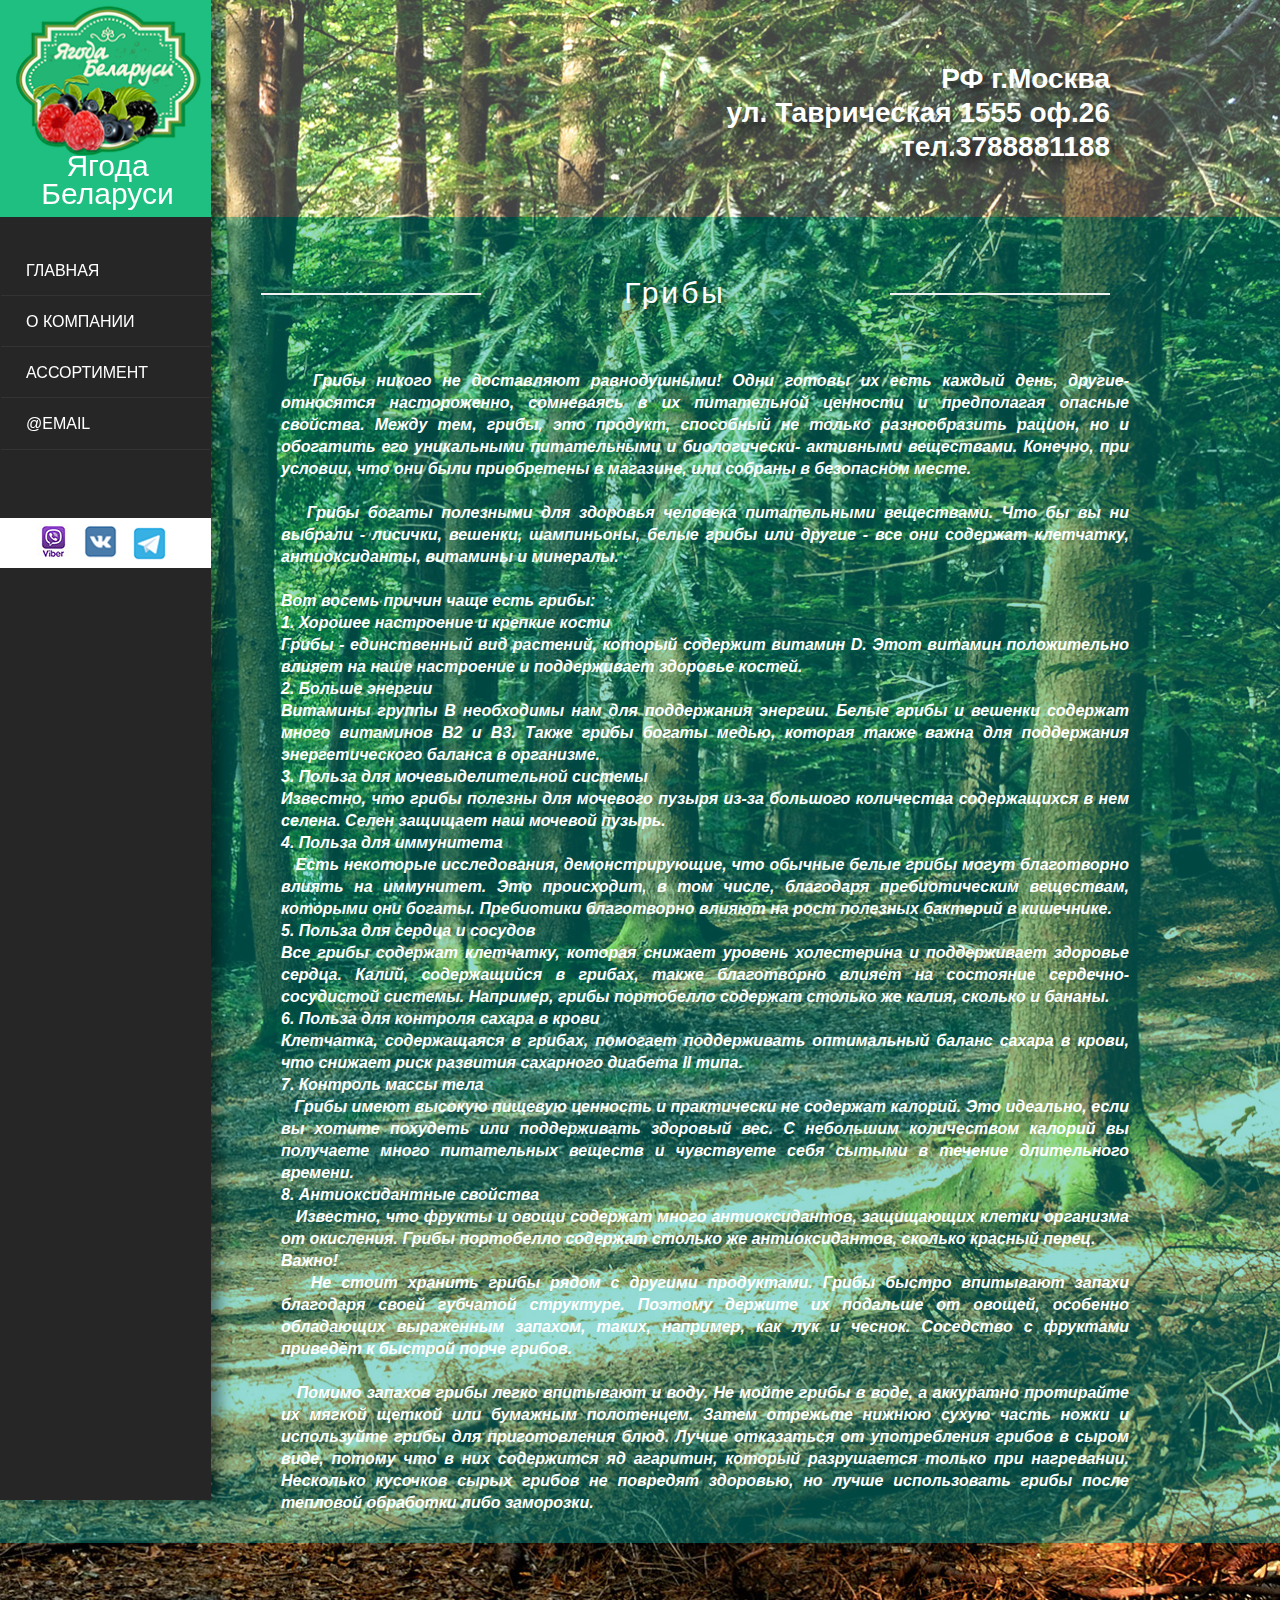
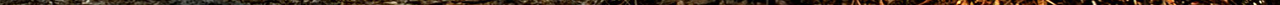
<file: грибы.html>
<!DOCTYPE html>
<html class="nojs html css_verticalspacer" lang="en-US">
 <head>

  <meta http-equiv="Content-type" content="text/html;charset=UTF-8"/>
  <meta name="generator" content="2018.1.0.386"/>
  
  <script type="text/javascript">
   // Update the 'nojs'/'js' class on the html node
document.documentElement.className = document.documentElement.className.replace(/\bnojs\b/g, 'js');

// Check that all required assets are uploaded and up-to-date
if(typeof Muse == "undefined") window.Muse = {}; window.Muse.assets = {"required":["museutils.js", "museconfig.js", "jquery.musemenu.js", "jquery.musepolyfill.bgsize.js", "jquery.watch.js", "require.js", "_____1.css"], "outOfDate":[]};
</script>
  
  <title>ГРИБЫ</title>
  <!-- CSS -->
  <link rel="stylesheet" type="text/css" href="css/site_global.css?crc=19248563"/>
  <link rel="stylesheet" type="text/css" href="css/_____1.css?crc=214124506" id="pagesheet"/>
  <!-- Other scripts -->
  <script type="text/javascript">
   var __adobewebfontsappname__ = "muse";
</script>
  <!-- JS includes -->
  <script src="https://webfonts.creativecloud.com/days-one:n4:all.js" type="text/javascript"></script>
  <!--[if lt IE 9]>
  <script src="scripts/html5shiv.js?crc=4241844378" type="text/javascript"></script>
  <![endif]-->
   </head>
 <body class="museBGSize">

  <div class="clearfix" id="page"><!-- group -->
   <div class="clearfix" id="u4370"><!-- group -->
    <div class="shadow clearfix" id="u4371"><!-- group -->
     <div class="clearfix" id="u4374"><!-- group -->
      <div class="clip_frame" id="u4405"><!-- image -->
       <img class="block" id="u4405_img" src="images/logo%20%d1%8f%d0%b3%d0%be%d0%b4%d0%b0%20%d0%b1%d0%b5%d0%bb%d0%b0%d1%80%d1%83%d1%81%d0%b82.png?crc=3822148564" alt="" width="191" height="170"/>
      </div>
      <div class="clearfix" id="u4408-6"><!-- content -->
       <p>Ягода</p>
       <p>Беларуси</p>
      </div>
     </div>
     <nav class="MenuBar clearfix" id="menuu4376"><!-- vertical box -->
      <div class="MenuItemContainer clearfix colelem" id="u4391"><!-- horizontal box -->
       <div class="MenuItem MenuItemWithSubMenu clearfix grpelem" id="u4394"><!-- horizontal box -->
        <div class="MenuItemLabel clearfix grpelem" id="u4396-4"><!-- content -->
         <p id="u4396-2">Главная</p>
        </div>
       </div>
      </div>
      <div class="MenuItemContainer clearfix colelem" id="u4398"><!-- horizontal box -->
       <a class="nonblock nontext MenuItem MenuItemWithSubMenu clearfix grpelem" id="u4399" href="%d0%be-%d0%bd%d0%b0%d1%81.html"><!-- horizontal box --><div class="MenuItemLabel clearfix grpelem" id="u4401-4"><!-- content --><p id="u4401-2">О Компании</p></div></a>
      </div>
      <div class="MenuItemContainer clearfix colelem" id="u4384"><!-- horizontal box -->
       <a class="nonblock nontext MenuItem MenuItemWithSubMenu clearfix grpelem" id="u4387" href="%d1%8f%d0%b3%d0%be%d0%b4%d0%b0-%d0%b1%d0%b5%d0%bb%d0%b0%d1%80%d1%83%d1%81%d0%b8---%d0%b0%d1%81%d1%81%d0%be%d1%80%d1%82%d0%b8%d0%bc%d0%b5%d0%bd%d1%82.html"><!-- horizontal box --><div class="MenuItemLabel clearfix grpelem" id="u4390-4"><!-- content --><p id="u4390-2">Ассортимент</p></div></a>
      </div>
      <div class="MenuItemContainer clearfix colelem" id="u4377"><!-- horizontal box -->
       <a class="nonblock nontext MenuItem MenuItemWithSubMenu clearfix grpelem" id="u4380" href="%d1%8f%d0%b3%d0%be%d0%b4%d0%b0-%d0%b1%d0%b5%d0%bb%d0%b0%d1%80%d1%83%d1%81%d0%b8---%d0%ba%d0%be%d0%bd%d1%82%d0%b0%d0%ba%d1%82%d1%8b.html"><!-- horizontal box --><div class="MenuItemLabel clearfix grpelem" id="u4382-4"><!-- content --><p id="u4382-2">@email</p></div></a>
      </div>
     </nav>
     <div class="clearfix" id="u4407"><!-- group -->
      <div class="museBGSize" id="u4375"><!-- simple frame --></div>
      <div class="museBGSize" id="u4373"><!-- simple frame --></div>
      <div class="museBGSize" id="u4372"><!-- simple frame --></div>
     </div>
    </div>
   </div>
   <div class="clearfix grpelem" id="ppu4349"><!-- column -->
    <div class="clearfix colelem" id="pu4349"><!-- group -->
     <div class="browser_width grpelem" id="u4349-bw">
      <div id="u4349"><!-- simple frame --></div>
     </div>
     <div class="clearfix grpelem" id="u4351-8"><!-- content -->
      <p>РФ г.Москва</p>
      <p>ул. Таврическая 1555 оф.26</p>
      <p>тел.3788881188</p>
     </div>
    </div>
    <div class="clearfix colelem" id="pu4350"><!-- group -->
     <div class="browser_width grpelem" id="u4350-bw">
      <div id="u4350"><!-- simple frame --></div>
     </div>
     <div class="clearfix grpelem" id="u4352-49"><!-- content -->
      <p class="Bullets" id="u4352-2">&nbsp;&nbsp; Грибы никого не доставляют равнодушными! Одни готовы их есть каждый день, другие- относятся настороженно, сомневаясь в их питательной ценности и предполагая опасные свойства. Между тем, грибы, это продукт, способный не только разнообразить рацион, но и обогатить его уникальными питательными и биологически- активными веществами. Конечно, при условии, что они были приобретены в магазине, или собраны в безопасном месте.</p>
      <p class="Bullets" id="u4352-3">&nbsp;</p>
      <p class="Bullets" id="u4352-5">&nbsp;&nbsp; Грибы богаты полезными для здоровья человека питательными веществами. Что бы вы ни выбрали - лисички, вешенки, шампиньоны, белые грибы или другие - все они содержат клетчатку, антиоксиданты, витамины и минералы.</p>
      <p class="Bullets" id="u4352-6">&nbsp;</p>
      <p class="Bullets" id="u4352-8">Вот восемь причин чаще есть грибы:</p>
      <p class="Bullets" id="u4352-10">1. Хорошее настроение и крепкие кости</p>
      <p class="Bullets" id="u4352-12">Грибы - единственный вид растений, который содержит витамин D. Этот витамин положительно влияет на наше настроение и поддерживает здоровье костей.</p>
      <p class="Bullets" id="u4352-14">2. Больше энергии</p>
      <p class="Bullets" id="u4352-16">Витамины группы В необходимы нам для поддержания энергии. Белые грибы и вешенки содержат много витаминов В2 и В3. Также грибы богаты медью, которая также важна для поддержания энергетического баланса в организме.</p>
      <p class="Bullets" id="u4352-18">3. Польза для мочевыделительной системы</p>
      <p class="Bullets" id="u4352-20">Известно, что грибы полезны для мочевого пузыря из-за большого количества содержащихся в нем селена. Селен защищает наш мочевой пузырь.</p>
      <p class="Bullets" id="u4352-22">4. Польза для иммунитета</p>
      <p class="Bullets" id="u4352-24">&nbsp;&nbsp; Есть некоторые исследования, демонстрирующие, что обычные белые грибы могут благотворно влиять на иммунитет. Это происходит, в том числе, благодаря пребиотическим веществам, которыми они богаты. Пребиотики благотворно влияют на рост полезных бактерий в кишечнике.</p>
      <p class="Bullets" id="u4352-26">5. Польза для сердца и сосудов</p>
      <p class="Bullets" id="u4352-28">Все грибы содержат клетчатку, которая снижает уровень холестерина и поддерживает здоровье сердца. Калий, содержащийся в грибах, также благотворно влияет на состояние сердечно-сосудистой системы. Например, грибы портобелло содержат столько же калия, сколько и бананы.</p>
      <p class="Bullets" id="u4352-30">6. Польза для контроля сахара в крови</p>
      <p class="Bullets" id="u4352-32">Клетчатка, содержащаяся в грибах, помогает поддерживать оптимальный баланс сахара в крови, что снижает риск развития сахарного диабета II типа.</p>
      <p class="Bullets" id="u4352-34">7. Контроль массы тела</p>
      <p class="Bullets" id="u4352-36">&nbsp;&nbsp; Грибы имеют высокую пищевую ценность и практически не содержат калорий. Это идеально, если вы хотите похудеть или поддерживать здоровый вес. С небольшим количеством калорий вы получаете много питательных веществ и чувствуете себя сытыми в течение длительного времени.</p>
      <p class="Bullets" id="u4352-38">8. Антиоксидантные свойства</p>
      <p class="Bullets" id="u4352-40">&nbsp;&nbsp; Известно, что фрукты и овощи содержат много антиоксидантов, защищающих клетки организма от окисления. Грибы портобелло содержат столько же антиоксидантов, сколько красный перец.</p>
      <p class="Bullets" id="u4352-42">Важно!</p>
      <p class="Bullets" id="u4352-44">&nbsp;&nbsp; Не стоит хранить грибы рядом с другими продуктами. Грибы быстро впитывают запахи благодаря своей губчатой структуре. Поэтому держите их подальше от овощей, особенно обладающих выраженным запахом, таких, например, как лук и чеснок. Соседство с фруктами приведёт к быстрой порче грибов.</p>
      <p class="Bullets" id="u4352-45">&nbsp;</p>
      <p class="Bullets" id="u4352-47">&nbsp;&nbsp; Помимо запахов грибы легко впитывают и воду. Не мойте грибы в воде, а аккуратно протирайте их мягкой щеткой или бумажным полотенцем. Затем отрежьте нижнюю сухую часть ножки и используйте грибы для приготовления блюд. Лучше отказаться от употребления грибов в сыром виде, потому что в них содержится яд агаритин, который разрушается только при нагревании. Несколько кусочков сырых грибов не повредят здоровью, но лучше использовать грибы после тепловой обработки либо заморозки.</p>
     </div>
     <div class="clearfix grpelem" id="u4353-4"><!-- content -->
      <p>Грибы</p>
     </div>
     <div class="shadow grpelem" id="u4354"><!-- simple frame --></div>
     <div class="shadow grpelem" id="u4355"><!-- simple frame --></div>
    </div>
   </div>
   <div class="verticalspacer" data-offset-top="1543" data-content-above-spacer="1542" data-content-below-spacer="61"></div>
  </div>
  <!-- Other scripts -->
  <script type="text/javascript">
   // Decide whether to suppress missing file error or not based on preference setting
var suppressMissingFileError = false
</script>
  <script type="text/javascript">
   window.Muse.assets.check=function(c){if(!window.Muse.assets.checked){window.Muse.assets.checked=!0;var b={},d=function(a,b){if(window.getComputedStyle){var c=window.getComputedStyle(a,null);return c&&c.getPropertyValue(b)||c&&c[b]||""}if(document.documentElement.currentStyle)return(c=a.currentStyle)&&c[b]||a.style&&a.style[b]||"";return""},a=function(a){if(a.match(/^rgb/))return a=a.replace(/\s+/g,"").match(/([\d\,]+)/gi)[0].split(","),(parseInt(a[0])<<16)+(parseInt(a[1])<<8)+parseInt(a[2]);if(a.match(/^\#/))return parseInt(a.substr(1),
16);return 0},f=function(f){for(var g=document.getElementsByTagName("link"),j=0;j<g.length;j++)if("text/css"==g[j].type){var l=(g[j].href||"").match(/\/?css\/([\w\-]+\.css)\?crc=(\d+)/);if(!l||!l[1]||!l[2])break;b[l[1]]=l[2]}g=document.createElement("div");g.className="version";g.style.cssText="display:none; width:1px; height:1px;";document.getElementsByTagName("body")[0].appendChild(g);for(j=0;j<Muse.assets.required.length;){var l=Muse.assets.required[j],k=l.match(/([\w\-\.]+)\.(\w+)$/),i=k&&k[1]?
k[1]:null,k=k&&k[2]?k[2]:null;switch(k.toLowerCase()){case "css":i=i.replace(/\W/gi,"_").replace(/^([^a-z])/gi,"_$1");g.className+=" "+i;i=a(d(g,"color"));k=a(d(g,"backgroundColor"));i!=0||k!=0?(Muse.assets.required.splice(j,1),"undefined"!=typeof b[l]&&(i!=b[l]>>>24||k!=(b[l]&16777215))&&Muse.assets.outOfDate.push(l)):j++;g.className="version";break;case "js":j++;break;default:throw Error("Unsupported file type: "+k);}}c?c().jquery!="1.8.3"&&Muse.assets.outOfDate.push("jquery-1.8.3.min.js"):Muse.assets.required.push("jquery-1.8.3.min.js");
g.parentNode.removeChild(g);if(Muse.assets.outOfDate.length||Muse.assets.required.length)g="Некоторые файлы на сервере могут отсутствовать или быть некорректными. Очистите кэш-память браузера и повторите попытку. Если проблему не удается устранить, свяжитесь с разработчиками сайта.",f&&Muse.assets.outOfDate.length&&(g+="\nOut of date: "+Muse.assets.outOfDate.join(",")),f&&Muse.assets.required.length&&(g+="\nMissing: "+Muse.assets.required.join(",")),suppressMissingFileError?(g+="\nUse SuppressMissingFileError key in AppPrefs.xml to show missing file error pop up.",console.log(g)):alert(g)};location&&location.search&&location.search.match&&location.search.match(/muse_debug/gi)?
setTimeout(function(){f(!0)},5E3):f()}};
var muse_init=function(){require.config({baseUrl:""});require(["jquery","museutils","whatinput","jquery.musemenu","jquery.musepolyfill.bgsize","jquery.watch"],function(c){var $ = c;$(document).ready(function(){try{
window.Muse.assets.check($);/* body */
Muse.Utils.transformMarkupToFixBrowserProblemsPreInit();/* body */
Muse.Utils.prepHyperlinks(true);/* body */
Muse.Utils.resizeHeight('.browser_width');/* resize height */
Muse.Utils.requestAnimationFrame(function() { $('body').addClass('initialized'); });/* mark body as initialized */
Muse.Utils.makeButtonsVisibleAfterSettingMinWidth();/* body */
Muse.Utils.initWidget('.MenuBar', ['#bp_infinity'], function(elem) { return $(elem).museMenu(); });/* unifiedNavBar */
Muse.Utils.fullPage('#page');/* 100% height page */
Muse.Utils.showWidgetsWhenReady();/* body */
Muse.Utils.transformMarkupToFixBrowserProblems();/* body */
}catch(b){if(b&&"function"==typeof b.notify?b.notify():Muse.Assert.fail("Error calling selector function: "+b),false)throw b;}})})};

</script>
  <!-- RequireJS script -->
  <script src="scripts/require.js?crc=7928878" type="text/javascript" async data-main="scripts/museconfig.js?crc=4286661555" onload="if (requirejs) requirejs.onError = function(requireType, requireModule) { if (requireType && requireType.toString && requireType.toString().indexOf && 0 <= requireType.toString().indexOf('#scripterror')) window.Muse.assets.check(); }" onerror="window.Muse.assets.check();"></script>
   </body>
</html>
</file>
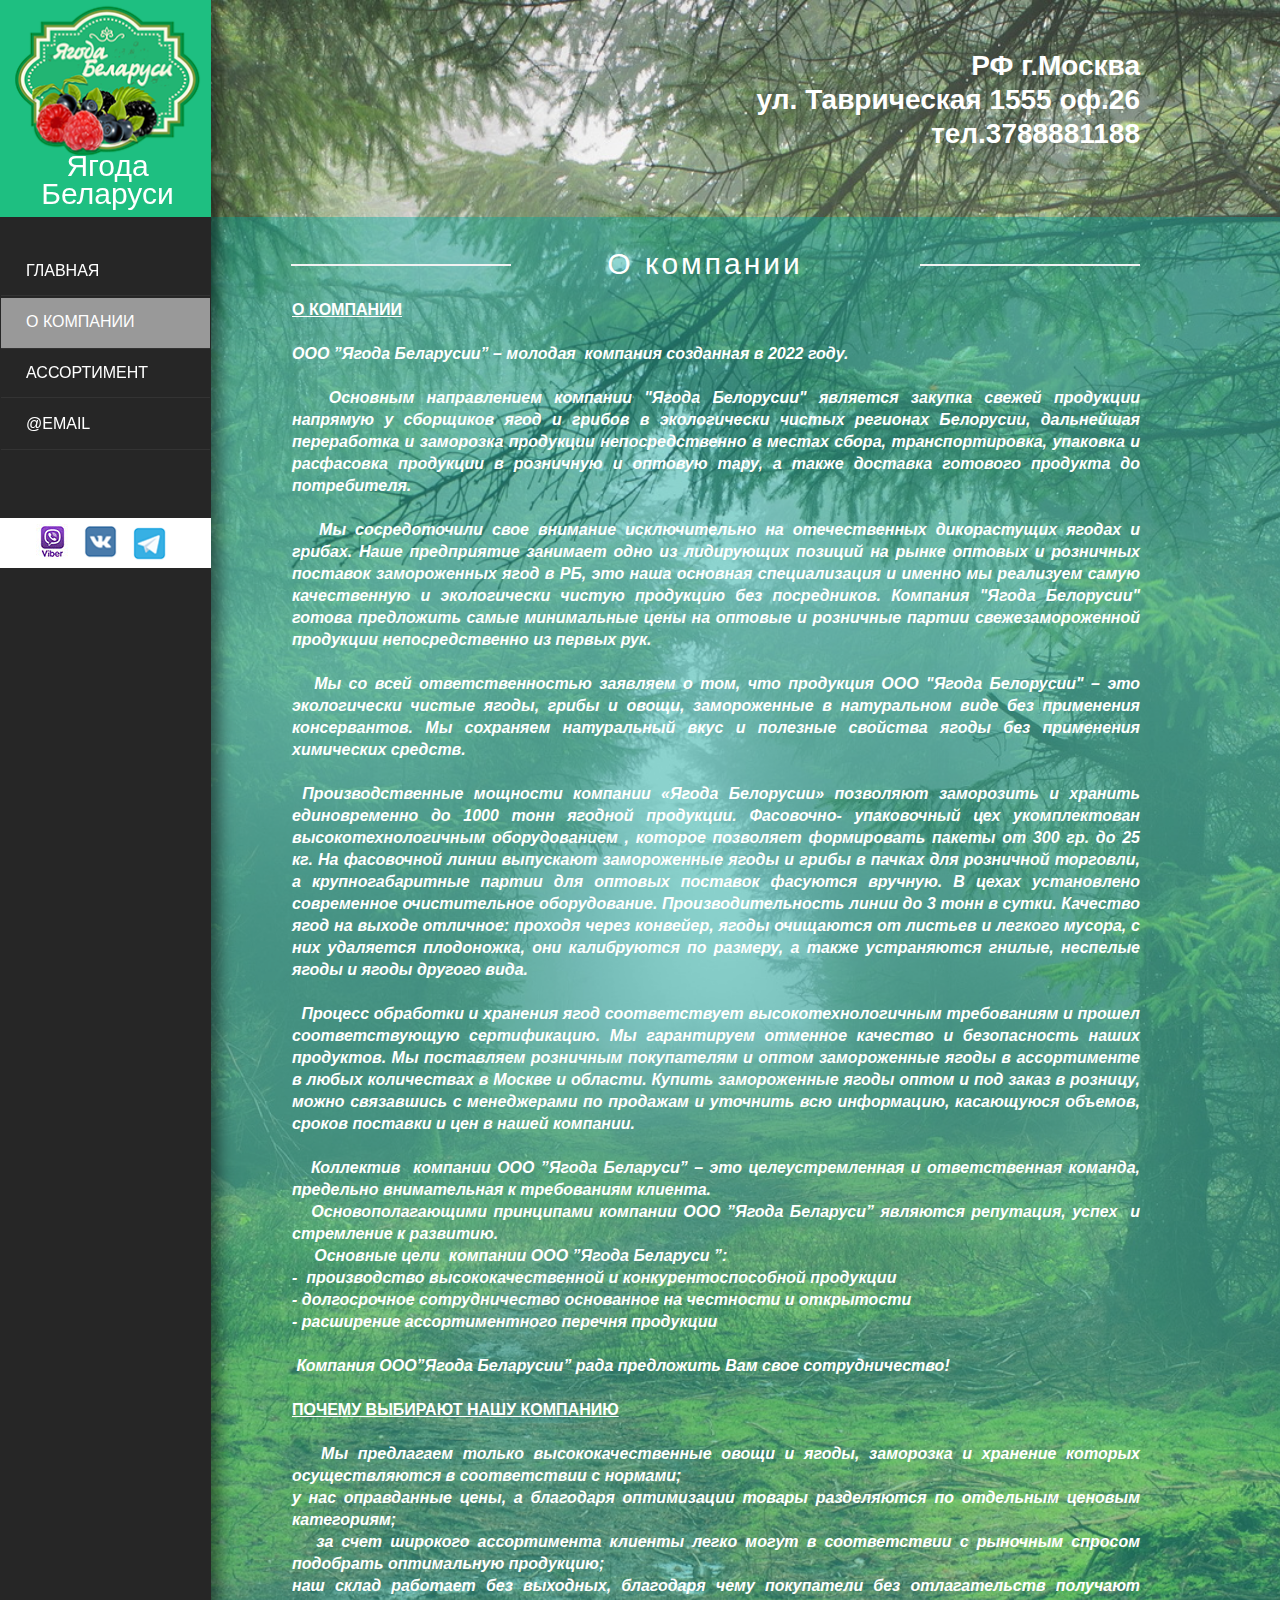
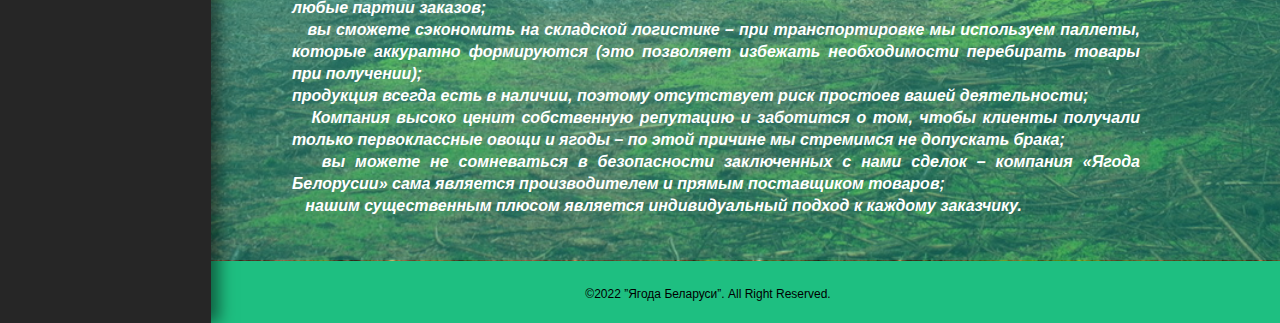
<file: о-нас.html>
<!DOCTYPE html>
<html class="nojs html css_verticalspacer" lang="en-US">
 <head>

  <meta http-equiv="Content-type" content="text/html;charset=UTF-8"/>
  <meta name="generator" content="2018.1.0.386"/>
  
  <script type="text/javascript">
   // Update the 'nojs'/'js' class on the html node
document.documentElement.className = document.documentElement.className.replace(/\bnojs\b/g, 'js');

// Check that all required assets are uploaded and up-to-date
if(typeof Muse == "undefined") window.Muse = {}; window.Muse.assets = {"required":["museutils.js", "museconfig.js", "jquery.musepolyfill.bgsize.js", "jquery.musemenu.js", "jquery.watch.js", "require.js", "_-___.css"], "outOfDate":[]};
</script>
  
  <title>О нас</title>
  <!-- CSS -->
  <link rel="stylesheet" type="text/css" href="css/site_global.css?crc=19248563"/>
  <link rel="stylesheet" type="text/css" href="css/_-___.css?crc=198581625" id="pagesheet"/>
  <!-- Other scripts -->
  <script type="text/javascript">
   var __adobewebfontsappname__ = "muse";
</script>
  <!-- JS includes -->
  <script src="https://webfonts.creativecloud.com/days-one:n4:all.js" type="text/javascript"></script>
  <!--[if lt IE 9]>
  <script src="scripts/html5shiv.js?crc=4241844378" type="text/javascript"></script>
  <![endif]-->
   </head>
 <body class="museBGSize">

  <div class="clearfix" id="page"><!-- group -->
   <div class="clearfix" id="u3763"><!-- group -->
    <div class="shadow clearfix" id="u3800"><!-- group -->
     <div class="clearfix" id="u3801"><!-- group -->
      <div class="clip_frame" id="u3793"><!-- image -->
       <img class="block" id="u3793_img" src="images/logo%20%d1%8f%d0%b3%d0%be%d0%b4%d0%b0%20%d0%b1%d0%b5%d0%bb%d0%b0%d1%80%d1%83%d1%81%d0%b82.png?crc=3822148564" alt="" width="191" height="170"/>
      </div>
      <div class="clearfix" id="u3796-6"><!-- content -->
       <p>Ягода</p>
       <p>Беларуси</p>
      </div>
     </div>
     <nav class="MenuBar clearfix" id="menuu3764"><!-- vertical box -->
      <div class="MenuItemContainer clearfix colelem" id="u3786"><!-- horizontal box -->
       <div class="MenuItem MenuItemWithSubMenu clearfix grpelem" id="u3787"><!-- horizontal box -->
        <div class="MenuItemLabel clearfix grpelem" id="u3789-4"><!-- content -->
         <p id="u3789-2">Главная</p>
        </div>
       </div>
      </div>
      <div class="MenuItemContainer clearfix colelem" id="u3772"><!-- horizontal box -->
       <a class="nonblock nontext MenuItem MenuItemWithSubMenu MuseMenuActive clearfix grpelem" id="u3773" href="%d0%be-%d0%bd%d0%b0%d1%81.html"><!-- horizontal box --><div class="MenuItemLabel clearfix grpelem" id="u3776-4"><!-- content --><p id="u3776-2">О Компании</p></div></a>
      </div>
      <div class="MenuItemContainer clearfix colelem" id="u3779"><!-- horizontal box -->
       <a class="nonblock nontext MenuItem MenuItemWithSubMenu clearfix grpelem" id="u3780" href="%d1%8f%d0%b3%d0%be%d0%b4%d0%b0-%d0%b1%d0%b5%d0%bb%d0%b0%d1%80%d1%83%d1%81%d0%b8---%d0%b0%d1%81%d1%81%d0%be%d1%80%d1%82%d0%b8%d0%bc%d0%b5%d0%bd%d1%82.html"><!-- horizontal box --><div class="MenuItemLabel clearfix grpelem" id="u3781-4"><!-- content --><p id="u3781-2">Ассортимент</p></div></a>
      </div>
      <div class="MenuItemContainer clearfix colelem" id="u3765"><!-- horizontal box -->
       <a class="nonblock nontext MenuItem MenuItemWithSubMenu clearfix grpelem" id="u3768" href="%d1%8f%d0%b3%d0%be%d0%b4%d0%b0-%d0%b1%d0%b5%d0%bb%d0%b0%d1%80%d1%83%d1%81%d0%b8---%d0%ba%d0%be%d0%bd%d1%82%d0%b0%d0%ba%d1%82%d1%8b.html"><!-- horizontal box --><div class="MenuItemLabel clearfix grpelem" id="u3771-4"><!-- content --><p id="u3771-2">@email</p></div></a>
      </div>
     </nav>
     <div class="clearfix" id="u3798"><!-- group -->
      <div class="museBGSize" id="u3797"><!-- simple frame --></div>
      <div class="museBGSize" id="u3795"><!-- simple frame --></div>
      <div class="museBGSize" id="u3799"><!-- simple frame --></div>
     </div>
    </div>
   </div>
   <div class="clearfix grpelem" id="pu3892-8"><!-- column -->
    <div class="clearfix colelem" id="u3892-8"><!-- content -->
     <p>РФ г.Москва</p>
     <p>ул. Таврическая 1555 оф.26</p>
     <p>тел.3788881188</p>
    </div>
    <div class="clearfix colelem" id="pu4026"><!-- group -->
     <div class="browser_width grpelem" id="u4026-bw">
      <div id="u4026"><!-- simple frame --></div>
     </div>
     <div class="clearfix grpelem" id="u3714-4"><!-- content -->
      <p>О компании</p>
     </div>
     <div class="clearfix grpelem" id="u3723-61"><!-- content -->
      <p class="Bullets" id="u3723-2"><span id="u3723">О КОМПАНИИ</span></p>
      <p class="Bullets" id="u3723-3">&nbsp;</p>
      <p class="Bullets" id="u3723-5">ООО ”Ягода Беларусии” – молодая&nbsp; компания созданная в 2022 году.</p>
      <p class="Bullets" id="u3723-6">&nbsp;</p>
      <p class="Bullets" id="u3723-8">&nbsp;&nbsp; Основным направлением компании &quot;Ягода Белорусии&quot; является закупка свежей продукции напрямую у сборщиков ягод и грибов в экологически чистых регионах Белорусии, дальнейшая переработка и заморозка продукции непосредственно в местах сбора, транспортировка, упаковка и расфасовка продукции в розничную и оптовую тару, а также доставка готового продукта до потребителя.</p>
      <p class="Bullets" id="u3723-9">&nbsp;</p>
      <p class="Bullets" id="u3723-11">&nbsp;&nbsp; Мы сосредоточили свое внимание исключительно на отечественных дикорастущих ягодах и грибах. Наше предприятие занимает одно из лидирующих позиций на рынке оптовых и розничных поставок замороженных ягод в РБ, это наша основная специализация и именно мы реализуем самую качественную и экологически чистую продукцию без посредников. Компания &quot;Ягода Белорусии&quot; готова предложить самые минимальные цены на оптовые и розничные партии свежезамороженной продукции непосредственно из первых рук.</p>
      <p class="Bullets" id="u3723-12">&nbsp;</p>
      <p class="Bullets" id="u3723-14">&nbsp;&nbsp; Мы со всей ответственностью заявляем о том, что продукция ООО &quot;Ягода Белорусии&quot; – это экологически чистые ягоды, грибы и овощи, замороженные в натуральном виде без применения консервантов. Мы сохраняем натуральный вкус и полезные свойства ягоды без применения химических средств.</p>
      <p class="Bullets" id="u3723-15">&nbsp;</p>
      <p class="Bullets" id="u3723-17">&nbsp;Производственные мощности компании «Ягода Белорусии» позволяют заморозить и хранить единовременно до 1000 тонн ягодной продукции. Фасовочно- упаковочный цех укомплектован высокотехнологичным оборудованием , которое позволяет формировать пакеты от 300 гр. до 25 кг. На фасовочной линии выпускают замороженные ягоды и грибы в пачках для розничной торговли, а крупногабаритные партии для оптовых поставок фасуются вручную. В цехах установлено современное очистительное оборудование. Производительность линии до 3 тонн в сутки. Качество ягод на выходе отличное: проходя через конвейер, ягоды очищаются от листьев и легкого мусора, с них удаляется плодоножка, они калибруются по размеру, а также устраняются гнилые, неспелые ягоды и ягоды другого вида.</p>
      <p class="Bullets" id="u3723-18">&nbsp;</p>
      <p class="Bullets" id="u3723-20">&nbsp; Процесс обработки и хранения ягод соответствует высокотехнологичным требованиям и прошел соответствующую сертификацию. Мы гарантируем отменное качество и безопасность наших продуктов. Мы поставляем розничным покупателям и оптом замороженные ягоды в ассортименте в любых количествах в Москве и области. Купить замороженные ягоды оптом и под заказ в розницу, можно связавшись с менеджерами по продажам и уточнить всю информацию, касающуюся объемов, сроков поставки и цен в нашей компании.</p>
      <p class="Bullets" id="u3723-21">&nbsp;</p>
      <p class="Bullets" id="u3723-23">&nbsp;&nbsp; Коллектив&nbsp; компании ООО ”Ягода Беларуси” – это целеустремленная и ответственная команда, предельно внимательная к требованиям клиента.</p>
      <p class="Bullets" id="u3723-25">&nbsp;&nbsp; Основополагающими принципами компании ООО ”Ягода Беларуси” являются репутация, успех&nbsp; и стремление к развитию.</p>
      <p class="Bullets" id="u3723-27">&nbsp;&nbsp;&nbsp;&nbsp; Основные цели&nbsp; компании ООО ”Ягода Беларуси ”:</p>
      <p class="Bullets" id="u3723-29">-&nbsp; производство высококачественной и конкурентоспособной продукции</p>
      <p class="Bullets" id="u3723-31">- долгосрочное сотрудничество основанное на честности и открытости</p>
      <p class="Bullets" id="u3723-33">- расширение ассортиментного перечня продукции</p>
      <p class="Bullets" id="u3723-34">&nbsp;</p>
      <p class="Bullets" id="u3723-36">&nbsp;Компания ООО”Ягода Беларусии” рада предложить Вам свое сотрудничество!</p>
      <p class="Bullets" id="u3723-37">&nbsp;</p>
      <p class="Bullets" id="u3723-39"><span id="u3723-38">ПОЧЕМУ ВЫБИРАЮТ НАШУ КОМПАНИЮ</span></p>
      <p class="Bullets" id="u3723-40">&nbsp;</p>
      <p class="Bullets" id="u3723-43">&nbsp;&nbsp; <span id="u3723-42">Мы предлагаем только высококачественные овощи и ягоды, заморозка и хранение которых осуществляются в соответствии с нормами;</span></p>
      <p class="Bullets" id="u3723-45">у нас оправданные цены, а благодаря оптимизации товары разделяются по отдельным ценовым категориям;</p>
      <p class="Bullets" id="u3723-47">&nbsp;&nbsp; за счет широкого ассортимента клиенты легко могут в соответствии с рыночным спросом подобрать оптимальную продукцию;</p>
      <p class="Bullets" id="u3723-49">наш склад работает без выходных, благодаря чему покупатели без отлагательств получают любые партии заказов;</p>
      <p class="Bullets" id="u3723-51">&nbsp;&nbsp; вы сможете сэкономить на складской логистике – при транспортировке мы используем паллеты, которые аккуратно формируются (это позволяет избежать необходимости перебирать товары при получении);</p>
      <p class="Bullets" id="u3723-53">продукция всегда есть в наличии, поэтому отсутствует риск простоев вашей деятельности;</p>
      <p class="Bullets" id="u3723-55">&nbsp;&nbsp; Компания высоко ценит собственную репутацию и заботится о том, чтобы клиенты получали только первоклассные овощи и ягоды – по этой причине мы стремимся не допускать брака;</p>
      <p class="Bullets" id="u3723-57">&nbsp;&nbsp; вы можете не сомневаться в безопасности заключенных с нами сделок – компания «Ягода Белорусии» сама является производителем и прямым поставщиком товаров;</p>
      <p class="Bullets" id="u3723-59">&nbsp;&nbsp; нашим существенным плюсом является индивидуальный подход к каждому заказчику.</p>
     </div>
     <div class="grpelem" id="u3715"><!-- simple frame --></div>
     <div class="grpelem" id="u3716"><!-- simple frame --></div>
    </div>
   </div>
   <div class="verticalspacer" data-offset-top="1860" data-content-above-spacer="1860" data-content-below-spacer="61"></div>
   <div class="browser_width grpelem" id="u4059-bw">
    <div id="u4059"><!-- group -->
     <div class="clearfix" id="u4059_align_to_page">
      <a class="nonblock nontext clearfix grpelem" id="u4060-4" href="http://www.musefree.com"><!-- content --><p>©2022 ”Ягода Беларуси”. All Right Reserved.</p></a>
     </div>
    </div>
   </div>
  </div>
  <!-- Other scripts -->
  <script type="text/javascript">
   // Decide whether to suppress missing file error or not based on preference setting
var suppressMissingFileError = false
</script>
  <script type="text/javascript">
   window.Muse.assets.check=function(c){if(!window.Muse.assets.checked){window.Muse.assets.checked=!0;var b={},d=function(a,b){if(window.getComputedStyle){var c=window.getComputedStyle(a,null);return c&&c.getPropertyValue(b)||c&&c[b]||""}if(document.documentElement.currentStyle)return(c=a.currentStyle)&&c[b]||a.style&&a.style[b]||"";return""},a=function(a){if(a.match(/^rgb/))return a=a.replace(/\s+/g,"").match(/([\d\,]+)/gi)[0].split(","),(parseInt(a[0])<<16)+(parseInt(a[1])<<8)+parseInt(a[2]);if(a.match(/^\#/))return parseInt(a.substr(1),
16);return 0},f=function(f){for(var g=document.getElementsByTagName("link"),j=0;j<g.length;j++)if("text/css"==g[j].type){var l=(g[j].href||"").match(/\/?css\/([\w\-]+\.css)\?crc=(\d+)/);if(!l||!l[1]||!l[2])break;b[l[1]]=l[2]}g=document.createElement("div");g.className="version";g.style.cssText="display:none; width:1px; height:1px;";document.getElementsByTagName("body")[0].appendChild(g);for(j=0;j<Muse.assets.required.length;){var l=Muse.assets.required[j],k=l.match(/([\w\-\.]+)\.(\w+)$/),i=k&&k[1]?
k[1]:null,k=k&&k[2]?k[2]:null;switch(k.toLowerCase()){case "css":i=i.replace(/\W/gi,"_").replace(/^([^a-z])/gi,"_$1");g.className+=" "+i;i=a(d(g,"color"));k=a(d(g,"backgroundColor"));i!=0||k!=0?(Muse.assets.required.splice(j,1),"undefined"!=typeof b[l]&&(i!=b[l]>>>24||k!=(b[l]&16777215))&&Muse.assets.outOfDate.push(l)):j++;g.className="version";break;case "js":j++;break;default:throw Error("Unsupported file type: "+k);}}c?c().jquery!="1.8.3"&&Muse.assets.outOfDate.push("jquery-1.8.3.min.js"):Muse.assets.required.push("jquery-1.8.3.min.js");
g.parentNode.removeChild(g);if(Muse.assets.outOfDate.length||Muse.assets.required.length)g="Некоторые файлы на сервере могут отсутствовать или быть некорректными. Очистите кэш-память браузера и повторите попытку. Если проблему не удается устранить, свяжитесь с разработчиками сайта.",f&&Muse.assets.outOfDate.length&&(g+="\nOut of date: "+Muse.assets.outOfDate.join(",")),f&&Muse.assets.required.length&&(g+="\nMissing: "+Muse.assets.required.join(",")),suppressMissingFileError?(g+="\nUse SuppressMissingFileError key in AppPrefs.xml to show missing file error pop up.",console.log(g)):alert(g)};location&&location.search&&location.search.match&&location.search.match(/muse_debug/gi)?
setTimeout(function(){f(!0)},5E3):f()}};
var muse_init=function(){require.config({baseUrl:""});require(["jquery","museutils","whatinput","jquery.musemenu","jquery.musepolyfill.bgsize","jquery.watch"],function(c){var $ = c;$(document).ready(function(){try{
window.Muse.assets.check($);/* body */
Muse.Utils.transformMarkupToFixBrowserProblemsPreInit();/* body */
Muse.Utils.prepHyperlinks(true);/* body */
Muse.Utils.resizeHeight('.browser_width');/* resize height */
Muse.Utils.requestAnimationFrame(function() { $('body').addClass('initialized'); });/* mark body as initialized */
Muse.Utils.makeButtonsVisibleAfterSettingMinWidth();/* body */
Muse.Utils.initWidget('.MenuBar', ['#bp_infinity'], function(elem) { return $(elem).museMenu(); });/* unifiedNavBar */
Muse.Utils.fullPage('#page');/* 100% height page */
Muse.Utils.showWidgetsWhenReady();/* body */
Muse.Utils.transformMarkupToFixBrowserProblems();/* body */
}catch(b){if(b&&"function"==typeof b.notify?b.notify():Muse.Assert.fail("Error calling selector function: "+b),false)throw b;}})})};

</script>
  <!-- RequireJS script -->
  <script src="scripts/require.js?crc=7928878" type="text/javascript" async data-main="scripts/museconfig.js?crc=4286661555" onload="if (requirejs) requirejs.onError = function(requireType, requireModule) { if (requireType && requireType.toString && requireType.toString().indexOf && 0 <= requireType.toString().indexOf('#scripterror')) window.Muse.assets.check(); }" onerror="window.Muse.assets.check();"></script>
   </body>
</html>
</file>
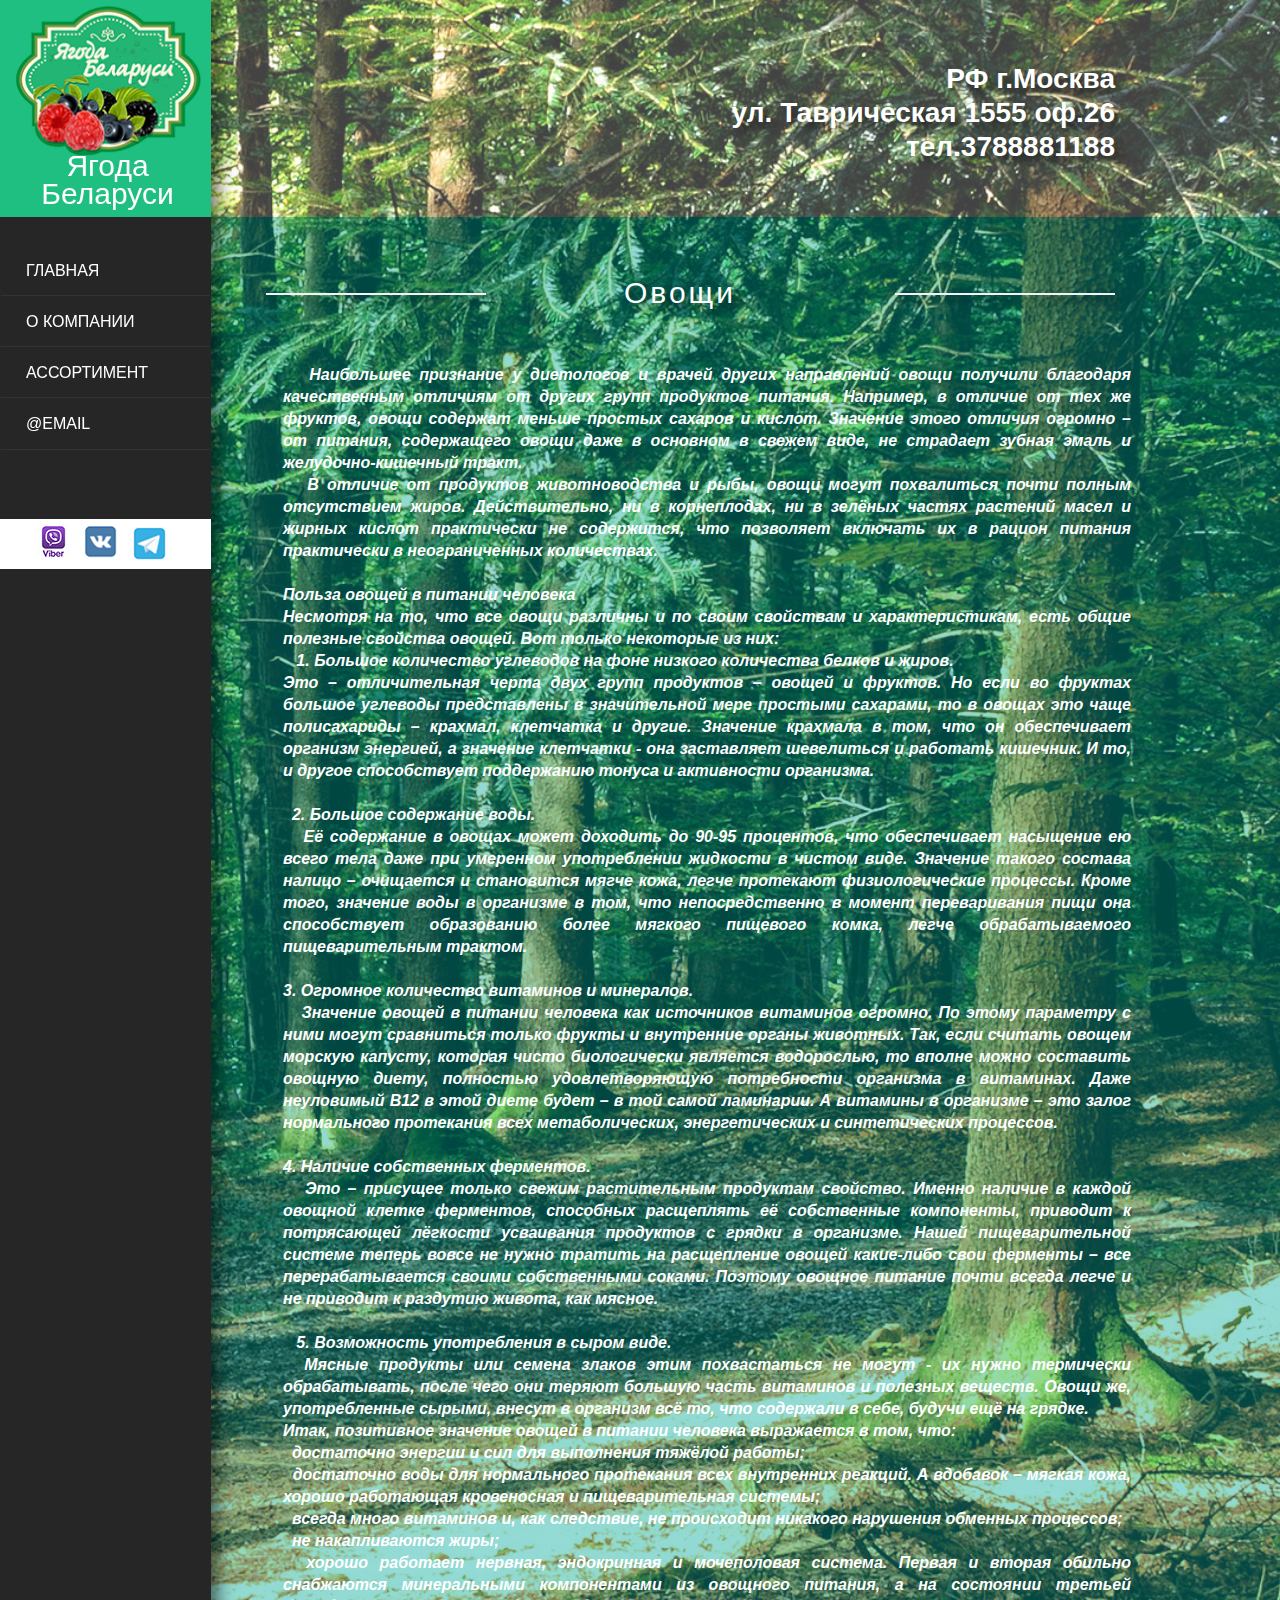
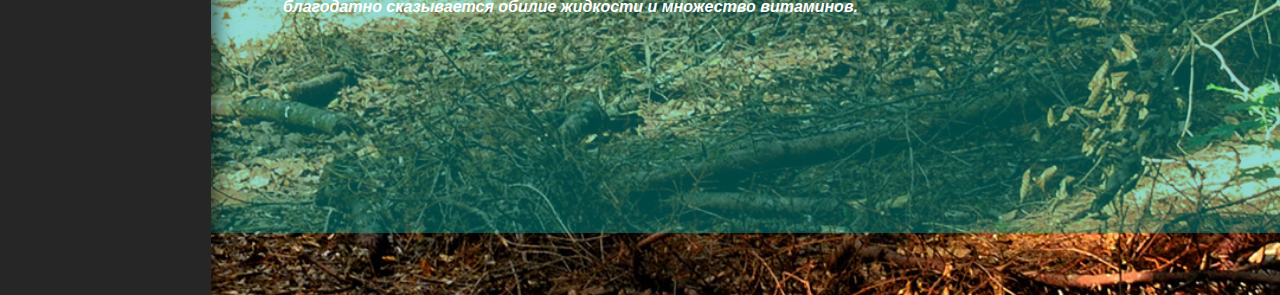
<file: овощи.html>
<!DOCTYPE html>
<html class="nojs html css_verticalspacer" lang="en-US">
 <head>

  <meta http-equiv="Content-type" content="text/html;charset=UTF-8"/>
  <meta name="generator" content="2018.1.0.386"/>
  
  <script type="text/javascript">
   // Update the 'nojs'/'js' class on the html node
document.documentElement.className = document.documentElement.className.replace(/\bnojs\b/g, 'js');

// Check that all required assets are uploaded and up-to-date
if(typeof Muse == "undefined") window.Muse = {}; window.Muse.assets = {"required":["museutils.js", "museconfig.js", "jquery.musemenu.js", "jquery.musepolyfill.bgsize.js", "jquery.watch.js", "require.js", "_____2.css"], "outOfDate":[]};
</script>
  
  <title>ОВОЩИ</title>
  <!-- CSS -->
  <link rel="stylesheet" type="text/css" href="css/site_global.css?crc=19248563"/>
  <link rel="stylesheet" type="text/css" href="css/_____2.css?crc=3774292305" id="pagesheet"/>
  <!-- Other scripts -->
  <script type="text/javascript">
   var __adobewebfontsappname__ = "muse";
</script>
  <!-- JS includes -->
  <script src="https://webfonts.creativecloud.com/days-one:n4:all.js" type="text/javascript"></script>
  <!--[if lt IE 9]>
  <script src="scripts/html5shiv.js?crc=4241844378" type="text/javascript"></script>
  <![endif]-->
   </head>
 <body class="museBGSize">

  <div class="clearfix" id="page"><!-- group -->
   <div class="clearfix" id="u4505"><!-- group -->
    <div class="shadow clearfix" id="u4506"><!-- group -->
     <div class="clearfix" id="u4509"><!-- group -->
      <div class="clip_frame" id="u4540"><!-- image -->
       <img class="block" id="u4540_img" src="images/logo%20%d1%8f%d0%b3%d0%be%d0%b4%d0%b0%20%d0%b1%d0%b5%d0%bb%d0%b0%d1%80%d1%83%d1%81%d0%b82.png?crc=3822148564" alt="" width="191" height="170"/>
      </div>
      <div class="clearfix" id="u4543-6"><!-- content -->
       <p>Ягода</p>
       <p>Беларуси</p>
      </div>
     </div>
     <nav class="MenuBar clearfix" id="menuu4511"><!-- vertical box -->
      <div class="MenuItemContainer clearfix colelem" id="u4526"><!-- horizontal box -->
       <div class="MenuItem MenuItemWithSubMenu clearfix grpelem" id="u4529"><!-- horizontal box -->
        <div class="MenuItemLabel clearfix grpelem" id="u4531-4"><!-- content -->
         <p id="u4531-2">Главная</p>
        </div>
       </div>
      </div>
      <div class="MenuItemContainer clearfix colelem" id="u4533"><!-- horizontal box -->
       <a class="nonblock nontext MenuItem MenuItemWithSubMenu clearfix grpelem" id="u4534" href="%d0%be-%d0%bd%d0%b0%d1%81.html"><!-- horizontal box --><div class="MenuItemLabel clearfix grpelem" id="u4536-4"><!-- content --><p id="u4536-2">О Компании</p></div></a>
      </div>
      <div class="MenuItemContainer clearfix colelem" id="u4519"><!-- horizontal box -->
       <a class="nonblock nontext MenuItem MenuItemWithSubMenu clearfix grpelem" id="u4522" href="%d1%8f%d0%b3%d0%be%d0%b4%d0%b0-%d0%b1%d0%b5%d0%bb%d0%b0%d1%80%d1%83%d1%81%d0%b8---%d0%b0%d1%81%d1%81%d0%be%d1%80%d1%82%d0%b8%d0%bc%d0%b5%d0%bd%d1%82.html"><!-- horizontal box --><div class="MenuItemLabel clearfix grpelem" id="u4525-4"><!-- content --><p id="u4525-2">Ассортимент</p></div></a>
      </div>
      <div class="MenuItemContainer clearfix colelem" id="u4512"><!-- horizontal box -->
       <a class="nonblock nontext MenuItem MenuItemWithSubMenu clearfix grpelem" id="u4515" href="%d1%8f%d0%b3%d0%be%d0%b4%d0%b0-%d0%b1%d0%b5%d0%bb%d0%b0%d1%80%d1%83%d1%81%d0%b8---%d0%ba%d0%be%d0%bd%d1%82%d0%b0%d0%ba%d1%82%d1%8b.html"><!-- horizontal box --><div class="MenuItemLabel clearfix grpelem" id="u4517-4"><!-- content --><p id="u4517-2">@email</p></div></a>
      </div>
     </nav>
     <div class="clearfix" id="u4542"><!-- group -->
      <div class="museBGSize" id="u4510"><!-- simple frame --></div>
      <div class="museBGSize" id="u4508"><!-- simple frame --></div>
      <div class="museBGSize" id="u4507"><!-- simple frame --></div>
     </div>
    </div>
   </div>
   <div class="clearfix grpelem" id="ppu4623"><!-- column -->
    <div class="clearfix colelem" id="pu4623"><!-- group -->
     <div class="browser_width grpelem" id="u4623-bw">
      <div id="u4623"><!-- simple frame --></div>
     </div>
     <div class="clearfix grpelem" id="u4625-8"><!-- content -->
      <p>РФ г.Москва</p>
      <p>ул. Таврическая 1555 оф.26</p>
      <p>тел.3788881188</p>
     </div>
    </div>
    <div class="clearfix colelem" id="pu4624"><!-- group -->
     <div class="browser_width grpelem" id="u4624-bw">
      <div id="u4624"><!-- simple frame --></div>
     </div>
     <div class="clearfix grpelem" id="u4626-48"><!-- content -->
      <p class="Bullets" id="u4626-2">&nbsp;&nbsp; Наибольшее признание у диетологов и врачей других направлений овощи получили благодаря качественным отличиям от других групп продуктов питания. Например, в отличие от тех же фруктов, овощи содержат меньше простых сахаров и кислот. Значение этого отличия огромно – от питания, содержащего овощи даже в основном в свежем виде, не страдает зубная эмаль и желудочно-кишечный тракт.</p>
      <p class="Bullets" id="u4626-4">&nbsp;&nbsp; В отличие от продуктов животноводства и рыбы, овощи могут похвалиться почти полным отсутствием жиров. Действительно, ни в корнеплодах, ни в зелёных частях растений масел и жирных кислот практически не содержится, что позволяет включать их в рацион питания практически в неограниченных количествах.</p>
      <p class="Bullets" id="u4626-5">&nbsp;</p>
      <p class="Bullets" id="u4626-7">Польза овощей в питании человека</p>
      <p class="Bullets" id="u4626-9">Несмотря на то, что все овощи различны и по своим свойствам и характеристикам, есть общие полезные свойства овощей. Вот только некоторые из них:</p>
      <p class="Bullets" id="u4626-11">&nbsp;&nbsp; 1. Большое количество углеводов на фоне низкого количества белков и жиров.</p>
      <p class="Bullets" id="u4626-13">Это – отличительная черта двух групп продуктов – овощей и фруктов. Но если во фруктах большое углеводы представлены в значительной мере простыми сахарами, то в овощах это чаще полисахариды – крахмал, клетчатка и другие. Значение крахмала в том, что он обеспечивает организм энергией, а значение клетчатки - она заставляет шевелиться и работать кишечник. И то, и другое способствует поддержанию тонуса и активности организма.</p>
      <p class="Bullets" id="u4626-14">&nbsp;</p>
      <p class="Bullets" id="u4626-16">&nbsp; 2. Большое содержание воды.</p>
      <p class="Bullets" id="u4626-18">&nbsp;&nbsp; Её содержание в овощах может доходить до 90-95 процентов, что обеспечивает насыщение ею всего тела даже при умеренном употреблении жидкости в чистом виде. Значение такого состава налицо – очищается и становится мягче кожа, легче протекают физиологические процессы. Кроме того, значение воды в организме в том, что непосредственно в момент переваривания пищи она способствует образованию более мягкого пищевого комка, легче обрабатываемого пищеварительным трактом.</p>
      <p class="Bullets" id="u4626-19">&nbsp;</p>
      <p class="Bullets" id="u4626-21">3. Огромное количество витаминов и минералов.</p>
      <p class="Bullets" id="u4626-23">&nbsp;&nbsp; Значение овощей в питании человека как источников витаминов огромно. По этому параметру с ними могут сравниться только фрукты и внутренние органы животных. Так, если считать овощем морскую капусту, которая чисто биологически является водорослью, то вполне можно составить овощную диету, полностью удовлетворяющую потребности организма в витаминах. Даже неуловимый В12 в этой диете будет – в той самой ламинарии. А витамины в организме – это залог нормального протекания всех метаболических, энергетических и синтетических процессов.</p>
      <p class="Bullets" id="u4626-24">&nbsp;</p>
      <p class="Bullets" id="u4626-26">4. Наличие собственных ферментов.</p>
      <p class="Bullets" id="u4626-28">&nbsp;&nbsp; Это – присущее только свежим растительным продуктам свойство. Именно наличие в каждой овощной клетке ферментов, способных расщеплять её собственные компоненты, приводит к потрясающей лёгкости усваивания продуктов с грядки в организме. Нашей пищеварительной системе теперь вовсе не нужно тратить на расщепление овощей какие-либо свои ферменты – все перерабатывается своими собственными соками. Поэтому овощное питание почти всегда легче и не приводит к раздутию живота, как мясное.</p>
      <p class="Bullets" id="u4626-29">&nbsp;</p>
      <p class="Bullets" id="u4626-31">&nbsp;&nbsp; 5. Возможность употребления в сыром виде.</p>
      <p class="Bullets" id="u4626-33">&nbsp; Мясные продукты или семена злаков этим похвастаться не могут - их нужно термически обрабатывать, после чего они теряют большую часть витаминов и полезных веществ. Овощи же, употребленные сырыми, внесут в организм всё то, что содержали в себе, будучи ещё на грядке.</p>
      <p class="Bullets" id="u4626-35">Итак, позитивное значение овощей в питании человека выражается в том, что:</p>
      <p class="Bullets" id="u4626-37">&nbsp; достаточно энергии и сил для выполнения тяжёлой работы;</p>
      <p class="Bullets" id="u4626-39">&nbsp; достаточно воды для нормального протекания всех внутренних реакций. А вдобавок – мягкая кожа, хорошо работающая кровеносная и пищеварительная системы;</p>
      <p class="Bullets" id="u4626-41">&nbsp; всегда много витаминов и, как следствие, не происходит никакого нарушения обменных процессов;</p>
      <p class="Bullets" id="u4626-43">&nbsp; не накапливаются жиры;</p>
      <p class="Bullets" id="u4626-45">&nbsp; хорошо работает нервная, эндокринная и мочеполовая система. Первая и вторая обильно снабжаются минеральными компонентами из овощного питания, а на состоянии третьей благодатно сказывается обилие жидкости и множество витаминов.</p>
      <p class="Bullets" id="u4626-46">&nbsp;</p>
     </div>
     <div class="clearfix grpelem" id="u4627-4"><!-- content -->
      <p>Овощи</p>
     </div>
     <div class="shadow grpelem" id="u4628"><!-- simple frame --></div>
     <div class="shadow grpelem" id="u4629"><!-- simple frame --></div>
    </div>
   </div>
   <div class="verticalspacer" data-offset-top="1833" data-content-above-spacer="1832" data-content-below-spacer="61"></div>
  </div>
  <!-- Other scripts -->
  <script type="text/javascript">
   // Decide whether to suppress missing file error or not based on preference setting
var suppressMissingFileError = false
</script>
  <script type="text/javascript">
   window.Muse.assets.check=function(c){if(!window.Muse.assets.checked){window.Muse.assets.checked=!0;var b={},d=function(a,b){if(window.getComputedStyle){var c=window.getComputedStyle(a,null);return c&&c.getPropertyValue(b)||c&&c[b]||""}if(document.documentElement.currentStyle)return(c=a.currentStyle)&&c[b]||a.style&&a.style[b]||"";return""},a=function(a){if(a.match(/^rgb/))return a=a.replace(/\s+/g,"").match(/([\d\,]+)/gi)[0].split(","),(parseInt(a[0])<<16)+(parseInt(a[1])<<8)+parseInt(a[2]);if(a.match(/^\#/))return parseInt(a.substr(1),
16);return 0},f=function(f){for(var g=document.getElementsByTagName("link"),j=0;j<g.length;j++)if("text/css"==g[j].type){var l=(g[j].href||"").match(/\/?css\/([\w\-]+\.css)\?crc=(\d+)/);if(!l||!l[1]||!l[2])break;b[l[1]]=l[2]}g=document.createElement("div");g.className="version";g.style.cssText="display:none; width:1px; height:1px;";document.getElementsByTagName("body")[0].appendChild(g);for(j=0;j<Muse.assets.required.length;){var l=Muse.assets.required[j],k=l.match(/([\w\-\.]+)\.(\w+)$/),i=k&&k[1]?
k[1]:null,k=k&&k[2]?k[2]:null;switch(k.toLowerCase()){case "css":i=i.replace(/\W/gi,"_").replace(/^([^a-z])/gi,"_$1");g.className+=" "+i;i=a(d(g,"color"));k=a(d(g,"backgroundColor"));i!=0||k!=0?(Muse.assets.required.splice(j,1),"undefined"!=typeof b[l]&&(i!=b[l]>>>24||k!=(b[l]&16777215))&&Muse.assets.outOfDate.push(l)):j++;g.className="version";break;case "js":j++;break;default:throw Error("Unsupported file type: "+k);}}c?c().jquery!="1.8.3"&&Muse.assets.outOfDate.push("jquery-1.8.3.min.js"):Muse.assets.required.push("jquery-1.8.3.min.js");
g.parentNode.removeChild(g);if(Muse.assets.outOfDate.length||Muse.assets.required.length)g="Некоторые файлы на сервере могут отсутствовать или быть некорректными. Очистите кэш-память браузера и повторите попытку. Если проблему не удается устранить, свяжитесь с разработчиками сайта.",f&&Muse.assets.outOfDate.length&&(g+="\nOut of date: "+Muse.assets.outOfDate.join(",")),f&&Muse.assets.required.length&&(g+="\nMissing: "+Muse.assets.required.join(",")),suppressMissingFileError?(g+="\nUse SuppressMissingFileError key in AppPrefs.xml to show missing file error pop up.",console.log(g)):alert(g)};location&&location.search&&location.search.match&&location.search.match(/muse_debug/gi)?
setTimeout(function(){f(!0)},5E3):f()}};
var muse_init=function(){require.config({baseUrl:""});require(["jquery","museutils","whatinput","jquery.musemenu","jquery.musepolyfill.bgsize","jquery.watch"],function(c){var $ = c;$(document).ready(function(){try{
window.Muse.assets.check($);/* body */
Muse.Utils.transformMarkupToFixBrowserProblemsPreInit();/* body */
Muse.Utils.prepHyperlinks(true);/* body */
Muse.Utils.resizeHeight('.browser_width');/* resize height */
Muse.Utils.requestAnimationFrame(function() { $('body').addClass('initialized'); });/* mark body as initialized */
Muse.Utils.makeButtonsVisibleAfterSettingMinWidth();/* body */
Muse.Utils.initWidget('.MenuBar', ['#bp_infinity'], function(elem) { return $(elem).museMenu(); });/* unifiedNavBar */
Muse.Utils.fullPage('#page');/* 100% height page */
Muse.Utils.showWidgetsWhenReady();/* body */
Muse.Utils.transformMarkupToFixBrowserProblems();/* body */
}catch(b){if(b&&"function"==typeof b.notify?b.notify():Muse.Assert.fail("Error calling selector function: "+b),false)throw b;}})})};

</script>
  <!-- RequireJS script -->
  <script src="scripts/require.js?crc=7928878" type="text/javascript" async data-main="scripts/museconfig.js?crc=4286661555" onload="if (requirejs) requirejs.onError = function(requireType, requireModule) { if (requireType && requireType.toString && requireType.toString().indexOf && 0 <= requireType.toString().indexOf('#scripterror')) window.Muse.assets.check(); }" onerror="window.Muse.assets.check();"></script>
   </body>
</html>
</file>
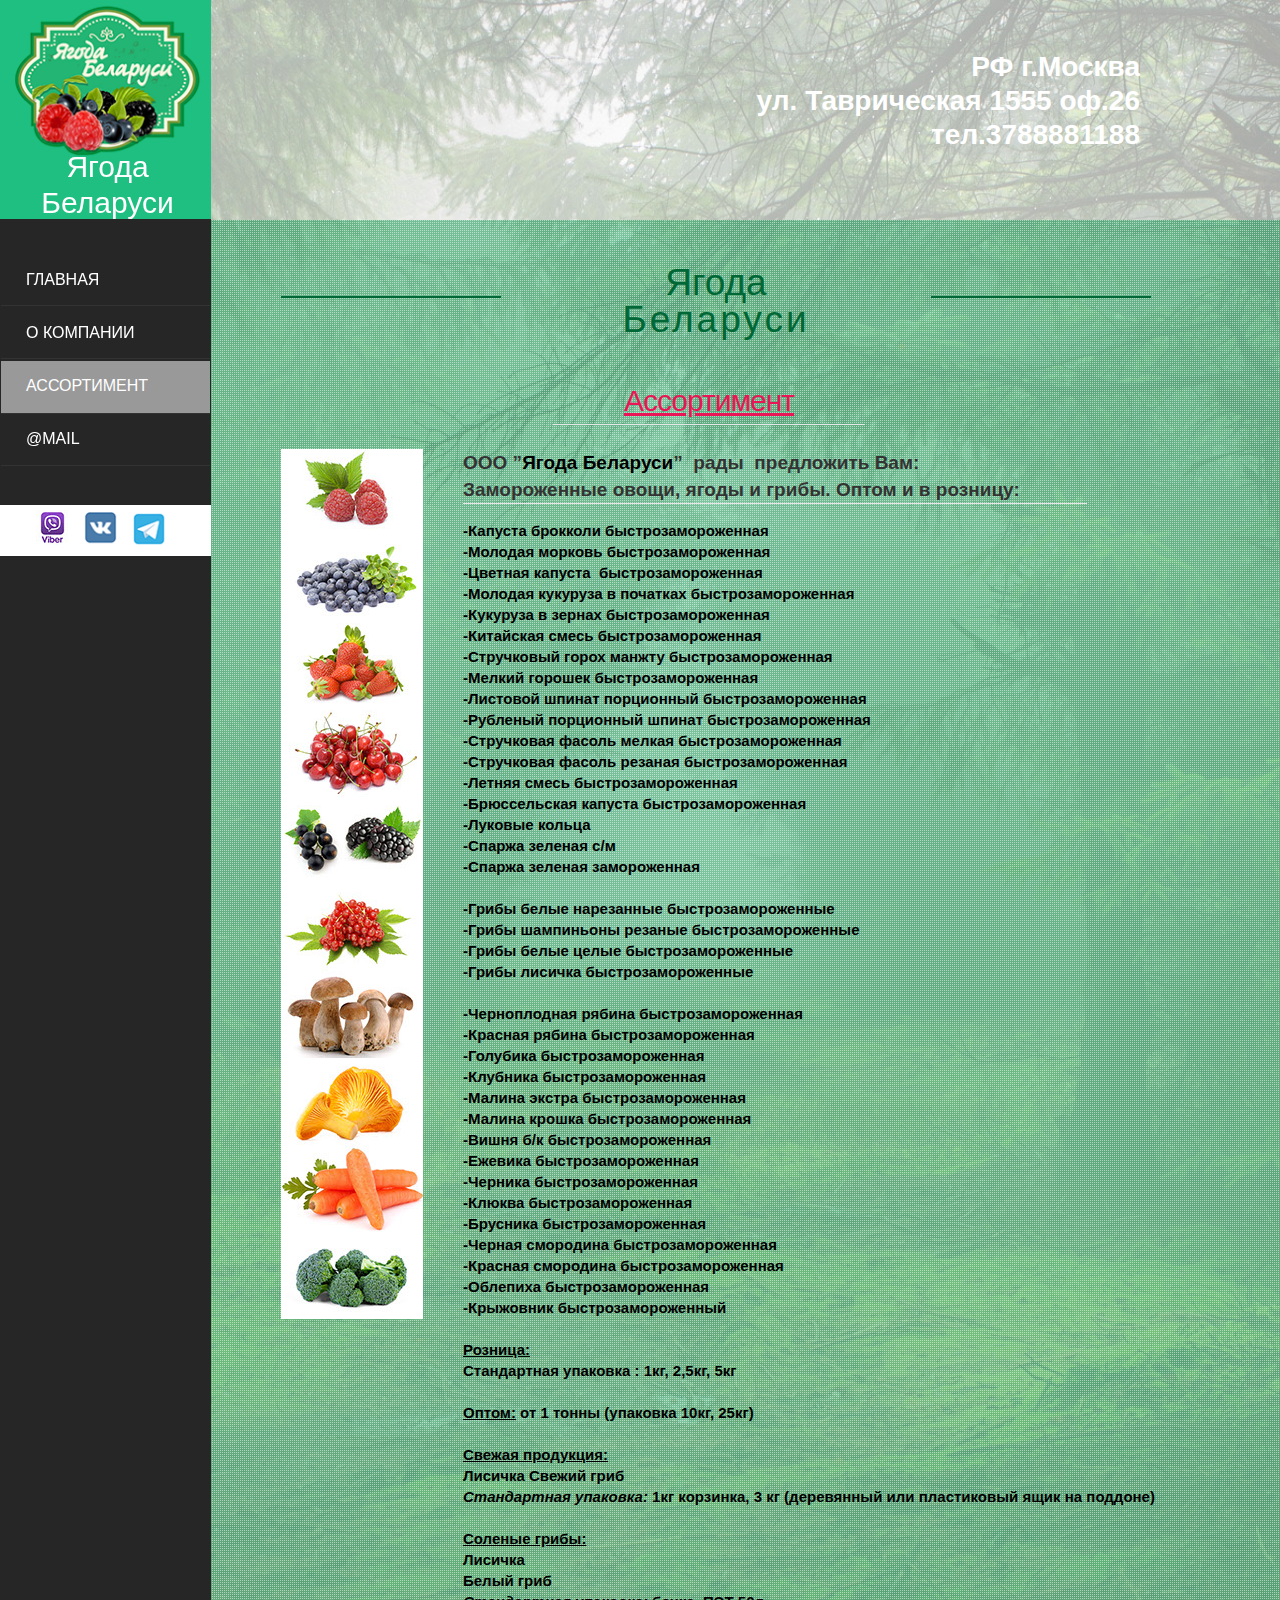
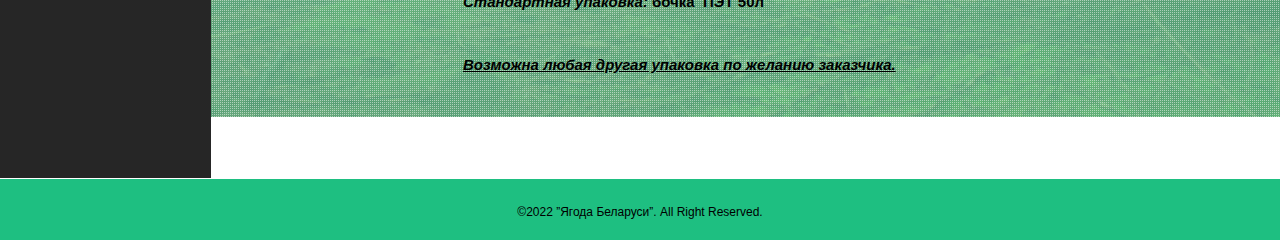
<file: ягода-беларуси---ассортимент.html>
<!DOCTYPE html>
<html class="nojs html css_verticalspacer" lang="en-US">
 <head>

  <meta http-equiv="Content-type" content="text/html;charset=UTF-8"/>
  <meta name="generator" content="2018.1.0.386"/>
  
  <script type="text/javascript">
   // Update the 'nojs'/'js' class on the html node
document.documentElement.className = document.documentElement.className.replace(/\bnojs\b/g, 'js');

// Check that all required assets are uploaded and up-to-date
if(typeof Muse == "undefined") window.Muse = {}; window.Muse.assets = {"required":["museutils.js", "museconfig.js", "jquery.musepolyfill.bgsize.js", "jquery.musemenu.js", "jquery.watch.js", "require.js", "_____-________---___________.css"], "outOfDate":[]};
</script>
  
  <title>Ягода Беларуси - Ассортимент</title>
  <!-- CSS -->
  <link rel="stylesheet" type="text/css" href="css/site_global.css?crc=19248563"/>
  <link rel="stylesheet" type="text/css" href="css/_____-________---___________.css?crc=62257651" id="pagesheet"/>
  <!-- Other scripts -->
  <script type="text/javascript">
   var __adobewebfontsappname__ = "muse";
</script>
  <!-- JS includes -->
  <script src="https://webfonts.creativecloud.com/days-one:n4:all.js" type="text/javascript"></script>
  <!--[if lt IE 9]>
  <script src="scripts/html5shiv.js?crc=4241844378" type="text/javascript"></script>
  <![endif]-->
   </head>
 <body>

  <div class="clearfix" id="page"><!-- group -->
   <div class="clearfix grpelem" id="pu2221"><!-- group -->
    <div id="u2221"><!-- simple frame --></div>
    <div id="u2224"><!-- simple frame --></div>
    <div class="clearfix" id="u2225-6"><!-- content -->
     <p>Ягода</p>
     <p>Беларуси</p>
    </div>
    <nav class="MenuBar clearfix" id="menuu2233"><!-- vertical box -->
     <div class="MenuItemContainer clearfix colelem" id="u2234"><!-- horizontal box -->
      <a class="nonblock nontext MenuItem MenuItemWithSubMenu clearfix grpelem" id="u2235" href="index.html"><!-- horizontal box --><div class="MenuItemLabel clearfix grpelem" id="u2238-4"><!-- content --><p id="u2238-2">Главная</p></div></a>
     </div>
     <div class="MenuItemContainer clearfix colelem" id="u2248"><!-- horizontal box -->
      <a class="nonblock nontext MenuItem MenuItemWithSubMenu clearfix grpelem" id="u2249" href="%d0%be-%d0%bd%d0%b0%d1%81.html"><!-- horizontal box --><div class="MenuItemLabel clearfix grpelem" id="u2252-4"><!-- content --><p id="u2252-2">О Компании</p></div></a>
     </div>
     <div class="MenuItemContainer clearfix colelem" id="u2255"><!-- horizontal box -->
      <a class="nonblock nontext MenuItem MenuItemWithSubMenu MuseMenuActive clearfix grpelem" id="u2258" href="%d1%8f%d0%b3%d0%be%d0%b4%d0%b0-%d0%b1%d0%b5%d0%bb%d0%b0%d1%80%d1%83%d1%81%d0%b8---%d0%b0%d1%81%d1%81%d0%be%d1%80%d1%82%d0%b8%d0%bc%d0%b5%d0%bd%d1%82.html"><!-- horizontal box --><div class="MenuItemLabel clearfix grpelem" id="u2260-4"><!-- content --><p id="u2260-2">Ассортимент</p></div></a>
     </div>
     <div class="MenuItemContainer clearfix colelem" id="u2241"><!-- horizontal box -->
      <a class="nonblock nontext MenuItem MenuItemWithSubMenu clearfix grpelem" id="u2242" href="%d1%8f%d0%b3%d0%be%d0%b4%d0%b0-%d0%b1%d0%b5%d0%bb%d0%b0%d1%80%d1%83%d1%81%d0%b8---%d0%ba%d0%be%d0%bd%d1%82%d0%b0%d0%ba%d1%82%d1%8b.html"><!-- horizontal box --><div class="MenuItemLabel clearfix grpelem" id="u2245-4"><!-- content --><p id="u2245-2">@mail</p></div></a>
     </div>
    </nav>
    <div id="u2320"><!-- simple frame --></div>
    <div class="museBGSize" id="u2321"><!-- simple frame --></div>
    <div class="museBGSize" id="u2322"><!-- simple frame --></div>
    <div class="museBGSize" id="u2323"><!-- simple frame --></div>
    <div class="clip_frame" id="u4670"><!-- image -->
     <img class="block" id="u4670_img" src="images/logo%20%d1%8f%d0%b3%d0%be%d0%b4%d0%b0%20%d0%b1%d0%b5%d0%bb%d0%b0%d1%80%d1%83%d1%81%d0%b82.png?crc=3822148564" alt="" width="191" height="170"/>
    </div>
   </div>
   <div class="clearfix grpelem" id="pu2451"><!-- group -->
    <div class="browser_width grpelem" id="u2451-bw">
     <div class="museBGSize" id="u2451"><!-- simple frame --></div>
    </div>
    <div class="browser_width grpelem" id="u2478-bw">
     <div class="rgba-background" id="u2478"><!-- column -->
      <div class="clearfix" id="u2478_align_to_page">
       <div class="clearfix colelem" id="pu2486"><!-- group -->
        <div class="grpelem" id="u2486"><!-- simple frame --></div>
        <div class="clearfix grpelem" id="u2484-6"><!-- content -->
         <p>Ягода</p>
         <p id="u2484-4">Беларуси</p>
        </div>
        <div class="grpelem" id="u2485"><!-- simple frame --></div>
       </div>
       <div class="H11 H1 clearfix colelem" id="u2343-4"><!-- content -->
        <h1><span id="u2343">Ассортимент</span></h1>
       </div>
       <div class="clearfix colelem" id="ppu2332"><!-- group -->
        <div class="clearfix grpelem" id="pu2332"><!-- column -->
         <div class="museBGSize colelem" id="u2332"><!-- simple frame --></div>
         <div class="museBGSize colelem" id="u2333"><!-- simple frame --></div>
         <div class="museBGSize colelem" id="u2334"><!-- simple frame --></div>
         <div class="museBGSize colelem" id="u2335"><!-- simple frame --></div>
         <div class="museBGSize colelem" id="u2336"><!-- simple frame --></div>
         <div class="museBGSize colelem" id="u2338"><!-- simple frame --></div>
         <div class="museBGSize colelem" id="u2337"><!-- simple frame --></div>
         <div class="museBGSize colelem" id="u2339"><!-- simple frame --></div>
         <div class="museBGSize colelem" id="u2341"><!-- simple frame --></div>
         <div class="museBGSize colelem" id="u2342"><!-- simple frame --></div>
        </div>
        <div class="clearfix grpelem" id="pu2344-9"><!-- column -->
         <div class="H11 Main-Text clearfix colelem" id="u2344-9"><!-- content -->
          <p>ООО ”<span><span id="u2344-2">Ягода Беларуси</span></span>”&nbsp; рады&nbsp; предложить Вам:</p>
          <p>Замороженные овощи, ягоды и грибы. Оптом и в розницу:</p>
         </div>
         <div class="Main-Text clearfix colelem" id="u2340-109"><!-- content -->
          <p>-Капуста брокколи быстрозамороженная</p>
          <p>-Молодая морковь быстрозамороженная</p>
          <p>-Цветная капуста&nbsp; быстрозамороженная</p>
          <p>-Молодая кукуруза в початках быстрозамороженная</p>
          <p>-Кукуруза в зернах быстрозамороженная</p>
          <p>-Китайская смесь быстрозамороженная</p>
          <p>-Стручковый горох манжту быстрозамороженная</p>
          <p>-Мелкий горошек быстрозамороженная</p>
          <p>-Листовой шпинат порционный быстрозамороженная</p>
          <p>-Рубленый порционный шпинат быстрозамороженная</p>
          <p>-Стручковая фасоль мелкая быстрозамороженная</p>
          <p>-Стручковая фасоль резаная быстрозамороженная</p>
          <p>-Летняя смесь быстрозамороженная</p>
          <p>-Брюссельская капуста быстрозамороженная</p>
          <p>-Луковые кольца</p>
          <p>-Спаржа зеленая с/м</p>
          <p>-Спаржа зеленая замороженная</p>
          <p>&nbsp;</p>
          <p>-Грибы белые нарезанные быстрозамороженные</p>
          <p>-Грибы шампиньоны резаные быстрозамороженные</p>
          <p>-Грибы белые целые быстрозамороженные</p>
          <p>-Грибы лисичка быстрозамороженные</p>
          <p>&nbsp;</p>
          <p>-Черноплодная рябина быстрозамороженная</p>
          <p>-Красная рябина быстрозамороженная</p>
          <p>-Голубика быстрозамороженная</p>
          <p>-Клубника быстрозамороженная</p>
          <p>-Малина экстра быстрозамороженная</p>
          <p>-Малина крошка быстрозамороженная</p>
          <p>-Вишня б/к быстрозамороженная</p>
          <p>-Ежевика быстрозамороженная</p>
          <p>-Черника быстрозамороженная</p>
          <p>-Клюква быстрозамороженная</p>
          <p>-Брусника быстрозамороженная</p>
          <p>-Черная смородина быстрозамороженная</p>
          <p>-Красная смородина быстрозамороженная</p>
          <p>-Облепиха быстрозамороженная</p>
          <p>-Крыжовник быстрозамороженный</p>
          <p>&nbsp;</p>
          <p><span id="u2340-76">Розница:</span></p>
          <p>Стандартная упаковка : 1кг, 2,5кг, 5кг</p>
          <p>&nbsp;</p>
          <p><span id="u2340-81">Оптом:</span> от 1 тонны (упаковка 10кг, 25кг)</p>
          <p>&nbsp;</p>
          <p><span id="u2340-85">Свежая продукция:</span></p>
          <p>Лисичка Свежий гриб</p>
          <p><span id="u2340-89">Стандартная упаковка:</span> 1кг корзинка, 3 кг (деревянный или пластиковый ящик на поддоне)</p>
          <p>&nbsp;</p>
          <p id="u2340-94"><span id="u2340-93">Соленые грибы:</span></p>
          <p>Лисичка</p>
          <p>Белый гриб</p>
          <p><span id="u2340-99">Стандартная упаковка:</span> бочка&nbsp; ПЭТ 50л</p>
          <p>&nbsp;</p>
          <p>&nbsp;</p>
          <p id="u2340-105"><span id="u2340-104">Возможна любая другая упаковка по желанию заказчика.</span></p>
          <p>&nbsp;</p>
          <p>&nbsp;</p>
         </div>
        </div>
       </div>
      </div>
     </div>
    </div>
    <div class="clearfix grpelem" id="u2448-8"><!-- content -->
     <p>РФ г.Москва</p>
     <p>ул. Таврическая 1555 оф.26</p>
     <p>тел.3788881188</p>
    </div>
   </div>
   <div class="verticalspacer" data-offset-top="1717" data-content-above-spacer="1778" data-content-below-spacer="61"></div>
   <div class="browser_width grpelem" id="u2457-bw">
    <div id="u2457"><!-- group -->
     <div class="clearfix" id="u2457_align_to_page">
      <a class="nonblock nontext clearfix grpelem" id="u2454-4" href="http://www.musefree.com"><!-- content --><p>©2022 ”Ягода Беларуси”. All Right Reserved.</p></a>
     </div>
    </div>
   </div>
  </div>
  <!-- Other scripts -->
  <script type="text/javascript">
   // Decide whether to suppress missing file error or not based on preference setting
var suppressMissingFileError = false
</script>
  <script type="text/javascript">
   window.Muse.assets.check=function(c){if(!window.Muse.assets.checked){window.Muse.assets.checked=!0;var b={},d=function(a,b){if(window.getComputedStyle){var c=window.getComputedStyle(a,null);return c&&c.getPropertyValue(b)||c&&c[b]||""}if(document.documentElement.currentStyle)return(c=a.currentStyle)&&c[b]||a.style&&a.style[b]||"";return""},a=function(a){if(a.match(/^rgb/))return a=a.replace(/\s+/g,"").match(/([\d\,]+)/gi)[0].split(","),(parseInt(a[0])<<16)+(parseInt(a[1])<<8)+parseInt(a[2]);if(a.match(/^\#/))return parseInt(a.substr(1),
16);return 0},f=function(f){for(var g=document.getElementsByTagName("link"),j=0;j<g.length;j++)if("text/css"==g[j].type){var l=(g[j].href||"").match(/\/?css\/([\w\-]+\.css)\?crc=(\d+)/);if(!l||!l[1]||!l[2])break;b[l[1]]=l[2]}g=document.createElement("div");g.className="version";g.style.cssText="display:none; width:1px; height:1px;";document.getElementsByTagName("body")[0].appendChild(g);for(j=0;j<Muse.assets.required.length;){var l=Muse.assets.required[j],k=l.match(/([\w\-\.]+)\.(\w+)$/),i=k&&k[1]?
k[1]:null,k=k&&k[2]?k[2]:null;switch(k.toLowerCase()){case "css":i=i.replace(/\W/gi,"_").replace(/^([^a-z])/gi,"_$1");g.className+=" "+i;i=a(d(g,"color"));k=a(d(g,"backgroundColor"));i!=0||k!=0?(Muse.assets.required.splice(j,1),"undefined"!=typeof b[l]&&(i!=b[l]>>>24||k!=(b[l]&16777215))&&Muse.assets.outOfDate.push(l)):j++;g.className="version";break;case "js":j++;break;default:throw Error("Unsupported file type: "+k);}}c?c().jquery!="1.8.3"&&Muse.assets.outOfDate.push("jquery-1.8.3.min.js"):Muse.assets.required.push("jquery-1.8.3.min.js");
g.parentNode.removeChild(g);if(Muse.assets.outOfDate.length||Muse.assets.required.length)g="Некоторые файлы на сервере могут отсутствовать или быть некорректными. Очистите кэш-память браузера и повторите попытку. Если проблему не удается устранить, свяжитесь с разработчиками сайта.",f&&Muse.assets.outOfDate.length&&(g+="\nOut of date: "+Muse.assets.outOfDate.join(",")),f&&Muse.assets.required.length&&(g+="\nMissing: "+Muse.assets.required.join(",")),suppressMissingFileError?(g+="\nUse SuppressMissingFileError key in AppPrefs.xml to show missing file error pop up.",console.log(g)):alert(g)};location&&location.search&&location.search.match&&location.search.match(/muse_debug/gi)?
setTimeout(function(){f(!0)},5E3):f()}};
var muse_init=function(){require.config({baseUrl:""});require(["jquery","museutils","whatinput","jquery.musemenu","jquery.musepolyfill.bgsize","jquery.watch"],function(c){var $ = c;$(document).ready(function(){try{
window.Muse.assets.check($);/* body */
Muse.Utils.transformMarkupToFixBrowserProblemsPreInit();/* body */
Muse.Utils.prepHyperlinks(true);/* body */
Muse.Utils.resizeHeight('.browser_width');/* resize height */
Muse.Utils.requestAnimationFrame(function() { $('body').addClass('initialized'); });/* mark body as initialized */
Muse.Utils.makeButtonsVisibleAfterSettingMinWidth();/* body */
Muse.Utils.initWidget('.MenuBar', ['#bp_infinity'], function(elem) { return $(elem).museMenu(); });/* unifiedNavBar */
Muse.Utils.fullPage('#page');/* 100% height page */
Muse.Utils.showWidgetsWhenReady();/* body */
Muse.Utils.transformMarkupToFixBrowserProblems();/* body */
}catch(b){if(b&&"function"==typeof b.notify?b.notify():Muse.Assert.fail("Error calling selector function: "+b),false)throw b;}})})};

</script>
  <!-- RequireJS script -->
  <script src="scripts/require.js?crc=7928878" type="text/javascript" async data-main="scripts/museconfig.js?crc=4286661555" onload="if (requirejs) requirejs.onError = function(requireType, requireModule) { if (requireType && requireType.toString && requireType.toString().indexOf && 0 <= requireType.toString().indexOf('#scripterror')) window.Muse.assets.check(); }" onerror="window.Muse.assets.check();"></script>
   </body>
</html>
</file>
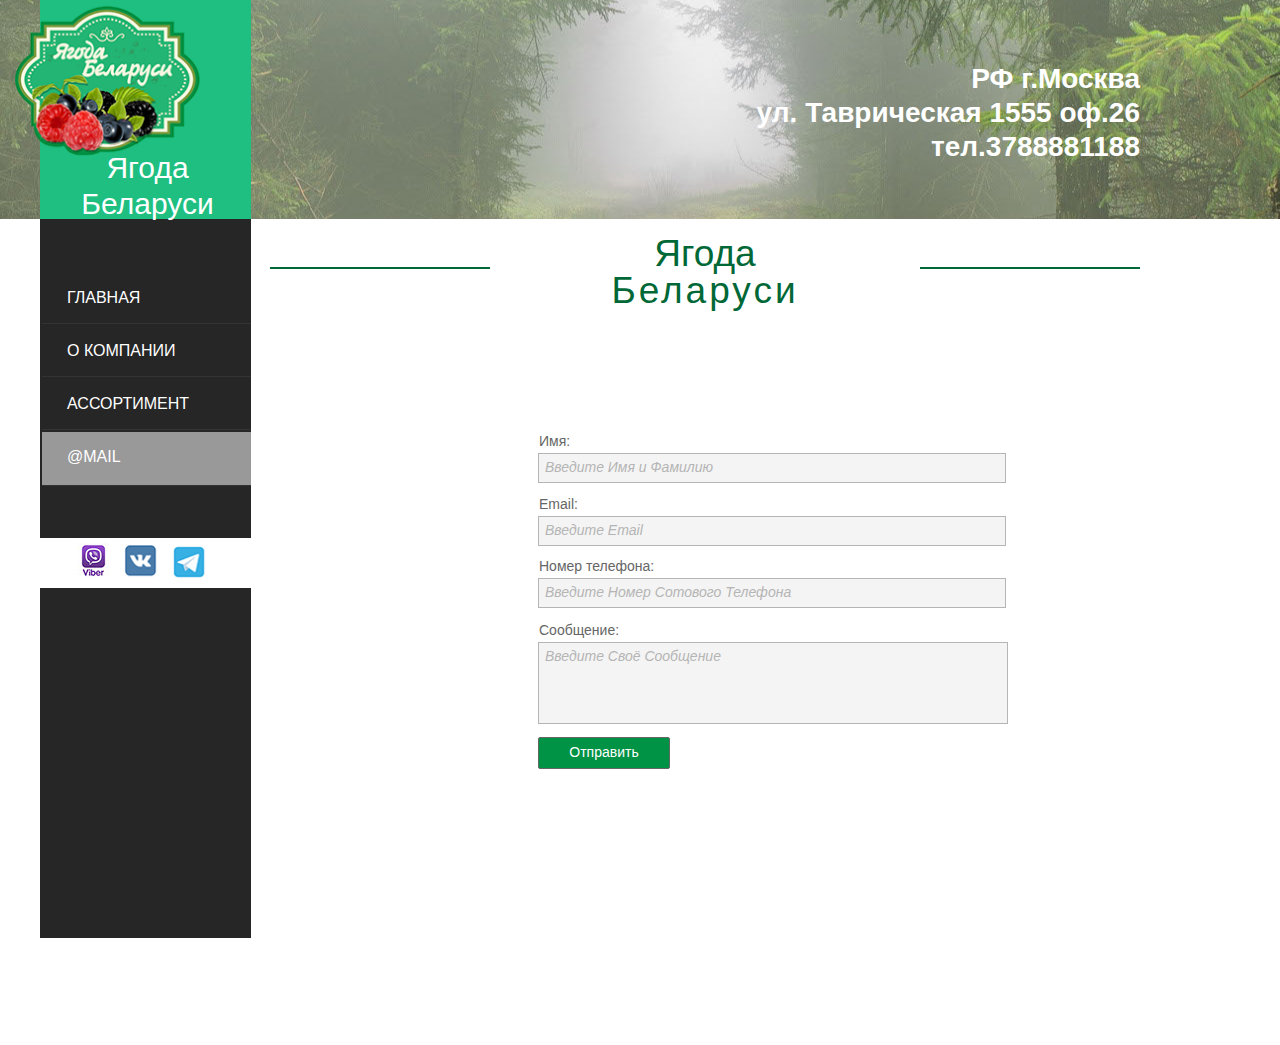
<file: ягода-беларуси---контакты.html>
<!DOCTYPE html>
<html class="nojs html css_verticalspacer" lang="en-US">
 <head>

  <meta http-equiv="Content-type" content="text/html;charset=UTF-8"/>
  <meta name="generator" content="2018.1.0.386"/>
  
  <script type="text/javascript">
   // Update the 'nojs'/'js' class on the html node
document.documentElement.className = document.documentElement.className.replace(/\bnojs\b/g, 'js');

// Check that all required assets are uploaded and up-to-date
if(typeof Muse == "undefined") window.Muse = {}; window.Muse.assets = {"required":["museutils.js", "museconfig.js", "jquery.musepolyfill.bgsize.js", "jquery.musemenu.js", "webpro.js", "jquery.watch.js", "require.js", "_____-________---________.css"], "outOfDate":[]};
</script>
  
  <title>Ягода Беларуси - Контакты</title>
  <!-- CSS -->
  <link rel="stylesheet" type="text/css" href="css/site_global.css?crc=19248563"/>
  <link rel="stylesheet" type="text/css" href="css/_____-________---________.css?crc=3915816481" id="pagesheet"/>
  <!-- Other scripts -->
  <script type="text/javascript">
   var __adobewebfontsappname__ = "muse";
</script>
  <!-- JS includes -->
  <script src="https://webfonts.creativecloud.com/days-one:n4:all.js" type="text/javascript"></script>
  <!--[if lt IE 9]>
  <script src="scripts/html5shiv.js?crc=4241844378" type="text/javascript"></script>
  <![endif]-->
   </head>
 <body>

  <div class="clearfix" id="page"><!-- group -->
   <div class="clearfix grpelem" id="pu2658-6"><!-- group -->
    <div class="clearfix grpelem" id="u2658-6"><!-- content -->
     <p>Ягода</p>
     <p id="u2658-4">Беларуси</p>
    </div>
    <div class="grpelem" id="u2659"><!-- simple frame --></div>
    <div class="grpelem" id="u2660"><!-- simple frame --></div>
    <form class="form-grp clearfix grpelem" id="widgetu2667" method="post" enctype="multipart/form-data" action="scripts/form-u2667.php"><!-- none box -->
     <div class="fld-grp clearfix grpelem" id="widgetu2673" data-required="true"><!-- none box -->
      <label class="fld-label actAsDiv clearfix grpelem" id="u2674-4" for="widgetu2673_input"><!-- content --><span class="actAsPara">Имя:</span></label>
      <span class="fld-input NoWrap actAsDiv clearfix grpelem" id="u2675-4"><!-- content --><input class="wrapped-input" type="text" spellcheck="false" id="widgetu2673_input" name="custom_U2673" tabindex="1"/><label class="wrapped-input fld-prompt" id="widgetu2673_prompt" for="widgetu2673_input"><span class="actAsPara">Введите Имя и Фамилию</span></label></span>
     </div>
     <div class="fld-grp clearfix grpelem" id="widgetu2677" data-required="true" data-type="email"><!-- none box -->
      <label class="fld-label actAsDiv clearfix grpelem" id="u2680-4" for="widgetu2677_input"><!-- content --><span class="actAsPara">Email:</span></label>
      <span class="fld-input NoWrap actAsDiv clearfix grpelem" id="u2678-4"><!-- content --><input class="wrapped-input" type="email" spellcheck="false" id="widgetu2677_input" name="Email" tabindex="2"/><label class="wrapped-input fld-prompt" id="widgetu2677_prompt" for="widgetu2677_input"><span class="actAsPara">Введите Email</span></label></span>
     </div>
     <div class="clearfix grpelem" id="u2681-4"><!-- content -->
      <p>Submitting Form...</p>
     </div>
     <div class="clearfix grpelem" id="u2672-4"><!-- content -->
      <p>The server encountered an error.</p>
     </div>
     <div class="clearfix grpelem" id="u2682-4"><!-- content -->
      <p>Form received.</p>
     </div>
     <button class="submit-btn NoWrap rounded-corners clearfix grpelem" id="u2683-4" type="submit" value="Отправить" tabindex="5"><!-- content -->
      <div style="margin-top:-12px;height:12px;">
       <p>Отправить</p>
      </div>
     </button>
     <div class="fld-grp clearfix grpelem" id="widgetu2668" data-required="false"><!-- none box -->
      <label class="fld-label actAsDiv clearfix grpelem" id="u2671-4" for="widgetu2668_input"><!-- content --><span class="actAsPara">Сообщение:</span></label>
      <span class="fld-textarea actAsDiv clearfix grpelem" id="u2670-4"><!-- content --><textarea class="wrapped-input" id="widgetu2668_input" name="custom_U2668" tabindex="4"></textarea><label class="wrapped-input fld-prompt" id="widgetu2668_prompt" for="widgetu2668_input"><span class="actAsPara">Введите Своё Сообщение</span></label></span>
     </div>
     <div class="fld-grp clearfix grpelem" id="widgetu2719" data-required="true"><!-- none box -->
      <label class="fld-label actAsDiv clearfix grpelem" id="u2722-4" for="widgetu2719_input"><!-- content --><span class="actAsPara">Номер телефона:</span></label>
      <span class="fld-input NoWrap actAsDiv clearfix grpelem" id="u2720-4"><!-- content --><input class="wrapped-input" type="tel" spellcheck="false" id="widgetu2719_input" name="custom_U2719" tabindex="3"/><label class="wrapped-input fld-prompt" id="widgetu2719_prompt" for="widgetu2719_input"><span class="actAsPara">Введите Номер Сотового Телефона</span></label></span>
     </div>
    </form>
    <div class="browser_width grpelem" id="u2652-bw">
     <div id="u2652"><!-- group -->
      <div class="clearfix" id="u2652_align_to_page">
       <div class="clearfix grpelem" id="u2653-8"><!-- content -->
        <p>РФ г.Москва</p>
        <p>ул. Таврическая 1555 оф.26</p>
        <p>тел.3788881188</p>
       </div>
      </div>
     </div>
    </div>
    <div class="clearfix grpelem" id="u2541"><!-- column -->
     <div class="position_content" id="u2541_position_content">
      <div class="clearfix colelem" id="u2544"><!-- group -->
       <div class="clearfix grpelem" id="u2545-6"><!-- content -->
        <p>Ягода</p>
        <p>Беларуси</p>
       </div>
      </div>
      <nav class="MenuBar clearfix colelem" id="menuu2553"><!-- vertical box -->
       <div class="MenuItemContainer clearfix colelem" id="u2554"><!-- horizontal box -->
        <a class="nonblock nontext MenuItem MenuItemWithSubMenu clearfix grpelem" id="u2555" href="index.html"><!-- horizontal box --><div class="MenuItemLabel clearfix grpelem" id="u2557-4"><!-- content --><p id="u2557-2">Главная</p></div></a>
       </div>
       <div class="MenuItemContainer clearfix colelem" id="u2561"><!-- horizontal box -->
        <a class="nonblock nontext MenuItem MenuItemWithSubMenu clearfix grpelem" id="u2562" href="%d0%be-%d0%bd%d0%b0%d1%81.html"><!-- horizontal box --><div class="MenuItemLabel clearfix grpelem" id="u2564-4"><!-- content --><p id="u2564-2">О Компании</p></div></a>
       </div>
       <div class="MenuItemContainer clearfix colelem" id="u2568"><!-- horizontal box -->
        <a class="nonblock nontext MenuItem MenuItemWithSubMenu clearfix grpelem" id="u2571" href="%d1%8f%d0%b3%d0%be%d0%b4%d0%b0-%d0%b1%d0%b5%d0%bb%d0%b0%d1%80%d1%83%d1%81%d0%b8---%d0%b0%d1%81%d1%81%d0%be%d1%80%d1%82%d0%b8%d0%bc%d0%b5%d0%bd%d1%82.html"><!-- horizontal box --><div class="MenuItemLabel clearfix grpelem" id="u2572-4"><!-- content --><p id="u2572-2">Ассортимент</p></div></a>
       </div>
       <div class="MenuItemContainer clearfix colelem" id="u2575"><!-- horizontal box -->
        <a class="nonblock nontext MenuItem MenuItemWithSubMenu MuseMenuActive clearfix grpelem" id="u2576" href="%d1%8f%d0%b3%d0%be%d0%b4%d0%b0-%d0%b1%d0%b5%d0%bb%d0%b0%d1%80%d1%83%d1%81%d0%b8---%d0%ba%d0%be%d0%bd%d1%82%d0%b0%d0%ba%d1%82%d1%8b.html"><!-- horizontal box --><div class="MenuItemLabel clearfix grpelem" id="u2578-4"><!-- content --><p id="u2578-2">@mail</p></div></a>
       </div>
      </nav>
      <div class="clearfix colelem" id="u2640"><!-- group -->
       <div class="museBGSize grpelem" id="u2641"><!-- simple frame --></div>
       <div class="museBGSize grpelem" id="u2643"><!-- simple frame --></div>
       <div class="museBGSize grpelem" id="u2642"><!-- simple frame --></div>
      </div>
     </div>
    </div>
   </div>
   <div class="clip_frame" id="u4677"><!-- image -->
    <img class="block" id="u4677_img" src="images/logo%20%d1%8f%d0%b3%d0%be%d0%b4%d0%b0%20%d0%b1%d0%b5%d0%bb%d0%b0%d1%80%d1%83%d1%81%d0%b82.png?crc=3822148564" alt="" width="191" height="170"/>
   </div>
   <div class="verticalspacer" data-offset-top="938" data-content-above-spacer="938" data-content-below-spacer="107"></div>
  </div>
  <!-- Other scripts -->
  <script type="text/javascript">
   // Decide whether to suppress missing file error or not based on preference setting
var suppressMissingFileError = false
</script>
  <script type="text/javascript">
   window.Muse.assets.check=function(c){if(!window.Muse.assets.checked){window.Muse.assets.checked=!0;var b={},d=function(a,b){if(window.getComputedStyle){var c=window.getComputedStyle(a,null);return c&&c.getPropertyValue(b)||c&&c[b]||""}if(document.documentElement.currentStyle)return(c=a.currentStyle)&&c[b]||a.style&&a.style[b]||"";return""},a=function(a){if(a.match(/^rgb/))return a=a.replace(/\s+/g,"").match(/([\d\,]+)/gi)[0].split(","),(parseInt(a[0])<<16)+(parseInt(a[1])<<8)+parseInt(a[2]);if(a.match(/^\#/))return parseInt(a.substr(1),
16);return 0},f=function(f){for(var g=document.getElementsByTagName("link"),j=0;j<g.length;j++)if("text/css"==g[j].type){var l=(g[j].href||"").match(/\/?css\/([\w\-]+\.css)\?crc=(\d+)/);if(!l||!l[1]||!l[2])break;b[l[1]]=l[2]}g=document.createElement("div");g.className="version";g.style.cssText="display:none; width:1px; height:1px;";document.getElementsByTagName("body")[0].appendChild(g);for(j=0;j<Muse.assets.required.length;){var l=Muse.assets.required[j],k=l.match(/([\w\-\.]+)\.(\w+)$/),i=k&&k[1]?
k[1]:null,k=k&&k[2]?k[2]:null;switch(k.toLowerCase()){case "css":i=i.replace(/\W/gi,"_").replace(/^([^a-z])/gi,"_$1");g.className+=" "+i;i=a(d(g,"color"));k=a(d(g,"backgroundColor"));i!=0||k!=0?(Muse.assets.required.splice(j,1),"undefined"!=typeof b[l]&&(i!=b[l]>>>24||k!=(b[l]&16777215))&&Muse.assets.outOfDate.push(l)):j++;g.className="version";break;case "js":j++;break;default:throw Error("Unsupported file type: "+k);}}c?c().jquery!="1.8.3"&&Muse.assets.outOfDate.push("jquery-1.8.3.min.js"):Muse.assets.required.push("jquery-1.8.3.min.js");
g.parentNode.removeChild(g);if(Muse.assets.outOfDate.length||Muse.assets.required.length)g="Некоторые файлы на сервере могут отсутствовать или быть некорректными. Очистите кэш-память браузера и повторите попытку. Если проблему не удается устранить, свяжитесь с разработчиками сайта.",f&&Muse.assets.outOfDate.length&&(g+="\nOut of date: "+Muse.assets.outOfDate.join(",")),f&&Muse.assets.required.length&&(g+="\nMissing: "+Muse.assets.required.join(",")),suppressMissingFileError?(g+="\nUse SuppressMissingFileError key in AppPrefs.xml to show missing file error pop up.",console.log(g)):alert(g)};location&&location.search&&location.search.match&&location.search.match(/muse_debug/gi)?
setTimeout(function(){f(!0)},5E3):f()}};
var muse_init=function(){require.config({baseUrl:""});require(["jquery","museutils","whatinput","webpro","jquery.watch","jquery.musemenu","jquery.musepolyfill.bgsize"],function(c){var $ = c;$(document).ready(function(){try{
window.Muse.assets.check($);/* body */
Muse.Utils.transformMarkupToFixBrowserProblemsPreInit();/* body */
Muse.Utils.prepHyperlinks(true);/* body */
Muse.Utils.resizeHeight('.browser_width');/* resize height */
Muse.Utils.requestAnimationFrame(function() { $('body').addClass('initialized'); });/* mark body as initialized */
Muse.Utils.makeButtonsVisibleAfterSettingMinWidth();/* body */
Muse.Utils.initWidget('#widgetu2667', ['#bp_infinity'], function(elem) { return new WebPro.Widget.Form(elem, {validationEvent:'submit',errorStateSensitivity:'high',fieldWrapperClass:'fld-grp',formSubmittedClass:'frm-sub-st',formErrorClass:'frm-subm-err-st',formDeliveredClass:'frm-subm-ok-st',notEmptyClass:'non-empty-st',focusClass:'focus-st',invalidClass:'fld-err-st',requiredClass:'fld-err-st',ajaxSubmit:true}); });/* #widgetu2667 */
Muse.Utils.initWidget('.MenuBar', ['#bp_infinity'], function(elem) { return $(elem).museMenu(); });/* unifiedNavBar */
Muse.Utils.fullPage('#page');/* 100% height page */
Muse.Utils.showWidgetsWhenReady();/* body */
Muse.Utils.transformMarkupToFixBrowserProblems();/* body */
}catch(b){if(b&&"function"==typeof b.notify?b.notify():Muse.Assert.fail("Error calling selector function: "+b),false)throw b;}})})};

</script>
  <!-- RequireJS script -->
  <script src="scripts/require.js?crc=7928878" type="text/javascript" async data-main="scripts/museconfig.js?crc=4286661555" onload="if (requirejs) requirejs.onError = function(requireType, requireModule) { if (requireType && requireType.toString && requireType.toString().indexOf && 0 <= requireType.toString().indexOf('#scripterror')) window.Muse.assets.check(); }" onerror="window.Muse.assets.check();"></script>
   </body>
</html>
</file>
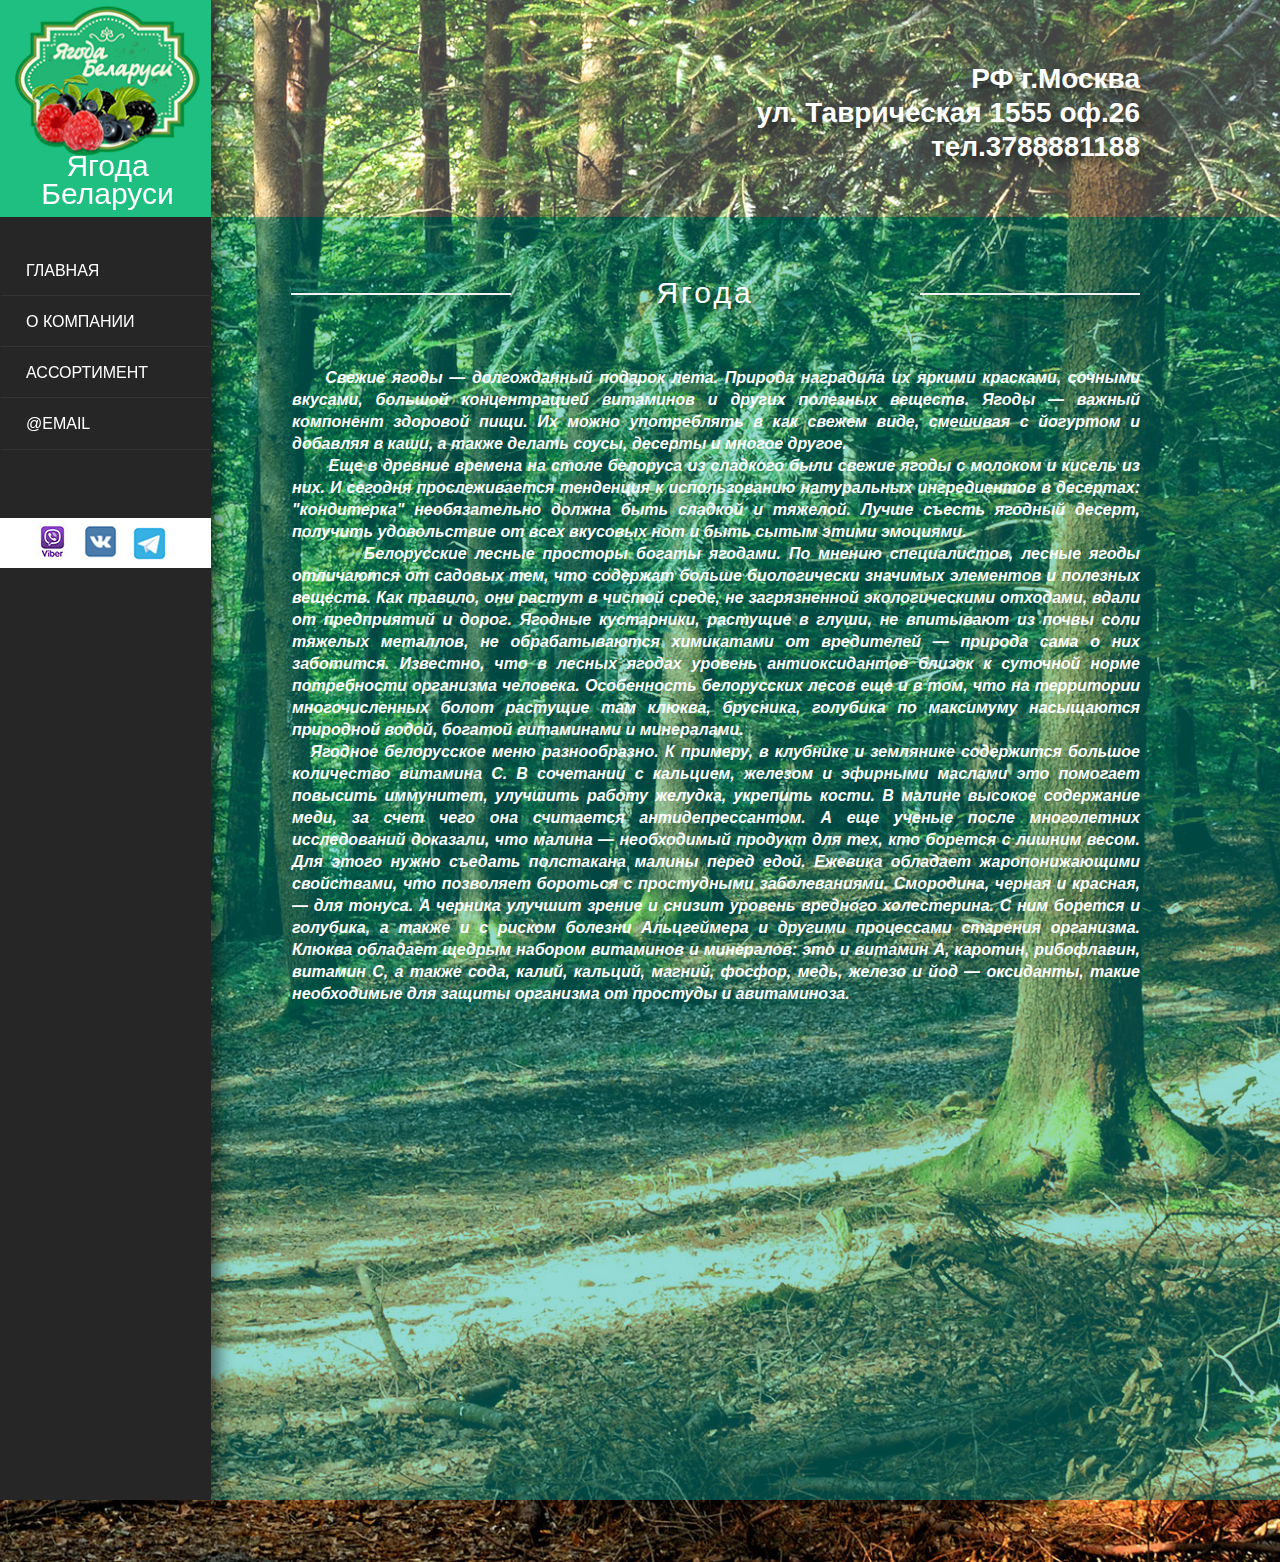
<file: ягода.html>
<!DOCTYPE html>
<html class="nojs html css_verticalspacer" lang="en-US">
 <head>

  <meta http-equiv="Content-type" content="text/html;charset=UTF-8"/>
  <meta name="generator" content="2018.1.0.386"/>
  
  <script type="text/javascript">
   // Update the 'nojs'/'js' class on the html node
document.documentElement.className = document.documentElement.className.replace(/\bnojs\b/g, 'js');

// Check that all required assets are uploaded and up-to-date
if(typeof Muse == "undefined") window.Muse = {}; window.Muse.assets = {"required":["museutils.js", "museconfig.js", "jquery.musepolyfill.bgsize.js", "jquery.musemenu.js", "jquery.watch.js", "require.js", "_____.css"], "outOfDate":[]};
</script>
  
  <title>ЯГОДА</title>
  <!-- CSS -->
  <link rel="stylesheet" type="text/css" href="css/site_global.css?crc=19248563"/>
  <link rel="stylesheet" type="text/css" href="css/_____.css?crc=255664908" id="pagesheet"/>
  <!-- Other scripts -->
  <script type="text/javascript">
   var __adobewebfontsappname__ = "muse";
</script>
  <!-- JS includes -->
  <script src="https://webfonts.creativecloud.com/days-one:n4:all.js" type="text/javascript"></script>
  <!--[if lt IE 9]>
  <script src="scripts/html5shiv.js?crc=4241844378" type="text/javascript"></script>
  <![endif]-->
   </head>
 <body class="museBGSize">

  <div class="clearfix" id="page"><!-- group -->
   <div class="clearfix" id="u4194"><!-- group -->
    <div class="shadow clearfix" id="u4197"><!-- group -->
     <div class="clearfix" id="u4200"><!-- group -->
      <div class="clip_frame" id="u4198"><!-- image -->
       <img class="block" id="u4198_img" src="images/logo%20%d1%8f%d0%b3%d0%be%d0%b4%d0%b0%20%d0%b1%d0%b5%d0%bb%d0%b0%d1%80%d1%83%d1%81%d0%b82.png?crc=3822148564" alt="" width="191" height="170"/>
      </div>
      <div class="clearfix" id="u4203-6"><!-- content -->
       <p>Ягода</p>
       <p>Беларуси</p>
      </div>
     </div>
     <nav class="MenuBar clearfix" id="menuu4204"><!-- vertical box -->
      <div class="MenuItemContainer clearfix colelem" id="u4226"><!-- horizontal box -->
       <div class="MenuItem MenuItemWithSubMenu clearfix grpelem" id="u4229"><!-- horizontal box -->
        <div class="MenuItemLabel clearfix grpelem" id="u4231-4"><!-- content -->
         <p id="u4231-2">Главная</p>
        </div>
       </div>
      </div>
      <div class="MenuItemContainer clearfix colelem" id="u4205"><!-- horizontal box -->
       <a class="nonblock nontext MenuItem MenuItemWithSubMenu clearfix grpelem" id="u4208" href="%d0%be-%d0%bd%d0%b0%d1%81.html"><!-- horizontal box --><div class="MenuItemLabel clearfix grpelem" id="u4209-4"><!-- content --><p id="u4209-2">О Компании</p></div></a>
       <div class="SubMenu MenuLevel1 clearfix" id="u4206"><!-- vertical box -->
        <ul class="SubMenuView clearfix colelem" id="u4207"><!-- vertical box -->
         <li class="MenuItemContainer clearfix colelem" id="u4684"><!-- horizontal box --><div class="MenuItem MenuItemWithSubMenu clearfix grpelem" id="u4686"><!-- horizontal box --><div class="MenuItemLabel clearfix grpelem" id="u4690-4"><!-- content --><p>[Name]</p></div></div></li>
        </ul>
       </div>
      </div>
      <div class="MenuItemContainer clearfix colelem" id="u4212"><!-- horizontal box -->
       <a class="nonblock nontext MenuItem MenuItemWithSubMenu clearfix grpelem" id="u4215" href="%d1%8f%d0%b3%d0%be%d0%b4%d0%b0-%d0%b1%d0%b5%d0%bb%d0%b0%d1%80%d1%83%d1%81%d0%b8---%d0%b0%d1%81%d1%81%d0%be%d1%80%d1%82%d0%b8%d0%bc%d0%b5%d0%bd%d1%82.html"><!-- horizontal box --><div class="MenuItemLabel clearfix grpelem" id="u4217-4"><!-- content --><p id="u4217-2">Ассортимент</p></div></a>
      </div>
      <div class="MenuItemContainer clearfix colelem" id="u4219"><!-- horizontal box -->
       <a class="nonblock nontext MenuItem MenuItemWithSubMenu clearfix grpelem" id="u4220" href="%d1%8f%d0%b3%d0%be%d0%b4%d0%b0-%d0%b1%d0%b5%d0%bb%d0%b0%d1%80%d1%83%d1%81%d0%b8---%d0%ba%d0%be%d0%bd%d1%82%d0%b0%d0%ba%d1%82%d1%8b.html"><!-- horizontal box --><div class="MenuItemLabel clearfix grpelem" id="u4221-4"><!-- content --><p id="u4221-2">@email</p></div></a>
      </div>
     </nav>
     <div class="clearfix" id="u4195"><!-- group -->
      <div class="museBGSize" id="u4196"><!-- simple frame --></div>
      <div class="museBGSize" id="u4233"><!-- simple frame --></div>
      <div class="museBGSize" id="u4201"><!-- simple frame --></div>
     </div>
    </div>
   </div>
   <div class="clearfix grpelem" id="ppu4325"><!-- column -->
    <div class="clearfix colelem" id="pu4325"><!-- group -->
     <div class="browser_width grpelem" id="u4325-bw">
      <div id="u4325"><!-- simple frame --></div>
     </div>
     <div class="clearfix grpelem" id="u4326-8"><!-- content -->
      <p>РФ г.Москва</p>
      <p>ул. Таврическая 1555 оф.26</p>
      <p>тел.3788881188</p>
     </div>
    </div>
    <div class="clearfix colelem" id="pu4343"><!-- group -->
     <div class="browser_width grpelem" id="u4343-bw">
      <div id="u4343"><!-- simple frame --></div>
     </div>
     <div class="clearfix grpelem" id="u4332-10"><!-- content -->
      <p class="Bullets" id="u4332-2">&nbsp;&nbsp;&nbsp;&nbsp; Свежие ягоды — долгожданный подарок лета. Природа наградила их яркими красками, сочными вкусами, большой концентрацией витаминов и других полезных веществ. Ягоды — важный компонент здоровой пищи. Их можно употреблять в как свежем виде, смешивая с йогуртом и добавляя в каши, а также делать соусы, десерты и многое другое.</p>
      <p class="Bullets" id="u4332-4">&nbsp;&nbsp;&nbsp;&nbsp;&nbsp;&nbsp; Еще в древние времена на столе белоруса из сладкого были свежие ягоды c молоком и кисель из них. И сегодня прослеживается тенденция к использованию натуральных ингредиентов в десертах: &quot;кондитерка&quot; необязательно должна быть сладкой и тяжелой. Лучше съесть ягодный десерт, получить удовольствие от всех вкусовых нот и быть сытым этими эмоциями.</p>
      <p class="Bullets" id="u4332-6">&nbsp;&nbsp;&nbsp;&nbsp;&nbsp;&nbsp;&nbsp;&nbsp; Белорусские лесные просторы богаты ягодами. По мнению специалистов, лесные ягоды отличаются от садовых тем, что содержат больше биологически значимых элементов и полезных веществ. Как правило, они растут в чистой среде, не загрязненной экологическими отходами, вдали от предприятий и дорог. Ягодные кустарники, растущие в глуши, не впитывают из почвы соли тяжелых металлов, не обрабатываются химикатами от вредителей — природа сама о них заботится. Известно, что в лесных ягодах уровень антиоксидантов близок к суточной норме потребности организма человека. Особенность белорусских лесов еще и в том, что на территории многочисленных болот растущие там клюква, брусника, голубика по максимуму насыщаются природной водой, богатой витаминами и минералами.</p>
      <p class="Bullets" id="u4332-8">&nbsp;&nbsp; Ягодное белорусское меню разнообразно. К примеру, в клубнике и землянике содержится большое количество витамина С. В сочетании с кальцием, железом и эфирными маслами это помогает повысить иммунитет, улучшить работу желудка, укрепить кости. В малине высокое содержание меди, за счет чего она считается антидепрессантом. А еще ученые после многолетних исследований доказали, что малина — необходимый продукт для тех, кто борется с лишним весом. Для этого нужно съедать полстакана малины перед едой. Ежевика обладает жаропонижающими свойствами, что позволяет бороться с простудными заболеваниями. Смородина, черная и красная, — для тонуса. А черника улучшит зрение и снизит уровень вредного холестерина. С ним борется и голубика, а также и с риском болезни Альцгеймера и другими процессами старения организма. Клюква обладает щедрым набором витаминов и минералов: это и витамин А, каротин, рибофлавин, витамин С, а также сода, калий, кальций, магний, фосфор, медь, железо и йод — оксиданты, такие необходимые для защиты организма от простуды и авитаминоза.</p>
     </div>
     <div class="clearfix grpelem" id="u4331-4"><!-- content -->
      <p>Ягода</p>
     </div>
     <div class="shadow grpelem" id="u4333"><!-- simple frame --></div>
     <div class="shadow grpelem" id="u4334"><!-- simple frame --></div>
    </div>
   </div>
   <div class="verticalspacer" data-offset-top="1500" data-content-above-spacer="1499" data-content-below-spacer="61"></div>
  </div>
  <!-- Other scripts -->
  <script type="text/javascript">
   // Decide whether to suppress missing file error or not based on preference setting
var suppressMissingFileError = false
</script>
  <script type="text/javascript">
   window.Muse.assets.check=function(c){if(!window.Muse.assets.checked){window.Muse.assets.checked=!0;var b={},d=function(a,b){if(window.getComputedStyle){var c=window.getComputedStyle(a,null);return c&&c.getPropertyValue(b)||c&&c[b]||""}if(document.documentElement.currentStyle)return(c=a.currentStyle)&&c[b]||a.style&&a.style[b]||"";return""},a=function(a){if(a.match(/^rgb/))return a=a.replace(/\s+/g,"").match(/([\d\,]+)/gi)[0].split(","),(parseInt(a[0])<<16)+(parseInt(a[1])<<8)+parseInt(a[2]);if(a.match(/^\#/))return parseInt(a.substr(1),
16);return 0},f=function(f){for(var g=document.getElementsByTagName("link"),j=0;j<g.length;j++)if("text/css"==g[j].type){var l=(g[j].href||"").match(/\/?css\/([\w\-]+\.css)\?crc=(\d+)/);if(!l||!l[1]||!l[2])break;b[l[1]]=l[2]}g=document.createElement("div");g.className="version";g.style.cssText="display:none; width:1px; height:1px;";document.getElementsByTagName("body")[0].appendChild(g);for(j=0;j<Muse.assets.required.length;){var l=Muse.assets.required[j],k=l.match(/([\w\-\.]+)\.(\w+)$/),i=k&&k[1]?
k[1]:null,k=k&&k[2]?k[2]:null;switch(k.toLowerCase()){case "css":i=i.replace(/\W/gi,"_").replace(/^([^a-z])/gi,"_$1");g.className+=" "+i;i=a(d(g,"color"));k=a(d(g,"backgroundColor"));i!=0||k!=0?(Muse.assets.required.splice(j,1),"undefined"!=typeof b[l]&&(i!=b[l]>>>24||k!=(b[l]&16777215))&&Muse.assets.outOfDate.push(l)):j++;g.className="version";break;case "js":j++;break;default:throw Error("Unsupported file type: "+k);}}c?c().jquery!="1.8.3"&&Muse.assets.outOfDate.push("jquery-1.8.3.min.js"):Muse.assets.required.push("jquery-1.8.3.min.js");
g.parentNode.removeChild(g);if(Muse.assets.outOfDate.length||Muse.assets.required.length)g="Некоторые файлы на сервере могут отсутствовать или быть некорректными. Очистите кэш-память браузера и повторите попытку. Если проблему не удается устранить, свяжитесь с разработчиками сайта.",f&&Muse.assets.outOfDate.length&&(g+="\nOut of date: "+Muse.assets.outOfDate.join(",")),f&&Muse.assets.required.length&&(g+="\nMissing: "+Muse.assets.required.join(",")),suppressMissingFileError?(g+="\nUse SuppressMissingFileError key in AppPrefs.xml to show missing file error pop up.",console.log(g)):alert(g)};location&&location.search&&location.search.match&&location.search.match(/muse_debug/gi)?
setTimeout(function(){f(!0)},5E3):f()}};
var muse_init=function(){require.config({baseUrl:""});require(["jquery","museutils","whatinput","jquery.musemenu","jquery.musepolyfill.bgsize","jquery.watch"],function(c){var $ = c;$(document).ready(function(){try{
window.Muse.assets.check($);/* body */
Muse.Utils.transformMarkupToFixBrowserProblemsPreInit();/* body */
Muse.Utils.prepHyperlinks(true);/* body */
Muse.Utils.resizeHeight('.browser_width');/* resize height */
Muse.Utils.requestAnimationFrame(function() { $('body').addClass('initialized'); });/* mark body as initialized */
Muse.Utils.makeButtonsVisibleAfterSettingMinWidth();/* body */
Muse.Utils.initWidget('.MenuBar', ['#bp_infinity'], function(elem) { return $(elem).museMenu(); });/* unifiedNavBar */
Muse.Utils.fullPage('#page');/* 100% height page */
Muse.Utils.showWidgetsWhenReady();/* body */
Muse.Utils.transformMarkupToFixBrowserProblems();/* body */
}catch(b){if(b&&"function"==typeof b.notify?b.notify():Muse.Assert.fail("Error calling selector function: "+b),false)throw b;}})})};

</script>
  <!-- RequireJS script -->
  <script src="scripts/require.js?crc=7928878" type="text/javascript" async data-main="scripts/museconfig.js?crc=4286661555" onload="if (requirejs) requirejs.onError = function(requireType, requireModule) { if (requireType && requireType.toString && requireType.toString().indexOf && 0 <= requireType.toString().indexOf('#scripterror')) window.Muse.assets.check(); }" onerror="window.Muse.assets.check();"></script>
   </body>
</html>
</file>
<file: css/site_global.css>
html{min-height:100%;min-width:100%;-ms-text-size-adjust:none;}body,div,dl,dt,dd,ul,ol,li,nav,h1,h2,h3,h4,h5,h6,pre,code,form,fieldset,legend,input,button,textarea,p,blockquote,th,td,a{margin:0px;padding:0px;border-width:0px;border-style:solid;border-color:transparent;-webkit-transform-origin:left top;-ms-transform-origin:left top;-o-transform-origin:left top;transform-origin:left top;background-repeat:no-repeat;}button.submit-btn{-moz-box-sizing:content-box;-webkit-box-sizing:content-box;box-sizing:content-box;}.transition{-webkit-transition-property:background-image,background-position,background-color,border-color,border-radius,color,font-size,font-style,font-weight,letter-spacing,line-height,text-align,box-shadow,text-shadow,opacity;transition-property:background-image,background-position,background-color,border-color,border-radius,color,font-size,font-style,font-weight,letter-spacing,line-height,text-align,box-shadow,text-shadow,opacity;}.transition *{-webkit-transition:inherit;transition:inherit;}table{border-collapse:collapse;border-spacing:0px;}fieldset,img{border:0px;border-style:solid;-webkit-transform-origin:left top;-ms-transform-origin:left top;-o-transform-origin:left top;transform-origin:left top;}address,caption,cite,code,dfn,em,strong,th,var,optgroup{font-style:inherit;font-weight:inherit;}del,ins{text-decoration:none;}li{list-style:none;}caption,th{text-align:left;}h1,h2,h3,h4,h5,h6{font-size:100%;font-weight:inherit;}input,button,textarea,select,optgroup,option{font-family:inherit;font-size:inherit;font-style:inherit;font-weight:inherit;}.form-grp input,.form-grp textarea{-webkit-appearance:none;-webkit-border-radius:0;}body{font-family:Arial, Helvetica Neue, Helvetica, sans-serif;text-align:left;font-size:14px;line-height:17px;word-wrap:break-word;text-rendering:optimizeLegibility;-moz-font-feature-settings:'liga';-ms-font-feature-settings:'liga';-webkit-font-feature-settings:'liga';font-feature-settings:'liga';}a:link{color:#0000FF;text-decoration:underline;}a:visited{color:#800080;text-decoration:underline;}a:hover{color:#0000FF;text-decoration:underline;}a:active{color:#EE0000;text-decoration:underline;}a.nontext{color:black;text-decoration:none;font-style:normal;font-weight:normal;}.normal_text{color:#000000;direction:ltr;font-family:Arial, Helvetica Neue, Helvetica, sans-serif;font-size:14px;font-style:normal;font-weight:normal;letter-spacing:0px;line-height:17px;text-align:left;text-decoration:none;text-indent:0px;text-transform:none;vertical-align:0px;padding:0px;}.Text{color:#000000;font-family:Helvetica, Helvetica Neue, Arial, sans-serif;font-size:14px;line-height:22px;text-align:center;padding:0px;}.Heading{color:#000000;font-family:days-one, sans-serif;font-size:18px;font-weight:400;letter-spacing:0px;text-align:center;padding:0px;}.Button1{color:#FFFFFF;font-family:days-one, sans-serif;font-size:12px;font-weight:400;letter-spacing:2px;text-align:center;padding:11px 0px 0px;}.Name{color:#FFFFFF;font-family:days-one, sans-serif;font-size:30px;font-weight:400;text-align:center;padding:0px;}.review{color:#FFFFFF;font-family:days-one, sans-serif;font-size:15px;font-weight:400;line-height:26px;text-align:center;padding:0px;}.Position{color:#FFFFFF;font-family:days-one, sans-serif;font-size:15px;font-weight:400;text-align:center;padding:0px;}.Feedback{color:#7F7F7F;font-family:Georgia, Palatino, Palatino Linotype, Times, Times New Roman, serif;font-size:15px;font-style:italic;line-height:23px;padding:0px;}.H2{color:#043F5C;font-family:open-sans, sans-serif;font-size:28px;font-weight:800;letter-spacing:-1px;line-height:28px;text-align:left;padding:0px;}.Copyright{color:#333333;font-family:open-sans, sans-serif;font-size:13px;font-weight:400;text-align:right;padding:0px;}.Bullets{color:#FF5B0C;font-family:Arial, Helvetica Neue, Helvetica, sans-serif;font-size:16px;line-height:22px;padding:0px 0px 0px 20px;}.H1{color:#FF5B0C;font-family:open-sans, sans-serif;font-size:30px;font-weight:800;letter-spacing:-1px;padding:0px;}.Main-Text{font-family:open-sans, sans-serif;font-size:13px;font-weight:400;line-height:18px;padding:0px;}.list0 li:before{position:absolute;right:100%;letter-spacing:0px;text-decoration:none;font-weight:normal;font-style:normal;}.rtl-list li:before{right:auto;left:100%;}.nls-None > li:before,.nls-None .list3 > li:before,.nls-None .list6 > li:before{margin-right:6px;content:'•';}.nls-None .list1 > li:before,.nls-None .list4 > li:before,.nls-None .list7 > li:before{margin-right:6px;content:'○';}.nls-None,.nls-None .list1,.nls-None .list2,.nls-None .list3,.nls-None .list4,.nls-None .list5,.nls-None .list6,.nls-None .list7,.nls-None .list8{padding-left:34px;}.nls-None.rtl-list,.nls-None .list1.rtl-list,.nls-None .list2.rtl-list,.nls-None .list3.rtl-list,.nls-None .list4.rtl-list,.nls-None .list5.rtl-list,.nls-None .list6.rtl-list,.nls-None .list7.rtl-list,.nls-None .list8.rtl-list{padding-left:0px;padding-right:34px;}.nls-None .list2 > li:before,.nls-None .list5 > li:before,.nls-None .list8 > li:before{margin-right:6px;content:'-';}.nls-None.rtl-list > li:before,.nls-None .list1.rtl-list > li:before,.nls-None .list2.rtl-list > li:before,.nls-None .list3.rtl-list > li:before,.nls-None .list4.rtl-list > li:before,.nls-None .list5.rtl-list > li:before,.nls-None .list6.rtl-list > li:before,.nls-None .list7.rtl-list > li:before,.nls-None .list8.rtl-list > li:before{margin-right:0px;margin-left:6px;}.TabbedPanelsTab{white-space:nowrap;}.MenuBar .MenuBarView,.MenuBar .SubMenuView{display:block;list-style:none;}.MenuBar .SubMenu{display:none;position:absolute;}.NoWrap{white-space:nowrap;word-wrap:normal;}.rootelem{margin-left:auto;margin-right:auto;}.colelem{display:inline;float:left;clear:both;}.clearfix:after{content:"\0020";visibility:hidden;display:block;height:0px;clear:both;}*:first-child+html .clearfix{zoom:1;}.clip_frame{overflow:hidden;}.popup_anchor{position:relative;width:0px;height:0px;}.allow_click_through *{pointer-events:auto;}.popup_element{z-index:100000;}.svg{display:block;vertical-align:top;}span.wrap{content:'';clear:left;display:block;}span.actAsInlineDiv{display:inline-block;}.position_content,.excludeFromNormalFlow{float:left;}.preload_images{position:absolute;overflow:hidden;left:-9999px;top:-9999px;height:1px;width:1px;}.preload{height:1px;width:1px;}.animateStates{-webkit-transition:0.3s ease-in-out;-moz-transition:0.3s ease-in-out;-o-transition:0.3s ease-in-out;transition:0.3s ease-in-out;}[data-whatinput="mouse"] *:focus,[data-whatinput="touch"] *:focus,input:focus,textarea:focus{outline:none;}textarea{resize:none;overflow:auto;}.allow_click_through,.fld-prompt{pointer-events:none;}.wrapped-input{position:absolute;top:0px;left:0px;background:transparent;border:none;}.submit-btn{z-index:50000;cursor:pointer;}.anchor_item{width:22px;height:18px;}.MenuBar .SubMenuVisible,.MenuBarVertical .SubMenuVisible,.MenuBar .SubMenu .SubMenuVisible,.popup_element.Active,span.actAsPara,.actAsDiv,a.nonblock.nontext,img.block{display:block;}.widget_invisible,.js .invi,.js .mse_pre_init{visibility:hidden;}.ose_ei{visibility:hidden;z-index:0;}.no_vert_scroll{overflow-y:hidden;}.always_vert_scroll{overflow-y:scroll;}.always_horz_scroll{overflow-x:scroll;}.fullscreen{overflow:hidden;left:0px;top:0px;position:fixed;height:100%;width:100%;-moz-box-sizing:border-box;-webkit-box-sizing:border-box;-ms-box-sizing:border-box;box-sizing:border-box;}.fullwidth{position:absolute;}.borderbox{-moz-box-sizing:border-box;-webkit-box-sizing:border-box;-ms-box-sizing:border-box;box-sizing:border-box;}.scroll_wrapper{position:absolute;overflow:auto;left:0px;right:0px;top:0px;bottom:0px;padding-top:0px;padding-bottom:0px;margin-top:0px;margin-bottom:0px;}.browser_width > *{position:absolute;left:0px;right:0px;}.grpelem,.accordion_wrapper{display:inline;float:left;}.fld-checkbox input[type=checkbox],.fld-radiobutton input[type=radio]{position:absolute;overflow:hidden;clip:rect(0px, 0px, 0px, 0px);height:1px;width:1px;margin:-1px;padding:0px;border:0px;}.fld-checkbox input[type=checkbox] + label,.fld-radiobutton input[type=radio] + label{display:inline-block;background-repeat:no-repeat;cursor:pointer;float:left;width:100%;height:100%;}.pointer_cursor,.fld-recaptcha-mode,.fld-recaptcha-refresh,.fld-recaptcha-help{cursor:pointer;}p,h1,h2,h3,h4,h5,h6,ol,ul,span.actAsPara{max-height:1000000px;}.superscript{vertical-align:super;font-size:66%;line-height:0px;}.subscript{vertical-align:sub;font-size:66%;line-height:0px;}.horizontalSlideShow{-ms-touch-action:pan-y;touch-action:pan-y;}.verticalSlideShow{-ms-touch-action:pan-x;touch-action:pan-x;}.colelem100,.verticalspacer{clear:both;}.list0 li,.MenuBar .MenuItemContainer,.SlideShowContentPanel .fullscreen img,.css_verticalspacer .verticalspacer{position:relative;}.popup_element.Inactive,.js .disn,.js .an_invi,.hidden,.breakpoint{display:none;}#muse_css_mq{position:absolute;display:none;background-color:#FFFFFE;}.fluid_height_spacer{width:0.01px;}.muse_check_css{display:none;position:fixed;}@media screen and (-webkit-min-device-pixel-ratio:0){body{text-rendering:auto;}}
</file>
<file: css/_____1.css>
.version.______1{color:#00000C;background-color:#C347DA;}#muse_css_mq{background-color:#FFFFFF;}#page{z-index:1;width:1000px;min-height:1438px;background-image:none;border-width:0px;border-color:#000000;background-color:transparent;padding-bottom:62px;margin-left:auto;margin-right:auto;}#u4370{z-index:67;width:211px;border-width:0px;border-color:transparent;background-color:transparent;padding-bottom:1500px;position:fixed;top:0px;left:0px;}#u4371{z-index:68;width:211px;box-shadow:8px 0px 15px rgba(0,0,0,0.5);border-width:0px;border-color:transparent;opacity:1;-ms-filter:"progid:DXImageTransform.Microsoft.Alpha(Opacity=100)";filter:alpha(opacity=100);padding-bottom:1500px;position:fixed;top:0px;left:0px;background:#262626 url("../images/dot.png?crc=2256935") no-repeat left top;}#u4374{z-index:69;width:211px;border-color:#000000;background-color:#1EBF81;padding-bottom:217px;position:fixed;top:0px;left:0px;}#u4405{z-index:105;width:191px;background-color:transparent;position:fixed;top:-6px;left:16px;}#u4408-6{z-index:74;width:185px;min-height:72px;background-color:transparent;color:#FFFFFF;font-size:30px;text-align:center;line-height:28px;font-family:days-one, sans-serif;font-weight:400;position:fixed;top:152px;left:15px;}#menuu4376{z-index:80;width:209px;height:203px;border-width:0px;border-color:transparent;background-color:transparent;position:fixed;top:247px;left:1px;}#u4391{width:209px;background-color:transparent;position:relative;}#u4394{width:209px;min-height:19px;border-style:solid;border-color:#333333;background-color:transparent;padding-bottom:29px;position:relative;margin-right:-10000px;border-width:0px 0px 1px;}#u4394:hover{background-color:#999999;width:209px;min-height:20px;margin:0px -10000px -1px 0px;}#u4394:active{background-color:#6B6B6B;width:209px;min-height:20px;margin:0px -10000px -1px 0px;}#u4396-4{width:209px;min-height:19px;border-width:0px;border-color:transparent;background-color:transparent;font-size:16px;line-height:19px;text-transform:uppercase;text-align:left;color:#FFFFFF;font-family:days-one, sans-serif;font-weight:400;position:relative;margin-right:-10000px;top:14px;}#u4394:hover #u4396-4{padding-top:0px;padding-bottom:0px;min-height:19px;width:209px;margin:0px -10000px 0px 0px;}#u4394:active #u4396-4{padding-top:0px;padding-bottom:0px;min-height:19px;width:209px;margin:0px -10000px 0px 0px;}#u4399{width:209px;min-height:19px;border-style:solid;border-color:#333333;background-color:transparent;padding-bottom:29px;position:relative;margin-right:-10000px;border-width:0px 0px 1px;}#u4394.MuseMenuActive,#u4399:hover{background-color:#999999;width:209px;min-height:20px;margin:0px -10000px -1px 0px;}#u4401-4{width:209px;min-height:19px;border-width:0px;border-color:transparent;background-color:transparent;font-size:16px;line-height:19px;text-transform:uppercase;text-align:left;color:#FFFFFF;font-family:days-one, sans-serif;font-weight:400;position:relative;margin-right:-10000px;top:14px;}#u4394.MuseMenuActive #u4396-4,#u4399:hover #u4401-4{padding-top:0px;padding-bottom:0px;min-height:19px;width:209px;margin:0px -10000px 0px 0px;}#u4399:active #u4401-4{padding-top:0px;padding-bottom:0px;min-height:19px;width:209px;margin:0px -10000px 0px 0px;}#u4399.MuseMenuActive #u4401-4 p{text-transform:uppercase;}#u4387{width:209px;min-height:19px;border-style:solid;border-color:#333333;background-color:transparent;padding-bottom:29px;position:relative;margin-right:-10000px;border-width:0px 0px 1px;}#u4387:hover{background-color:#999999;width:209px;min-height:20px;margin:0px -10000px -1px 0px;}#u4390-4{width:209px;min-height:19px;border-width:0px;border-color:transparent;background-color:transparent;font-size:16px;line-height:19px;text-transform:uppercase;text-align:left;color:#FFFFFF;font-family:days-one, sans-serif;font-weight:400;position:relative;margin-right:-10000px;top:14px;}#u4399.MuseMenuActive #u4401-4,#u4387:hover #u4390-4{padding-top:0px;padding-bottom:0px;min-height:19px;width:209px;margin:0px -10000px 0px 0px;}#u4387:active #u4390-4{padding-top:0px;padding-bottom:0px;min-height:19px;width:209px;margin:0px -10000px 0px 0px;}#u4398,#u4384,#u4377{width:209px;background-color:transparent;margin-top:2px;position:relative;}#u4380{width:209px;min-height:19px;border-style:solid;border-color:#333333;background-color:transparent;padding-bottom:30px;position:relative;margin-right:-10000px;border-width:0px 0px 1px;}#u4380:hover{background-color:#999999;width:209px;min-height:20px;margin:0px -10000px -1px 0px;}#u4399:active,#u4387:active,#u4380:active{background-color:#6B6B6B;width:209px;min-height:20px;margin:0px -10000px -1px 0px;}#u4382-4{width:209px;min-height:19px;border-width:0px;border-color:transparent;background-color:transparent;font-size:16px;line-height:19px;text-transform:uppercase;text-align:left;color:#FFFFFF;font-family:days-one, sans-serif;font-weight:400;position:relative;margin-right:-10000px;top:14px;}#u4387.MuseMenuActive #u4390-4,#u4380:hover #u4382-4{padding-top:0px;padding-bottom:0px;min-height:19px;width:209px;margin:0px -10000px 0px 0px;}#u4380:active #u4382-4{padding-top:0px;padding-bottom:0px;min-height:19px;width:209px;margin:0px -10000px 0px 0px;}#u4380.MuseMenuActive #u4382-4{padding-top:0px;padding-bottom:0px;min-height:19px;width:209px;margin:0px -10000px 0px 0px;}#u4396-2,#u4401-2,#u4390-2,#u4382-2{padding-left:25px;}.MenuItem{cursor:pointer;}#u4407{z-index:70;width:211px;border-color:#000000;background-color:#FFFFFF;padding-bottom:50px;position:fixed;top:518px;left:0px;}#u4375{z-index:71;width:37px;height:35px;opacity:1;-ms-filter:"progid:DXImageTransform.Microsoft.Alpha(Opacity=100)";filter:alpha(opacity=100);position:fixed;top:524px;left:35px;background:transparent url("../images/38gua8lphiea_3om0hwrgp47oyc-1920.jpg?crc=102130910") no-repeat center center;background-size:cover;}#u4373{z-index:73;width:37px;height:35px;opacity:1;-ms-filter:"progid:DXImageTransform.Microsoft.Alpha(Opacity=100)";filter:alpha(opacity=100);position:fixed;top:524px;left:82px;background:transparent url("../images/vk%203.png?crc=4141601662") no-repeat left top;background-size:cover;}#u4372{z-index:72;width:37px;height:39px;opacity:1;-ms-filter:"progid:DXImageTransform.Microsoft.Alpha(Opacity=100)";filter:alpha(opacity=100);position:fixed;top:524px;left:130px;background:transparent url("../images/tg.png?crc=4206561640") no-repeat left top;background-size:cover;}#ppu4349{z-index:0;width:0.01px;margin-right:-10000px;margin-left:-100px;}#pu4349{z-index:2;width:0.01px;}#u4349{z-index:2;height:217px;border-color:#000000;background-color:#FFFFFF;opacity:0.26;-ms-filter:"progid:DXImageTransform.Microsoft.Alpha(Opacity=26)";filter:alpha(opacity=26);}.js body{visibility:hidden;}.js body.initialized{visibility:visible;}#u4349-bw{z-index:2;height:217px;}#u4351-8{z-index:4;width:418px;min-height:68px;text-shadow:6px 6px 8px rgba(0,0,0,0.5);box-shadow:none;background-color:transparent;color:#FFFFFF;font-size:28px;text-align:right;line-height:34px;font-weight:bold;position:relative;margin-right:-10000px;margin-top:62px;left:652px;}#pu4350{z-index:3;width:0.01px;}#u4350{z-index:3;height:1326px;background-color:#00A99D;opacity:0.42;-ms-filter:"progid:DXImageTransform.Microsoft.Alpha(Opacity=42)";filter:alpha(opacity=42);}#u4350-bw{z-index:3;height:1326px;}#u4352-49{z-index:12;width:868px;min-height:480px;background-color:transparent;text-align:justify;font-weight:bold;font-style:italic;position:relative;margin-right:-10000px;margin-top:153px;left:221px;}#u4352-2,#u4352-3,#u4352-5,#u4352-6,#u4352-8,#u4352-10,#u4352-12,#u4352-14,#u4352-16,#u4352-18,#u4352-20,#u4352-22,#u4352-24,#u4352-26,#u4352-28,#u4352-30,#u4352-32,#u4352-34,#u4352-36,#u4352-38,#u4352-40,#u4352-42,#u4352-44,#u4352-45,#u4352-47{color:#FFFFFF;font-family:Helvetica, Helvetica Neue, Arial, sans-serif;}#u4353-4{z-index:61;width:332px;min-height:32px;text-shadow:6px 6px 8px rgba(0,0,0,0.5);box-shadow:none;background-color:transparent;font-size:30px;line-height:30px;letter-spacing:3px;text-align:center;color:#FFFFFF;font-family:days-one, sans-serif;font-weight:400;position:relative;margin-right:-10000px;margin-top:61px;left:469px;}#u4354{z-index:65;width:220px;height:2px;box-shadow:6px 6px 8px rgba(0,0,0,0.5);border-color:#000000;background-color:#F2F2F2;position:relative;margin-right:-10000px;margin-top:76px;left:850px;}#u4355{z-index:66;width:220px;height:2px;box-shadow:6px 6px 8px rgba(0,0,0,0.5);border-color:#000000;background-color:#F2F2F2;position:relative;margin-right:-10000px;margin-top:76px;left:221px;}.css_verticalspacer .verticalspacer{height:calc(100vh - 1603px);}.html{background:#FFFFFF url("../images/180079.jpg?crc=16620138") no-repeat right top scroll;background-size:cover;}body{position:relative;min-width:1000px;}
</file>
<file: css/_-___.css>
.version.______{color:#00000B;background-color:#D61D79;}#muse_css_mq{background-color:#FFFFFF;}#page{z-index:1;width:1000px;min-height:1900px;background-image:none;border-width:0px;border-color:#000000;background-color:transparent;margin-left:auto;margin-right:auto;}#u3763{z-index:83;width:211px;border-width:0px;border-color:transparent;background-color:transparent;padding-bottom:1923px;position:fixed;top:0px;left:0px;}#u3800{z-index:84;width:211px;box-shadow:8px 0px 15px rgba(0,0,0,0.5);border-width:0px;border-color:transparent;opacity:1;-ms-filter:"progid:DXImageTransform.Microsoft.Alpha(Opacity=100)";filter:alpha(opacity=100);padding-bottom:1923px;position:fixed;top:0px;left:0px;background:#262626 url("../images/dot.png?crc=2256935") no-repeat left top;}#u3801{z-index:85;width:211px;border-color:#000000;background-color:#1EBF81;padding-bottom:217px;position:fixed;top:0px;left:0px;}#u3793{z-index:121;width:191px;background-color:transparent;position:fixed;top:-6px;left:15px;}#u3796-6{z-index:115;width:185px;min-height:72px;background-color:transparent;color:#FFFFFF;font-size:30px;text-align:center;line-height:28px;font-family:days-one, sans-serif;font-weight:400;position:fixed;top:152px;left:15px;}#menuu3764{z-index:90;width:209px;height:203px;border-width:0px;border-color:transparent;background-color:transparent;position:fixed;top:247px;left:1px;}#u3786{width:209px;background-color:transparent;position:relative;}#u3787{width:209px;min-height:19px;border-style:solid;border-color:#333333;background-color:transparent;padding-bottom:29px;position:relative;margin-right:-10000px;border-width:0px 0px 1px;}#u3787:hover{background-color:#999999;width:209px;min-height:20px;margin:0px -10000px -1px 0px;}#u3787:active{background-color:#6B6B6B;width:209px;min-height:20px;margin:0px -10000px -1px 0px;}#u3789-4{width:209px;min-height:19px;border-width:0px;border-color:transparent;background-color:transparent;font-size:16px;line-height:19px;text-transform:uppercase;text-align:left;color:#FFFFFF;font-family:days-one, sans-serif;font-weight:400;position:relative;margin-right:-10000px;top:14px;}#u3787:hover #u3789-4{padding-top:0px;padding-bottom:0px;min-height:19px;width:209px;margin:0px -10000px 0px 0px;}#u3787:active #u3789-4{padding-top:0px;padding-bottom:0px;min-height:19px;width:209px;margin:0px -10000px 0px 0px;}#u3773{width:209px;min-height:19px;border-style:solid;border-color:#333333;background-color:transparent;padding-bottom:30px;position:relative;margin-bottom:-1px;margin-right:-10000px;top:0px;left:0px;border-width:0px 0px 1px;}#u3773.MuseMenuActive{background-color:#999999;width:209px;min-height:20px;margin:0px -10000px -2px 0px;}#u3776-4{width:209px;min-height:19px;border-width:0px;border-color:transparent;background-color:transparent;font-size:16px;line-height:19px;text-transform:uppercase;text-align:left;color:#FFFFFF;font-family:days-one, sans-serif;font-weight:400;position:relative;margin-right:-10000px;top:14px;left:0px;}#u3787.MuseMenuActive #u3789-4,#u3773:hover #u3776-4{padding-top:0px;padding-bottom:0px;min-height:19px;width:209px;margin:0px -10000px 0px 0px;}#u3773:active #u3776-4{padding-top:0px;padding-bottom:0px;min-height:19px;width:209px;margin:0px -10000px 0px 0px;}#u3773.MuseMenuActive #u3776-4 p{text-transform:uppercase;}#u3780{width:209px;min-height:19px;border-style:solid;border-color:#333333;background-color:transparent;padding-bottom:29px;position:relative;margin-right:-10000px;border-width:0px 0px 1px;}#u3787.MuseMenuActive,#u3780:hover{background-color:#999999;width:209px;min-height:20px;margin:0px -10000px -1px 0px;}#u3781-4{width:209px;min-height:19px;border-width:0px;border-color:transparent;background-color:transparent;font-size:16px;line-height:19px;text-transform:uppercase;text-align:left;color:#FFFFFF;font-family:days-one, sans-serif;font-weight:400;position:relative;margin-right:-10000px;top:14px;}#u3773.MuseMenuActive #u3776-4,#u3780:hover #u3781-4{padding-top:0px;padding-bottom:0px;min-height:19px;width:209px;margin:0px -10000px 0px 0px;}#u3780:active #u3781-4{padding-top:0px;padding-bottom:0px;min-height:19px;width:209px;margin:0px -10000px 0px 0px;}#u3772,#u3779,#u3765{width:209px;background-color:transparent;margin-top:2px;position:relative;}#u3768{width:209px;min-height:19px;border-style:solid;border-color:#333333;background-color:transparent;padding-bottom:30px;position:relative;margin-right:-10000px;border-width:0px 0px 1px;}#u3768:hover{background-color:#999999;width:209px;min-height:20px;margin:0px -10000px -1px 0px;}#u3780:active,#u3768:active{background-color:#6B6B6B;width:209px;min-height:20px;margin:0px -10000px -1px 0px;}#u3771-4{width:209px;min-height:19px;border-width:0px;border-color:transparent;background-color:transparent;font-size:16px;line-height:19px;text-transform:uppercase;text-align:left;color:#FFFFFF;font-family:days-one, sans-serif;font-weight:400;position:relative;margin-right:-10000px;top:14px;}#u3780.MuseMenuActive #u3781-4,#u3768:hover #u3771-4{padding-top:0px;padding-bottom:0px;min-height:19px;width:209px;margin:0px -10000px 0px 0px;}#u3768:active #u3771-4{padding-top:0px;padding-bottom:0px;min-height:19px;width:209px;margin:0px -10000px 0px 0px;}#u3768.MuseMenuActive #u3771-4{padding-top:0px;padding-bottom:0px;min-height:19px;width:209px;margin:0px -10000px 0px 0px;}#u3789-2,#u3776-2,#u3781-2,#u3771-2{padding-left:25px;}.MenuItem{cursor:pointer;}#u3798{z-index:86;width:211px;border-color:#000000;background-color:#FFFFFF;padding-bottom:50px;position:fixed;top:518px;left:0px;}#u3797{z-index:87;width:37px;height:35px;opacity:1;-ms-filter:"progid:DXImageTransform.Microsoft.Alpha(Opacity=100)";filter:alpha(opacity=100);position:fixed;top:524px;left:34px;background:transparent url("../images/38gua8lphiea_3om0hwrgp47oyc-1920.jpg?crc=102130910") no-repeat center center;background-size:cover;}#u3795{z-index:89;width:37px;height:35px;opacity:1;-ms-filter:"progid:DXImageTransform.Microsoft.Alpha(Opacity=100)";filter:alpha(opacity=100);position:fixed;top:524px;left:82px;background:transparent url("../images/vk%203.png?crc=4141601662") no-repeat left top;background-size:cover;}#u3799{z-index:88;width:37px;height:39px;opacity:1;-ms-filter:"progid:DXImageTransform.Microsoft.Alpha(Opacity=100)";filter:alpha(opacity=100);position:fixed;top:524px;left:130px;background:transparent url("../images/tg.png?crc=4206561640") no-repeat left top;background-size:cover;}#pu3892-8{z-index:75;width:0.01px;padding-bottom:0px;margin-right:-10000px;margin-top:49px;margin-left:-100px;}#u3892-8{z-index:75;width:418px;min-height:68px;background-color:transparent;color:#FFFFFF;font-size:28px;text-align:right;line-height:34px;font-weight:bold;margin-left:682px;position:relative;}#pu4026{z-index:7;width:0.01px;margin-top:66px;}#u4026{z-index:7;height:1643px;background-color:#00A99D;opacity:0.42;-ms-filter:"progid:DXImageTransform.Microsoft.Alpha(Opacity=42)";filter:alpha(opacity=42);}.js body{visibility:hidden;}.js body.initialized{visibility:visible;}#u4026-bw{z-index:7;height:1643px;}#u3714-4{z-index:8;width:332px;min-height:32px;background-color:transparent;font-size:30px;line-height:30px;letter-spacing:3px;text-align:center;color:#FFFFFF;font-family:days-one, sans-serif;font-weight:400;position:relative;margin-right:-10000px;margin-top:32px;left:499px;}#u3723-61{z-index:12;width:868px;min-height:480px;background-color:transparent;text-align:justify;font-weight:bold;position:relative;margin-right:-10000px;margin-top:82px;left:232px;}#u3723,#u3723-38{text-decoration:underline;}#u3723-2,#u3723-3,#u3723-37,#u3723-39,#u3723-40,#u3723-43{color:#FFFFFF;font-family:Helvetica, Helvetica Neue, Arial, sans-serif;}#u3723-42{font-style:italic;}#u3723-5,#u3723-6,#u3723-8,#u3723-9,#u3723-11,#u3723-12,#u3723-14,#u3723-15,#u3723-17,#u3723-18,#u3723-20,#u3723-21,#u3723-23,#u3723-25,#u3723-27,#u3723-29,#u3723-31,#u3723-33,#u3723-34,#u3723-36,#u3723-45,#u3723-47,#u3723-49,#u3723-51,#u3723-53,#u3723-55,#u3723-57,#u3723-59{color:#FFFFFF;font-family:Helvetica, Helvetica Neue, Arial, sans-serif;font-style:italic;}#u3715{z-index:73;width:220px;height:2px;border-color:#000000;background-color:#F2F2F2;position:relative;margin-right:-10000px;margin-top:47px;left:880px;}#u3716{z-index:74;width:220px;height:2px;border-color:#000000;background-color:#F2F2F2;position:relative;margin-right:-10000px;margin-top:47px;left:251px;}.css_verticalspacer .verticalspacer{height:calc(100vh - 1921px);}#u4059{z-index:2;min-height:44px;background-color:#1EBF81;padding-bottom:18px;}#u4059_align_to_page{margin-left:auto;margin-right:auto;position:relative;width:1000px;left:-100px;}#u4060-4{z-index:3;width:870px;min-height:18px;background-color:transparent;color:#000000;font-size:12px;text-align:center;line-height:14px;font-family:days-one, sans-serif;font-weight:400;position:relative;margin-right:-10000px;margin-top:26px;left:233px;}#u4059-bw{z-index:2;min-height:44px;}.html{background:#22B573 url("../images/les-tuman-priroda-peyzazh-14152.jpg?crc=334406854") no-repeat center center scroll;background-size:cover;}body{position:relative;min-width:1000px;}.verticalspacer{min-height:1px;}
</file>
<file: css/_____2.css>
.version.______2{color:#0000E0;background-color:#F72151;}#muse_css_mq{background-color:#FFFFFF;}#page{z-index:1;width:1000px;min-height:1438px;background-image:none;border-width:0px;border-color:#000000;background-color:transparent;padding-bottom:62px;margin-left:auto;margin-right:auto;}#u4505{z-index:66;width:211px;border-width:0px;border-color:transparent;background-color:transparent;padding-bottom:1895px;position:fixed;top:0px;left:0px;}#u4506{z-index:67;width:211px;box-shadow:8px 0px 15px rgba(0,0,0,0.5);border-width:0px;border-color:transparent;opacity:1;-ms-filter:"progid:DXImageTransform.Microsoft.Alpha(Opacity=100)";filter:alpha(opacity=100);padding-bottom:1895px;position:fixed;top:0px;left:0px;background:#262626 url("../images/dot.png?crc=2256935") no-repeat left top;}#u4509{z-index:68;width:211px;border-color:#000000;background-color:#1EBF81;padding-bottom:217px;position:fixed;top:0px;left:0px;}#u4540{z-index:104;width:191px;background-color:transparent;position:fixed;top:-6px;left:16px;}#u4543-6{z-index:73;width:185px;min-height:72px;background-color:transparent;color:#FFFFFF;font-size:30px;text-align:center;line-height:28px;font-family:days-one, sans-serif;font-weight:400;position:fixed;top:152px;left:15px;}#menuu4511{z-index:79;width:209px;height:203px;border-width:0px;border-color:transparent;background-color:transparent;position:fixed;top:247px;left:1px;}#u4526{width:209px;background-color:transparent;position:relative;}#u4529{width:209px;min-height:19px;border-style:solid;border-color:#333333;background-color:transparent;padding-bottom:29px;position:relative;margin-right:-10000px;border-width:0px 0px 1px;}#u4529:hover{background-color:#999999;width:209px;min-height:20px;margin:0px -10000px -1px 0px;}#u4529:active{background-color:#6B6B6B;width:209px;min-height:20px;margin:0px -10000px -1px 0px;}#u4531-4{width:209px;min-height:19px;border-width:0px;border-color:transparent;background-color:transparent;font-size:16px;line-height:19px;text-transform:uppercase;text-align:left;color:#FFFFFF;font-family:days-one, sans-serif;font-weight:400;position:relative;margin-right:-10000px;top:14px;}#u4529:hover #u4531-4{padding-top:0px;padding-bottom:0px;min-height:19px;width:209px;margin:0px -10000px 0px 0px;}#u4529:active #u4531-4{padding-top:0px;padding-bottom:0px;min-height:19px;width:209px;margin:0px -10000px 0px 0px;}#u4534{width:209px;min-height:19px;border-style:solid;border-color:#333333;background-color:transparent;padding-bottom:29px;position:relative;margin-right:-10000px;border-width:0px 0px 1px;}#u4529.MuseMenuActive,#u4534:hover{background-color:#999999;width:209px;min-height:20px;margin:0px -10000px -1px 0px;}#u4536-4{width:209px;min-height:19px;border-width:0px;border-color:transparent;background-color:transparent;font-size:16px;line-height:19px;text-transform:uppercase;text-align:left;color:#FFFFFF;font-family:days-one, sans-serif;font-weight:400;position:relative;margin-right:-10000px;top:14px;}#u4529.MuseMenuActive #u4531-4,#u4534:hover #u4536-4{padding-top:0px;padding-bottom:0px;min-height:19px;width:209px;margin:0px -10000px 0px 0px;}#u4534:active #u4536-4{padding-top:0px;padding-bottom:0px;min-height:19px;width:209px;margin:0px -10000px 0px 0px;}#u4534.MuseMenuActive #u4536-4 p{text-transform:uppercase;}#u4522{width:209px;min-height:19px;border-style:solid;border-color:#333333;background-color:transparent;padding-bottom:29px;position:relative;margin-right:-10000px;border-width:0px 0px 1px;}#u4522:hover{background-color:#999999;width:209px;min-height:20px;margin:0px -10000px -1px 0px;}#u4525-4{width:209px;min-height:19px;border-width:0px;border-color:transparent;background-color:transparent;font-size:16px;line-height:19px;text-transform:uppercase;text-align:left;color:#FFFFFF;font-family:days-one, sans-serif;font-weight:400;position:relative;margin-right:-10000px;top:14px;}#u4534.MuseMenuActive #u4536-4,#u4522:hover #u4525-4{padding-top:0px;padding-bottom:0px;min-height:19px;width:209px;margin:0px -10000px 0px 0px;}#u4522:active #u4525-4{padding-top:0px;padding-bottom:0px;min-height:19px;width:209px;margin:0px -10000px 0px 0px;}#u4533,#u4519,#u4512{width:209px;background-color:transparent;margin-top:2px;position:relative;}#u4515{width:209px;min-height:19px;border-style:solid;border-color:#333333;background-color:transparent;padding-bottom:30px;position:relative;margin-right:-10000px;border-width:0px 0px 1px;}#u4515:hover{background-color:#999999;width:209px;min-height:20px;margin:0px -10000px -1px 0px;}#u4534:active,#u4522:active,#u4515:active{background-color:#6B6B6B;width:209px;min-height:20px;margin:0px -10000px -1px 0px;}#u4517-4{width:209px;min-height:19px;border-width:0px;border-color:transparent;background-color:transparent;font-size:16px;line-height:19px;text-transform:uppercase;text-align:left;color:#FFFFFF;font-family:days-one, sans-serif;font-weight:400;position:relative;margin-right:-10000px;top:14px;}#u4522.MuseMenuActive #u4525-4,#u4515:hover #u4517-4{padding-top:0px;padding-bottom:0px;min-height:19px;width:209px;margin:0px -10000px 0px 0px;}#u4515:active #u4517-4{padding-top:0px;padding-bottom:0px;min-height:19px;width:209px;margin:0px -10000px 0px 0px;}#u4515.MuseMenuActive #u4517-4{padding-top:0px;padding-bottom:0px;min-height:19px;width:209px;margin:0px -10000px 0px 0px;}#u4531-2,#u4536-2,#u4525-2,#u4517-2{padding-left:25px;}.MenuItem{cursor:pointer;}#u4542{z-index:69;width:211px;border-color:#000000;background-color:#FFFFFF;padding-bottom:50px;position:fixed;top:519px;left:0px;}#u4510{z-index:70;width:37px;height:35px;opacity:1;-ms-filter:"progid:DXImageTransform.Microsoft.Alpha(Opacity=100)";filter:alpha(opacity=100);position:fixed;top:524px;left:35px;background:transparent url("../images/38gua8lphiea_3om0hwrgp47oyc-1920.jpg?crc=102130910") no-repeat center center;background-size:cover;}#u4508{z-index:72;width:37px;height:35px;opacity:1;-ms-filter:"progid:DXImageTransform.Microsoft.Alpha(Opacity=100)";filter:alpha(opacity=100);position:fixed;top:524px;left:82px;background:transparent url("../images/vk%203.png?crc=4141601662") no-repeat left top;background-size:cover;}#u4507{z-index:71;width:37px;height:39px;opacity:1;-ms-filter:"progid:DXImageTransform.Microsoft.Alpha(Opacity=100)";filter:alpha(opacity=100);position:fixed;top:524px;left:130px;background:transparent url("../images/tg.png?crc=4206561640") no-repeat left top;background-size:cover;}#ppu4623{z-index:0;width:0.01px;margin-right:-10000px;margin-left:-100px;}#pu4623{z-index:2;width:0.01px;}#u4623{z-index:2;height:217px;border-color:#000000;background-color:#FFFFFF;opacity:0.26;-ms-filter:"progid:DXImageTransform.Microsoft.Alpha(Opacity=26)";filter:alpha(opacity=26);}.js body{visibility:hidden;}.js body.initialized{visibility:visible;}#u4623-bw{z-index:2;height:217px;}#u4625-8{z-index:4;width:418px;min-height:68px;text-shadow:6px 6px 8px rgba(0,0,0,0.5);box-shadow:none;background-color:transparent;color:#FFFFFF;font-size:28px;text-align:right;line-height:34px;font-weight:bold;position:relative;margin-right:-10000px;margin-top:62px;left:657px;}#pu4624{z-index:3;width:0.01px;}#u4624{z-index:3;height:1616px;background-color:#00A99D;opacity:0.42;-ms-filter:"progid:DXImageTransform.Microsoft.Alpha(Opacity=42)";filter:alpha(opacity=42);}#u4624-bw{z-index:3;height:1616px;}#u4626-48{z-index:12;width:868px;min-height:480px;background-color:transparent;text-align:justify;font-weight:bold;font-style:italic;position:relative;margin-right:-10000px;margin-top:147px;left:223px;}#u4626-2,#u4626-4,#u4626-5,#u4626-7,#u4626-9,#u4626-11,#u4626-13,#u4626-14,#u4626-16,#u4626-18,#u4626-19,#u4626-21,#u4626-23,#u4626-24,#u4626-26,#u4626-28,#u4626-29,#u4626-31,#u4626-33,#u4626-35,#u4626-37,#u4626-39,#u4626-41,#u4626-43,#u4626-45,#u4626-46{color:#FFFFFF;font-family:Helvetica, Helvetica Neue, Arial, sans-serif;}#u4627-4{z-index:60;width:332px;min-height:32px;text-shadow:6px 6px 8px rgba(0,0,0,0.5);box-shadow:none;background-color:transparent;font-size:30px;line-height:30px;letter-spacing:3px;text-align:center;color:#FFFFFF;font-family:days-one, sans-serif;font-weight:400;position:relative;margin-right:-10000px;margin-top:61px;left:474px;}#u4628{z-index:64;width:220px;height:2px;box-shadow:6px 6px 8px rgba(0,0,0,0.5);border-color:#000000;background-color:#F2F2F2;position:relative;margin-right:-10000px;margin-top:76px;left:855px;}#u4629{z-index:65;width:220px;height:2px;box-shadow:6px 6px 8px rgba(0,0,0,0.5);border-color:#000000;background-color:#F2F2F2;position:relative;margin-right:-10000px;margin-top:76px;left:226px;}.css_verticalspacer .verticalspacer{height:calc(100vh - 1893px);}.html{background:#FFFFFF url("../images/180079.jpg?crc=16620138") no-repeat right center scroll;background-size:cover;}body{position:relative;min-width:1000px;}
</file>
<file: css/_____-________---___________.css>
.version._____________________________{color:#000003;background-color:#B5F9F3;}#muse_css_mq{background-color:#FFFFFF;}#page{z-index:1;width:1000px;min-height:1607px;background-image:none;border-width:0px;border-color:#000000;background-color:transparent;padding-bottom:1px;margin-left:auto;margin-right:auto;}#pu2221{z-index:157;width:0.01px;height:0px;padding-bottom:1784px;margin-right:-10000px;margin-top:-6px;}#u2221{z-index:157;width:211px;height:1778px;border-width:0px;border-color:transparent;opacity:1;-ms-filter:"progid:DXImageTransform.Microsoft.Alpha(Opacity=100)";filter:alpha(opacity=100);position:fixed;top:0px;left:0px;background:#262626 url("../images/dot.png?crc=2256935") no-repeat left top;}#u2224{z-index:158;width:211px;height:219px;border-color:#000000;background-color:#1EBF81;position:fixed;top:0px;left:0px;}#u2225-6{z-index:159;width:185px;min-height:73px;background-color:transparent;color:#FFFFFF;font-size:30px;text-align:center;line-height:36px;font-family:days-one, sans-serif;font-weight:400;position:fixed;top:149px;left:15px;}#menuu2233{z-index:165;width:209px;height:211px;border-width:0px;border-color:transparent;background-color:transparent;position:fixed;top:255px;left:1px;}#u2234{width:209px;background-color:transparent;position:relative;}#u2235{width:209px;min-height:19px;border-style:solid;border-color:#333333;background-color:transparent;padding-bottom:31px;position:relative;margin-right:-10000px;border-width:0px 0px 1px;}#u2235:hover{background-color:#999999;width:209px;min-height:20px;margin:0px -10000px -1px 0px;}#u2238-4{width:209px;min-height:19px;border-width:0px;border-color:transparent;background-color:transparent;font-size:16px;line-height:19px;text-transform:uppercase;text-align:left;color:#FFFFFF;font-family:days-one, sans-serif;font-weight:400;position:relative;margin-right:-10000px;top:15px;}#u2235:hover #u2238-4{padding-top:0px;padding-bottom:0px;min-height:19px;width:209px;margin:0px -10000px 0px 0px;}#u2235:active #u2238-4{padding-top:0px;padding-bottom:0px;min-height:19px;width:209px;margin:0px -10000px 0px 0px;}#u2249{width:209px;min-height:19px;border-style:solid;border-color:#333333;background-color:transparent;padding-bottom:31px;position:relative;margin-right:-10000px;border-width:0px 0px 1px;}#u2249:hover{background-color:#999999;width:209px;min-height:20px;margin:0px -10000px -1px 0px;}#u2252-4{width:209px;min-height:19px;border-width:0px;border-color:transparent;background-color:transparent;font-size:16px;line-height:19px;text-transform:uppercase;text-align:left;color:#FFFFFF;font-family:days-one, sans-serif;font-weight:400;position:relative;margin-right:-10000px;top:15px;}#u2235.MuseMenuActive #u2238-4,#u2249:hover #u2252-4{padding-top:0px;padding-bottom:0px;min-height:19px;width:209px;margin:0px -10000px 0px 0px;}#u2249:active #u2252-4{padding-top:0px;padding-bottom:0px;min-height:19px;width:209px;margin:0px -10000px 0px 0px;}#u2258{width:209px;min-height:19px;border-style:solid;border-color:#333333;background-color:transparent;padding-bottom:32px;position:relative;margin-bottom:-1px;margin-right:-10000px;top:0px;left:0px;border-width:0px 0px 1px;}#u2258.MuseMenuActive{background-color:#999999;width:209px;min-height:20px;margin:0px -10000px -2px 0px;}#u2260-4{width:209px;min-height:19px;border-width:0px;border-color:transparent;background-color:transparent;font-size:16px;line-height:19px;text-transform:uppercase;text-align:left;color:#FFFFFF;font-family:days-one, sans-serif;font-weight:400;position:relative;margin-right:-10000px;top:15px;left:0px;}#u2249.MuseMenuActive #u2252-4,#u2258:hover #u2260-4{padding-top:0px;padding-bottom:0px;min-height:19px;width:209px;margin:0px -10000px 0px 0px;}#u2258:active #u2260-4{padding-top:0px;padding-bottom:0px;min-height:19px;width:209px;margin:0px -10000px 0px 0px;}#u2258.MuseMenuActive #u2260-4 p{text-transform:uppercase;}#u2248,#u2255,#u2241{width:209px;background-color:transparent;margin-top:2px;position:relative;}#u2242{width:209px;min-height:19px;border-style:solid;border-color:#333333;background-color:transparent;padding-bottom:32px;position:relative;margin-right:-10000px;border-width:0px 0px 1px;}#u2242:hover{background-color:#999999;width:209px;min-height:20px;margin:0px -10000px -1px 0px;}#u2235:active,#u2249:active,#u2242:active{background-color:#6B6B6B;width:209px;min-height:20px;margin:0px -10000px -1px 0px;}#u2245-4{width:209px;min-height:19px;border-width:0px;border-color:transparent;background-color:transparent;font-size:16px;line-height:19px;text-transform:uppercase;text-align:left;color:#FFFFFF;font-family:days-one, sans-serif;font-weight:400;position:relative;margin-right:-10000px;top:15px;}#u2258.MuseMenuActive #u2260-4,#u2242:hover #u2245-4{padding-top:0px;padding-bottom:0px;min-height:19px;width:209px;margin:0px -10000px 0px 0px;}#u2242:active #u2245-4{padding-top:0px;padding-bottom:0px;min-height:19px;width:209px;margin:0px -10000px 0px 0px;}#u2242.MuseMenuActive #u2245-4{padding-top:0px;padding-bottom:0px;min-height:19px;width:209px;margin:0px -10000px 0px 0px;}#u2238-2,#u2252-2,#u2260-2,#u2245-2{padding-left:25px;}.MenuItem{cursor:pointer;}#u2320{z-index:190;width:211px;height:51px;border-color:#000000;background-color:#FFFFFF;position:fixed;top:505px;left:0px;}#u2321{z-index:191;width:37px;height:35px;opacity:1;-ms-filter:"progid:DXImageTransform.Microsoft.Alpha(Opacity=100)";filter:alpha(opacity=100);position:fixed;top:510px;left:34px;background:transparent url("../images/38gua8lphiea_3om0hwrgp47oyc-1920.jpg?crc=102130910") no-repeat center center;background-size:cover;}#u2322{z-index:192;width:38px;height:35px;opacity:1;-ms-filter:"progid:DXImageTransform.Microsoft.Alpha(Opacity=100)";filter:alpha(opacity=100);position:fixed;top:510px;left:130px;background:transparent url("../images/tg.png?crc=4206561640") no-repeat left top;background-size:cover;}#u2323{z-index:193;width:37px;height:35px;opacity:1;-ms-filter:"progid:DXImageTransform.Microsoft.Alpha(Opacity=100)";filter:alpha(opacity=100);position:fixed;top:510px;left:82px;background:transparent url("../images/vk%203.png?crc=4141601662") no-repeat left top;background-size:cover;}#u4670{z-index:194;width:191px;background-color:transparent;position:fixed;top:-6px;left:15px;}#pu2451{z-index:2;width:0.01px;margin-right:-10000px;margin-left:-100px;}#u2451{z-index:2;height:1717px;opacity:0.4;-ms-filter:"progid:DXImageTransform.Microsoft.Alpha(Opacity=40)";filter:alpha(opacity=40);background:#1EBF81 url("../images/les-tuman-priroda-peyzazh-1415.jpg?crc=35905498") no-repeat center center;background-size:cover;}.js body{visibility:hidden;}.js body.initialized{visibility:visible;}#u2451-bw{z-index:2;height:1717px;}#u2478{z-index:4;min-height:1496.7249999999997px;border-color:#000000;opacity:1;-ms-filter:"progid:DXImageTransform.Microsoft.Alpha(Opacity=100)";filter:alpha(opacity=100);padding-bottom:0px;background:#7FC8A2 url("../images/dot-u1276-fr.png?crc=116089516") repeat left top;background-color:rgba(0,146,69,0.5);}#u2478_align_to_page{margin-left:auto;margin-right:auto;position:relative;width:1000px;left:-100px;padding-top:44px;}#pu2486{z-index:6;width:0.01px;left:241px;position:relative;}#u2486{z-index:6;width:220px;height:2px;border-color:#000000;background-color:#006837;position:relative;margin-right:-10000px;margin-top:32px;}#u2484-6{z-index:25;width:332px;min-height:75px;background-color:transparent;color:#006837;font-size:37px;text-align:center;line-height:37px;font-family:days-one, sans-serif;font-weight:400;position:relative;margin-right:-10000px;left:269px;}#u2484-4{letter-spacing:3px;}#u2485{z-index:5;width:220px;height:2px;border-color:#000000;background-color:#006837;position:relative;margin-right:-10000px;margin-top:32px;left:650px;}#u2343-4{z-index:21;width:312px;min-height:41px;border-style:solid;text-align:center;line-height:36px;color:#EA1556;font-family:days-one, sans-serif;font-weight:400;left:513px;margin-top:44px;position:relative;border-width:0px 0px 1px;}.H11{border-color:#E7E7E7;background-color:transparent;border-width:0px 0px 1px;}#ppu2332{z-index:0;width:0.01px;left:241px;margin-top:24px;position:relative;}#pu2332{z-index:7;width:0.01px;margin-right:-10000px;}#u2332{z-index:7;width:142px;height:87px;opacity:1;-ms-filter:"progid:DXImageTransform.Microsoft.Alpha(Opacity=100)";filter:alpha(opacity=100);position:relative;background:transparent url("../images/1.jpg?crc=153150559") no-repeat left top;background-size:contain;}#u2333{z-index:8;width:142px;height:87px;opacity:1;-ms-filter:"progid:DXImageTransform.Microsoft.Alpha(Opacity=100)";filter:alpha(opacity=100);position:relative;background:transparent url("../images/2.jpg?crc=375075519") no-repeat left top;background-size:contain;}#u2334{z-index:11;width:142px;height:87px;opacity:1;-ms-filter:"progid:DXImageTransform.Microsoft.Alpha(Opacity=100)";filter:alpha(opacity=100);position:relative;background:transparent url("../images/3.jpg?crc=4180215578") no-repeat left top;background-size:contain;}#u2335{z-index:9;width:142px;height:87px;opacity:1;-ms-filter:"progid:DXImageTransform.Microsoft.Alpha(Opacity=100)";filter:alpha(opacity=100);position:relative;background:transparent url("../images/4.jpg?crc=4198702673") no-repeat left top;background-size:contain;}#u2336{z-index:10;width:142px;height:87px;opacity:1;-ms-filter:"progid:DXImageTransform.Microsoft.Alpha(Opacity=100)";filter:alpha(opacity=100);position:relative;background:transparent url("../images/7.jpg?crc=4017441215") no-repeat left top;background-size:contain;}#u2338{z-index:15;width:142px;height:87px;opacity:1;-ms-filter:"progid:DXImageTransform.Microsoft.Alpha(Opacity=100)";filter:alpha(opacity=100);position:relative;background:transparent url("../images/6.jpg?crc=3852776183") no-repeat left top;background-size:contain;}#u2337{z-index:14;width:142px;height:87px;opacity:1;-ms-filter:"progid:DXImageTransform.Microsoft.Alpha(Opacity=100)";filter:alpha(opacity=100);position:relative;background:transparent url("../images/5.jpg?crc=3944494916") no-repeat left top;background-size:contain;}#u2339{z-index:12;width:142px;height:87px;opacity:1;-ms-filter:"progid:DXImageTransform.Microsoft.Alpha(Opacity=100)";filter:alpha(opacity=100);position:relative;background:transparent url("../images/8.jpg?crc=382965627") no-repeat left top;background-size:contain;}#u2341{z-index:13;width:142px;height:87px;opacity:1;-ms-filter:"progid:DXImageTransform.Microsoft.Alpha(Opacity=100)";filter:alpha(opacity=100);position:relative;background:transparent url("../images/9.jpg?crc=3920978386") no-repeat left top;background-size:contain;}#u2342{z-index:16;width:142px;height:87px;opacity:1;-ms-filter:"progid:DXImageTransform.Microsoft.Alpha(Opacity=100)";filter:alpha(opacity=100);position:relative;background:transparent url("../images/10.jpg?crc=3930577154") no-repeat left top;background-size:contain;}#pu2344-9{z-index:31;width:0.01px;margin-right:-10000px;margin-left:182px;}#u2344-9{z-index:31;width:624px;min-height:41px;border-style:solid;font-size:19px;line-height:27px;color:#333333;font-family:Helvetica, Helvetica Neue, Arial, sans-serif;font-weight:bold;position:relative;border-width:0px 0px 1px;}#u2344-2{color:#000000;}#u2340-109{z-index:48;width:699px;min-height:579px;background-color:transparent;font-size:15px;line-height:21px;color:#000000;font-family:Helvetica, Helvetica Neue, Arial, sans-serif;font-weight:bold;margin-top:16px;position:relative;}#u2340-94{font-style:normal;}#u2340-89,#u2340-99,#u2340-105{font-style:italic;}#u2343,#u2340-76,#u2340-81,#u2340-85,#u2340-93,#u2340-104{text-decoration:underline;}#u2478-bw{z-index:4;min-height:1496.7249999999997px;margin-top:220px;}#u2448-8{z-index:40;width:418px;min-height:68px;background-color:transparent;color:#FFFFFF;font-size:28px;text-align:right;line-height:34px;font-weight:bold;position:relative;margin-right:-10000px;margin-top:50px;left:682px;}.css_verticalspacer .verticalspacer{height:calc(100vh - 1839px);}#u2457{z-index:3;min-height:44px;background-color:#1EBF81;padding-bottom:17px;}#u2457_align_to_page{margin-left:auto;margin-right:auto;position:relative;width:1000px;left:-100px;}#u2454-4{z-index:17;width:870px;min-height:18px;background-color:transparent;color:#000000;font-size:12px;text-align:center;line-height:14px;font-family:days-one, sans-serif;font-weight:400;position:relative;margin-right:-10000px;margin-top:26px;left:165px;}#u2457-bw{z-index:3;min-height:44px;}.html{background:#FFFFFF url("../images/dot2.png?crc=2256935") repeat center center scroll;}body{position:relative;min-width:1000px;}.verticalspacer{min-height:1px;}
</file>
<file: css/_____-________---________.css>
.version.__________________________{color:#0000E9;background-color:#669E21;}#page{z-index:1;width:1000px;min-height:915px;background-image:none;border-width:0px;border-color:#000000;background-color:transparent;padding-bottom:62px;margin-left:auto;margin-right:auto;}#pu2658-6{z-index:2;width:0.01px;margin-right:-10000px;margin-left:-100px;}#u2658-6{z-index:2;width:332px;min-height:75px;background-color:transparent;color:#006837;font-size:37px;text-align:center;line-height:37px;font-family:days-one, sans-serif;font-weight:400;position:relative;margin-right:-10000px;margin-top:235px;left:499px;}#u2658-4{letter-spacing:3px;}#u2659{z-index:8;width:220px;height:2px;border-color:#000000;background-color:#006837;position:relative;margin-right:-10000px;margin-top:267px;left:880px;}#u2660{z-index:9;width:220px;height:2px;border-color:#000000;background-color:#006837;position:relative;margin-right:-10000px;margin-top:267px;left:230px;}#widgetu2667{z-index:10;width:0.01px;height:337px;position:relative;margin-right:-10000px;margin-top:434px;left:499px;}#widgetu2673{z-index:11;width:468px;height:49px;border-width:0px;border-color:transparent;background-color:transparent;position:relative;margin-right:-10000px;left:-1px;}#widgetu2673.fld-err-st{background-color:transparent;border-radius:0px;width:468px;height:49px;min-height:0px;margin:0px -10000px 0px 0px;}#u2674-4{z-index:12;width:200px;height:20px;border-width:0px;border-color:transparent;background-color:transparent;text-align:left;color:#666666;line-height:14px;font-family:Helvetica, Helvetica Neue, Arial, sans-serif;position:relative;margin-right:-10000px;left:1px;}#u2675-4{z-index:16;width:454px;height:16px;border-style:solid;border-width:1px;border-color:#B5B5B5;background-color:#F4F4F4;padding:6px;color:#B5B5B5;line-height:14px;font-family:Helvetica, Helvetica Neue, Arial, sans-serif;font-style:italic;position:relative;margin-right:-10000px;margin-top:19px;}#widgetu2673.non-empty-st #u2675-4{border-color:#666666;background-color:#FFFFFF;}#widgetu2673:hover #u2675-4{border-color:#666666;background-color:#FFFFFF;padding-top:6px;padding-bottom:6px;min-height:0px;width:454px;height:16px;margin:19px -10000px 0px 0px;}#widgetu2673.focus-st #u2675-4{border-color:#666666;background-color:#FFFFFF;padding-top:6px;padding-bottom:6px;min-height:0px;width:454px;height:16px;margin:19px -10000px 0px 0px;}#widgetu2673.non-empty-st #u2675-4 *{color:#666666;font-style:normal;}#widgetu2673:hover #u2675-4 *{color:#666666;font-style:normal;}#widgetu2673.focus-st #u2675-4 *{color:#666666;font-style:normal;}#widgetu2677{z-index:20;width:468px;height:49px;border-width:0px;border-color:transparent;background-color:transparent;position:relative;margin-right:-10000px;margin-top:63px;left:-1px;}#widgetu2677.fld-err-st{background-color:transparent;border-radius:0px;width:468px;height:49px;min-height:0px;margin:63px -10000px 0px 0px;}#u2680-4{z-index:21;width:200px;height:20px;border-width:0px;border-color:transparent;background-color:transparent;text-align:left;color:#666666;line-height:14px;font-family:Helvetica, Helvetica Neue, Arial, sans-serif;position:relative;margin-right:-10000px;left:1px;}#u2678-4{z-index:25;width:454px;height:16px;border-style:solid;border-width:1px;border-color:#B5B5B5;background-color:#F4F4F4;padding:6px;color:#B5B5B5;line-height:14px;font-family:Helvetica, Helvetica Neue, Arial, sans-serif;font-style:italic;position:relative;margin-right:-10000px;margin-top:19px;}#widgetu2677.non-empty-st #u2678-4{border-color:#666666;background-color:#FFFFFF;}#widgetu2677:hover #u2678-4{border-color:#666666;background-color:#FFFFFF;padding-top:6px;padding-bottom:6px;min-height:0px;width:454px;height:16px;margin:19px -10000px 0px 0px;}#widgetu2677.focus-st #u2678-4{border-color:#666666;background-color:#FFFFFF;padding-top:6px;padding-bottom:6px;min-height:0px;width:454px;height:16px;margin:19px -10000px 0px 0px;}#widgetu2677.non-empty-st #u2678-4 *{color:#666666;font-style:normal;}#widgetu2677:hover #u2678-4 *{color:#666666;font-style:normal;}#widgetu2677.focus-st #u2678-4 *{color:#666666;font-style:normal;}#u2681-4{z-index:29;width:200px;height:21px;background-color:transparent;opacity:0;-ms-filter:"progid:DXImageTransform.Microsoft.Alpha(Opacity=0)";filter:alpha(opacity=0);padding-top:4px;font-size:12px;line-height:14px;font-family:Palatino, Palatino Linotype, Georgia, Times, Times New Roman, serif;position:relative;margin-right:-10000px;margin-top:304px;left:140px;}#widgetu2667.frm-sub-st #u2681-4 p{color:#999999;line-height:1;font-size:14px;font-family:Helvetica, Helvetica Neue, Arial, sans-serif;font-style:italic;}#u2672-4{z-index:33;width:200px;height:29px;background-color:transparent;opacity:0;-ms-filter:"progid:DXImageTransform.Microsoft.Alpha(Opacity=0)";filter:alpha(opacity=0);padding-top:4px;font-size:12px;color:#FF0000;line-height:14px;font-family:Palatino, Palatino Linotype, Georgia, Times, Times New Roman, serif;position:relative;margin-right:-10000px;margin-top:304px;left:140px;}#widgetu2667.frm-subm-err-st #u2672-4 p{color:#D7244C;line-height:1;font-size:14px;font-family:Helvetica, Helvetica Neue, Arial, sans-serif;font-style:italic;}#u2682-4{z-index:37;width:200px;height:21px;background-color:transparent;opacity:0;-ms-filter:"progid:DXImageTransform.Microsoft.Alpha(Opacity=0)";filter:alpha(opacity=0);padding-top:4px;font-size:12px;color:#00FF00;line-height:12px;font-family:Palatino, Palatino Linotype, Georgia, Times, Times New Roman, serif;position:relative;margin-right:-10000px;margin-top:304px;left:140px;}#widgetu2667.frm-sub-st #u2681-4,#widgetu2667.frm-subm-err-st #u2672-4,#widgetu2667.frm-subm-ok-st #u2682-4{opacity:1;-ms-filter:"progid:DXImageTransform.Microsoft.Alpha(Opacity=100)";filter:alpha(opacity=100);min-height:4px;}#widgetu2667.frm-subm-ok-st #u2682-4 p{color:#999999;font-size:14px;font-family:Helvetica, Helvetica Neue, Arial, sans-serif;font-style:italic;}#u2683-4{width:130px;height:23px;border-style:solid;border-width:1px;border-color:#666666;background-color:#009245;border-radius:2px;text-align:center;color:#FFFFFF;line-height:14px;font-family:Helvetica, Helvetica Neue, Arial, sans-serif;position:relative;margin-right:-10000px;margin-top:303px;left:-1px;padding:7px 0px 0px;}#u2683-4:hover{border-color:#141414;background-color:#00EB37;padding-top:7px;padding-bottom:0px;min-height:0px;width:130px;height:23px;margin:303px -10000px 0px 0px;}#u2683-4:active{border-color:#141414;background-color:#00EB37;padding-top:7px;padding-bottom:0px;min-height:0px;width:130px;height:23px;margin:303px -10000px 0px 0px;}#widgetu2668{z-index:45;width:470px;height:101px;border-width:0px;border-color:transparent;background-color:transparent;position:relative;margin-right:-10000px;margin-top:189px;left:-1px;}#widgetu2668.fld-err-st{background-color:transparent;border-radius:0px;width:470px;height:101px;min-height:0px;margin:189px -10000px 0px 0px;}#u2671-4{z-index:46;width:200px;height:20px;border-width:0px;border-color:transparent;background-color:transparent;text-align:left;color:#666666;line-height:14px;font-family:Helvetica, Helvetica Neue, Arial, sans-serif;position:relative;margin-right:-10000px;left:1px;}#widgetu2673.fld-err-st #u2674-4,#widgetu2668.fld-err-st #u2671-4{border-width:0px;border-color:transparent;padding-top:0px;padding-bottom:0px;min-height:0px;width:200px;height:20px;margin:0px -10000px 0px 0px;}#u2670-4{z-index:50;width:456px;height:68px;border-style:solid;border-width:1px;border-color:#B5B5B5;background-color:#F4F4F4;padding:6px;color:#B5B5B5;line-height:14px;font-family:Helvetica, Helvetica Neue, Arial, sans-serif;font-style:italic;position:relative;margin-right:-10000px;margin-top:19px;}#widgetu2668.non-empty-st #u2670-4{border-color:#666666;background-color:#FFFFFF;}#widgetu2668:hover #u2670-4{border-color:#666666;background-color:#FFFFFF;padding-top:6px;padding-bottom:6px;min-height:0px;width:456px;height:68px;margin:19px -10000px 0px 0px;}#widgetu2668.focus-st #u2670-4{border-color:#666666;background-color:#FFFFFF;padding-top:6px;padding-bottom:6px;min-height:0px;width:456px;height:68px;margin:19px -10000px 0px 0px;}#widgetu2668.fld-err-st #u2670-4{border-color:#D7244C;background-color:#FFFFFF;padding-top:6px;padding-bottom:6px;min-height:0px;width:456px;height:68px;margin:19px -10000px 0px 0px;}#widgetu2668.non-empty-st #u2670-4 *{color:#666666;font-style:normal;}#widgetu2668:hover #u2670-4 *{color:#666666;font-style:normal;}#widgetu2668.focus-st #u2670-4 *{color:#666666;font-style:normal;}#widgetu2668_input{position:absolute;width:456px;height:68px;color:#B5B5B5;font-family:Helvetica, Helvetica Neue, Arial, sans-serif;font-style:italic;padding:6px;min-height:0px;}#widgetu2668_prompt{width:456px;height:68px;color:#B5B5B5;font-family:Helvetica, Helvetica Neue, Arial, sans-serif;font-style:italic;padding:6px;overflow:hidden;position:absolute;}#widgetu2719{z-index:54;width:468px;height:49px;border-width:0px;border-color:transparent;background-color:transparent;position:relative;margin-right:-10000px;margin-top:125px;left:-1px;}#widgetu2719.fld-err-st{background-color:transparent;border-radius:0px;width:468px;height:49px;min-height:0px;margin:125px -10000px 0px 0px;}#u2722-4{z-index:55;width:200px;height:20px;border-width:0px;border-color:transparent;background-color:transparent;text-align:left;color:#666666;line-height:14px;font-family:Helvetica, Helvetica Neue, Arial, sans-serif;position:relative;margin-right:-10000px;left:1px;}#widgetu2677.fld-err-st #u2680-4,#widgetu2719.fld-err-st #u2722-4{padding-top:0px;padding-bottom:0px;min-height:0px;width:200px;height:20px;margin:0px -10000px 0px 0px;}#widgetu2673.fld-err-st #u2674-4 p,#widgetu2673.fld-err-st #u2674-4 span,#widgetu2677.fld-err-st #u2680-4 p,#widgetu2677.fld-err-st #u2680-4 span,#widgetu2668.fld-err-st #u2671-4 p,#widgetu2668.fld-err-st #u2671-4 span,#widgetu2719.fld-err-st #u2722-4 p,#widgetu2719.fld-err-st #u2722-4 span{color:#D7244C;}#u2720-4{z-index:59;width:454px;height:16px;border-style:solid;border-width:1px;border-color:#B5B5B5;background-color:#F4F4F4;padding:6px;color:#B5B5B5;line-height:14px;font-family:Helvetica, Helvetica Neue, Arial, sans-serif;font-style:italic;position:relative;margin-right:-10000px;margin-top:19px;}#widgetu2719.non-empty-st #u2720-4{border-color:#666666;background-color:#FFFFFF;}#widgetu2719:hover #u2720-4{border-color:#666666;background-color:#FFFFFF;padding-top:6px;padding-bottom:6px;min-height:0px;width:454px;height:16px;margin:19px -10000px 0px 0px;}#widgetu2719.focus-st #u2720-4{border-color:#666666;background-color:#FFFFFF;padding-top:6px;padding-bottom:6px;min-height:0px;width:454px;height:16px;margin:19px -10000px 0px 0px;}#widgetu2673.fld-err-st #u2675-4,#widgetu2677.fld-err-st #u2678-4,#widgetu2719.fld-err-st #u2720-4{border-color:#D7244C;background-color:#FFFFFF;padding-top:6px;padding-bottom:6px;min-height:0px;width:454px;height:16px;margin:19px -10000px 0px 0px;}#widgetu2719.non-empty-st #u2720-4 *{color:#666666;font-style:normal;}#widgetu2719:hover #u2720-4 *{color:#666666;font-style:normal;}#widgetu2719.focus-st #u2720-4 *{color:#666666;font-style:normal;}#widgetu2673.fld-err-st #u2675-4 *,#widgetu2677.fld-err-st #u2678-4 *,#widgetu2668.fld-err-st #u2670-4 *,#widgetu2719.fld-err-st #u2720-4 *{color:#D7244C;font-style:italic;}#widgetu2673_input,#widgetu2677_input,#widgetu2719_input{position:absolute;width:454px;height:16px;color:#B5B5B5;font-family:Helvetica, Helvetica Neue, Arial, sans-serif;font-style:italic;padding:6px;min-height:0px;}#widgetu2673_prompt,#widgetu2677_prompt,#widgetu2719_prompt{width:454px;height:16px;color:#B5B5B5;font-family:Helvetica, Helvetica Neue, Arial, sans-serif;font-style:italic;padding:6px;overflow:hidden;position:absolute;}#widgetu2673.focus-st #widgetu2673_prompt,#widgetu2677.focus-st #widgetu2677_prompt,#widgetu2668.focus-st #widgetu2668_prompt,#widgetu2719.focus-st #widgetu2719_prompt{padding-top:6px;padding-bottom:6px;visibility:hidden;}#widgetu2673:hover #widgetu2673_input,#widgetu2673.focus-st #widgetu2673_input,#widgetu2673.fld-err-st #widgetu2673_input,#widgetu2673:hover #widgetu2673_prompt,#widgetu2673.fld-err-st #widgetu2673_prompt,#widgetu2677:hover #widgetu2677_input,#widgetu2677.focus-st #widgetu2677_input,#widgetu2677.fld-err-st #widgetu2677_input,#widgetu2677:hover #widgetu2677_prompt,#widgetu2677.fld-err-st #widgetu2677_prompt,#widgetu2668:hover #widgetu2668_input,#widgetu2668.focus-st #widgetu2668_input,#widgetu2668.fld-err-st #widgetu2668_input,#widgetu2668:hover #widgetu2668_prompt,#widgetu2668.fld-err-st #widgetu2668_prompt,#widgetu2719:hover #widgetu2719_input,#widgetu2719.focus-st #widgetu2719_input,#widgetu2719.fld-err-st #widgetu2719_input,#widgetu2719:hover #widgetu2719_prompt,#widgetu2719.fld-err-st #widgetu2719_prompt{padding-top:6px;padding-bottom:6px;}#u2652{z-index:63;min-height:164px;opacity:1;-ms-filter:"progid:DXImageTransform.Microsoft.Alpha(Opacity=100)";filter:alpha(opacity=100);padding-bottom:55px;background:#1EBF81 url("../images/les-tuman-priroda-peyzazh-1415.jpg?crc=35905498") no-repeat center center;}#u2652_align_to_page{margin-left:auto;margin-right:auto;position:relative;width:1000px;left:-100px;}#u2653-8{z-index:64;width:418px;min-height:68px;background-color:transparent;color:#FFFFFF;font-size:28px;text-align:right;line-height:34px;font-weight:bold;position:relative;margin-right:-10000px;margin-top:62px;left:682px;}#widgetu2673.non-empty-st #widgetu2673_prompt,#widgetu2677.non-empty-st #widgetu2677_prompt,#widgetu2668.non-empty-st #widgetu2668_prompt,#widgetu2719.non-empty-st #widgetu2719_prompt,.js body{visibility:hidden;}.js body.initialized{visibility:visible;}#u2652-bw{z-index:63;min-height:164px;}#u2541{z-index:72;width:211px;border-width:0px;border-color:transparent;opacity:1;-ms-filter:"progid:DXImageTransform.Microsoft.Alpha(Opacity=100)";filter:alpha(opacity=100);position:relative;margin-right:-10000px;background:#262626 url("../images/dot.png?crc=2256935") no-repeat left top;}#u2541_position_content{padding-bottom:350px;width:100%;}#u2544{z-index:73;width:211px;border-color:#000000;background-color:#1EBF81;position:relative;}#u2545-6{z-index:74;width:185px;min-height:73px;background-color:transparent;color:#FFFFFF;font-size:30px;text-align:center;line-height:36px;font-family:days-one, sans-serif;font-weight:400;margin-bottom:-4px;position:relative;margin-right:-10000px;margin-top:150px;left:15px;}#menuu2553{z-index:80;width:209px;height:211px;border-width:0px;border-color:transparent;background-color:transparent;margin-left:2px;margin-top:54px;position:relative;}#u2554{width:209px;background-color:transparent;position:relative;}#u2555{width:209px;min-height:19px;border-style:solid;border-color:#333333;background-color:transparent;padding-bottom:31px;position:relative;margin-right:-10000px;border-width:0px 0px 1px;}#u2555:hover{background-color:#999999;width:209px;min-height:20px;margin:0px -10000px -1px 0px;}#u2557-4{width:209px;min-height:19px;border-width:0px;border-color:transparent;background-color:transparent;font-size:16px;line-height:19px;text-transform:uppercase;text-align:left;color:#FFFFFF;font-family:days-one, sans-serif;font-weight:400;position:relative;margin-right:-10000px;top:15px;}#u2555:hover #u2557-4{padding-top:0px;padding-bottom:0px;min-height:19px;width:209px;margin:0px -10000px 0px 0px;}#u2555:active #u2557-4{padding-top:0px;padding-bottom:0px;min-height:19px;width:209px;margin:0px -10000px 0px 0px;}#u2562{width:209px;min-height:19px;border-style:solid;border-color:#333333;background-color:transparent;padding-bottom:31px;position:relative;margin-right:-10000px;border-width:0px 0px 1px;}#u2562:hover{background-color:#999999;width:209px;min-height:20px;margin:0px -10000px -1px 0px;}#u2564-4{width:209px;min-height:19px;border-width:0px;border-color:transparent;background-color:transparent;font-size:16px;line-height:19px;text-transform:uppercase;text-align:left;color:#FFFFFF;font-family:days-one, sans-serif;font-weight:400;position:relative;margin-right:-10000px;top:15px;}#u2555.MuseMenuActive #u2557-4,#u2562:hover #u2564-4{padding-top:0px;padding-bottom:0px;min-height:19px;width:209px;margin:0px -10000px 0px 0px;}#u2562:active #u2564-4{padding-top:0px;padding-bottom:0px;min-height:19px;width:209px;margin:0px -10000px 0px 0px;}#u2571{width:209px;min-height:19px;border-style:solid;border-color:#333333;background-color:transparent;padding-bottom:31px;position:relative;margin-right:-10000px;border-width:0px 0px 1px;}#u2571:hover{background-color:#999999;width:209px;min-height:20px;margin:0px -10000px -1px 0px;}#u2555:active,#u2562:active,#u2571:active{background-color:#6B6B6B;width:209px;min-height:20px;margin:0px -10000px -1px 0px;}#u2572-4{width:209px;min-height:19px;border-width:0px;border-color:transparent;background-color:transparent;font-size:16px;line-height:19px;text-transform:uppercase;text-align:left;color:#FFFFFF;font-family:days-one, sans-serif;font-weight:400;position:relative;margin-right:-10000px;top:15px;}#u2562.MuseMenuActive #u2564-4,#u2571:hover #u2572-4{padding-top:0px;padding-bottom:0px;min-height:19px;width:209px;margin:0px -10000px 0px 0px;}#u2571:active #u2572-4{padding-top:0px;padding-bottom:0px;min-height:19px;width:209px;margin:0px -10000px 0px 0px;}#u2561,#u2568,#u2575{width:209px;background-color:transparent;margin-top:2px;position:relative;}#u2576{width:209px;min-height:19px;border-style:solid;border-color:#333333;background-color:transparent;padding-bottom:33px;position:relative;margin-bottom:-1px;margin-right:-10000px;top:0px;left:0px;border-width:0px 0px 1px;}#u2576.MuseMenuActive{background-color:#999999;width:209px;min-height:20px;margin:0px -10000px -2px 0px;}#u2578-4{width:209px;min-height:19px;border-width:0px;border-color:transparent;background-color:transparent;font-size:16px;line-height:19px;text-transform:uppercase;text-align:left;color:#FFFFFF;font-family:days-one, sans-serif;font-weight:400;position:relative;margin-right:-10000px;top:15px;left:0px;}#u2571.MuseMenuActive #u2572-4,#u2576:hover #u2578-4{padding-top:0px;padding-bottom:0px;min-height:19px;width:209px;margin:0px -10000px 0px 0px;}#u2576:active #u2578-4{padding-top:0px;padding-bottom:0px;min-height:19px;width:209px;margin:0px -10000px 0px 0px;}#u2576.MuseMenuActive #u2578-4{padding-top:0px;padding-bottom:0px;min-height:19px;width:209px;margin:0px -10000px 0px 0px;}#u2576.MuseMenuActive #u2578-4 p{text-transform:uppercase;}#u2557-2,#u2564-2,#u2572-2,#u2578-2{padding-left:25px;}.MenuItem{cursor:pointer;}#u2640{z-index:105;width:211px;border-color:#000000;background-color:#FFFFFF;padding-bottom:10px;margin-top:54px;position:relative;}#u2641{z-index:106;width:37px;height:35px;opacity:1;-ms-filter:"progid:DXImageTransform.Microsoft.Alpha(Opacity=100)";filter:alpha(opacity=100);position:relative;margin-right:-10000px;margin-top:5px;left:35px;background:transparent url("../images/38gua8lphiea_3om0hwrgp47oyc-1920.jpg?crc=102130910") no-repeat center center;background-size:cover;}#u2643{z-index:108;width:37px;height:35px;opacity:1;-ms-filter:"progid:DXImageTransform.Microsoft.Alpha(Opacity=100)";filter:alpha(opacity=100);position:relative;margin-right:-10000px;margin-top:5px;left:82px;background:transparent url("../images/vk%203.png?crc=4141601662") no-repeat left top;background-size:cover;}#u2642{z-index:107;width:38px;height:35px;opacity:1;-ms-filter:"progid:DXImageTransform.Microsoft.Alpha(Opacity=100)";filter:alpha(opacity=100);position:relative;margin-right:-10000px;margin-top:5px;left:130px;background:transparent url("../images/tg.png?crc=4206561640") no-repeat left top;background-size:cover;}#u4677{z-index:109;width:191px;background-color:transparent;position:fixed;top:-6px;left:15px;}.css_verticalspacer .verticalspacer{height:calc(100vh - 1045px);}#muse_css_mq,.html{background-color:#FFFFFF;}body{position:relative;min-width:1000px;padding-bottom:45px;}
</file>
<file: css/_____.css>
.version.______{color:#00000F;background-color:#3D230C;}#muse_css_mq{background-color:#FFFFFF;}#page{z-index:1;width:1000px;min-height:1459px;background-image:none;border-width:0px;border-color:#000000;background-color:transparent;padding-bottom:62px;margin-left:auto;margin-right:auto;}#u4194{z-index:28;width:211px;border-width:0px;border-color:transparent;background-color:transparent;padding-bottom:1500px;position:fixed;top:0px;left:0px;}#u4197{z-index:29;width:211px;box-shadow:8px 0px 15px rgba(0,0,0,0.5);border-width:0px;border-color:transparent;opacity:1;-ms-filter:"progid:DXImageTransform.Microsoft.Alpha(Opacity=100)";filter:alpha(opacity=100);padding-bottom:1500px;position:fixed;top:0px;left:0px;background:#262626 url("../images/dot.png?crc=2256935") no-repeat left top;}#u4200{z-index:30;width:211px;border-color:#000000;background-color:#1EBF81;padding-bottom:217px;position:fixed;top:0px;left:0px;}#u4198{z-index:74;width:191px;background-color:transparent;position:fixed;top:-6px;left:15px;}#u4203-6{z-index:35;width:185px;min-height:72px;background-color:transparent;color:#FFFFFF;font-size:30px;text-align:center;line-height:28px;font-family:days-one, sans-serif;font-weight:400;position:fixed;top:152px;left:15px;}#menuu4204{z-index:41;width:209px;height:203px;border-width:0px;border-color:transparent;background-color:transparent;position:fixed;top:247px;left:1px;}#u4226{width:209px;background-color:transparent;position:relative;}#u4229{width:209px;min-height:19px;border-style:solid;border-color:#333333;background-color:transparent;padding-bottom:29px;position:relative;margin-right:-10000px;border-width:0px 0px 1px;}#u4229:hover{background-color:#999999;width:209px;min-height:20px;margin:0px -10000px -1px 0px;}#u4229:active{background-color:#6B6B6B;width:209px;min-height:20px;margin:0px -10000px -1px 0px;}#u4231-4{width:209px;min-height:19px;border-width:0px;border-color:transparent;background-color:transparent;font-size:16px;line-height:19px;text-transform:uppercase;text-align:left;color:#FFFFFF;font-family:days-one, sans-serif;font-weight:400;position:relative;margin-right:-10000px;top:14px;}#u4229:hover #u4231-4{padding-top:0px;padding-bottom:0px;min-height:19px;width:209px;margin:0px -10000px 0px 0px;}#u4229:active #u4231-4{padding-top:0px;padding-bottom:0px;min-height:19px;width:209px;margin:0px -10000px 0px 0px;}#u4208{width:209px;min-height:19px;border-style:solid;border-color:#333333;background-color:transparent;padding-bottom:29px;position:relative;margin-right:-10000px;border-width:0px 0px 1px;}#u4229.MuseMenuActive,#u4208:hover{background-color:#999999;width:209px;min-height:20px;margin:0px -10000px -1px 0px;}#u4209-4{width:209px;min-height:19px;border-width:0px;border-color:transparent;background-color:transparent;font-size:16px;line-height:19px;text-transform:uppercase;text-align:left;color:#FFFFFF;font-family:days-one, sans-serif;font-weight:400;position:relative;margin-right:-10000px;top:14px;}#u4229.MuseMenuActive #u4231-4,#u4208:hover #u4209-4{padding-top:0px;padding-bottom:0px;min-height:19px;width:209px;margin:0px -10000px 0px 0px;}#u4208:active #u4209-4{padding-top:0px;padding-bottom:0px;min-height:19px;width:209px;margin:0px -10000px 0px 0px;}#u4208.MuseMenuActive #u4209-4 p{text-transform:uppercase;}#u4206{width:120px;background-color:transparent;left:209px;}#u4207,#u4684{width:120px;background-color:transparent;position:relative;}#u4686{width:118px;border-style:solid;border-width:1px;border-color:#777777;background-color:#FFFFFF;padding-bottom:4px;position:relative;margin-right:-10000px;}#u4686:hover{background-color:#AAAAAA;width:118px;min-height:0px;margin:0px -10000px 0px 0px;}#u4686.MuseMenuActive{background-color:#666666;width:118px;min-height:0px;margin:0px -10000px 0px 0px;}#u4690-4{width:110px;min-height:13px;background-color:transparent;padding-left:2px;padding-top:4px;padding-right:2px;font-size:11px;text-align:center;line-height:13px;position:relative;margin-right:-10000px;top:2px;left:2px;}#u4686:hover #u4690-4{padding-top:4px;padding-bottom:0px;min-height:13px;width:110px;margin:0px -10000px 0px 0px;}#u4686.MuseMenuActive #u4690-4{padding-top:4px;padding-bottom:0px;min-height:13px;width:110px;margin:0px -10000px 0px 0px;}#u4215{width:209px;min-height:19px;border-style:solid;border-color:#333333;background-color:transparent;padding-bottom:29px;position:relative;margin-right:-10000px;border-width:0px 0px 1px;}#u4215:hover{background-color:#999999;width:209px;min-height:20px;margin:0px -10000px -1px 0px;}#u4217-4{width:209px;min-height:19px;border-width:0px;border-color:transparent;background-color:transparent;font-size:16px;line-height:19px;text-transform:uppercase;text-align:left;color:#FFFFFF;font-family:days-one, sans-serif;font-weight:400;position:relative;margin-right:-10000px;top:14px;}#u4208.MuseMenuActive #u4209-4,#u4215:hover #u4217-4{padding-top:0px;padding-bottom:0px;min-height:19px;width:209px;margin:0px -10000px 0px 0px;}#u4215:active #u4217-4{padding-top:0px;padding-bottom:0px;min-height:19px;width:209px;margin:0px -10000px 0px 0px;}#u4205,#u4212,#u4219{width:209px;background-color:transparent;margin-top:2px;position:relative;}#u4220{width:209px;min-height:19px;border-style:solid;border-color:#333333;background-color:transparent;padding-bottom:30px;position:relative;margin-right:-10000px;border-width:0px 0px 1px;}#u4220:hover{background-color:#999999;width:209px;min-height:20px;margin:0px -10000px -1px 0px;}#u4208:active,#u4215:active,#u4220:active{background-color:#6B6B6B;width:209px;min-height:20px;margin:0px -10000px -1px 0px;}#u4221-4{width:209px;min-height:19px;border-width:0px;border-color:transparent;background-color:transparent;font-size:16px;line-height:19px;text-transform:uppercase;text-align:left;color:#FFFFFF;font-family:days-one, sans-serif;font-weight:400;position:relative;margin-right:-10000px;top:14px;}#u4215.MuseMenuActive #u4217-4,#u4220:hover #u4221-4{padding-top:0px;padding-bottom:0px;min-height:19px;width:209px;margin:0px -10000px 0px 0px;}#u4220:active #u4221-4{padding-top:0px;padding-bottom:0px;min-height:19px;width:209px;margin:0px -10000px 0px 0px;}#u4220.MuseMenuActive #u4221-4{padding-top:0px;padding-bottom:0px;min-height:19px;width:209px;margin:0px -10000px 0px 0px;}#u4231-2,#u4209-2,#u4217-2,#u4221-2{padding-left:25px;}.MenuItem{cursor:pointer;}#u4195{z-index:31;width:211px;border-color:#000000;background-color:#FFFFFF;padding-bottom:50px;position:fixed;top:518px;left:0px;}#u4196{z-index:32;width:37px;height:35px;opacity:1;-ms-filter:"progid:DXImageTransform.Microsoft.Alpha(Opacity=100)";filter:alpha(opacity=100);position:fixed;top:524px;left:34px;background:transparent url("../images/38gua8lphiea_3om0hwrgp47oyc-1920.jpg?crc=102130910") no-repeat center center;background-size:cover;}#u4233{z-index:34;width:37px;height:35px;opacity:1;-ms-filter:"progid:DXImageTransform.Microsoft.Alpha(Opacity=100)";filter:alpha(opacity=100);position:fixed;top:524px;left:82px;background:transparent url("../images/vk%203.png?crc=4141601662") no-repeat left top;background-size:cover;}#u4201{z-index:33;width:37px;height:39px;opacity:1;-ms-filter:"progid:DXImageTransform.Microsoft.Alpha(Opacity=100)";filter:alpha(opacity=100);position:fixed;top:524px;left:130px;background:transparent url("../images/tg.png?crc=4206561640") no-repeat left top;background-size:cover;}#ppu4325{z-index:0;width:0.01px;margin-right:-10000px;margin-left:-100px;}#pu4325{z-index:2;width:0.01px;}#u4325{z-index:2;height:217px;border-color:#000000;background-color:#FFFFFF;opacity:0.26;-ms-filter:"progid:DXImageTransform.Microsoft.Alpha(Opacity=26)";filter:alpha(opacity=26);}.js body{visibility:hidden;}.js body.initialized{visibility:visible;}#u4325-bw{z-index:2;height:217px;}#u4326-8{z-index:4;width:418px;min-height:68px;text-shadow:6px 6px 8px rgba(0,0,0,0.5);box-shadow:none;background-color:transparent;color:#FFFFFF;font-size:28px;text-align:right;line-height:34px;font-weight:bold;position:relative;margin-right:-10000px;margin-top:62px;left:682px;}#pu4343{z-index:3;width:0.01px;}#u4343{z-index:3;height:1283px;background-color:#00A99D;opacity:0.42;-ms-filter:"progid:DXImageTransform.Microsoft.Alpha(Opacity=42)";filter:alpha(opacity=42);}#u4343-bw{z-index:3;height:1283px;}#u4332-10{z-index:12;width:868px;min-height:480px;background-color:transparent;text-align:justify;font-weight:bold;font-style:italic;position:relative;margin-right:-10000px;margin-top:150px;left:232px;}#u4332-2,#u4332-4,#u4332-6,#u4332-8{color:#FFFFFF;font-family:Helvetica, Helvetica Neue, Arial, sans-serif;}#u4331-4{z-index:22;width:332px;min-height:32px;text-shadow:6px 6px 8px rgba(0,0,0,0.5);box-shadow:none;background-color:transparent;font-size:30px;line-height:30px;letter-spacing:3px;text-align:center;color:#FFFFFF;font-family:days-one, sans-serif;font-weight:400;position:relative;margin-right:-10000px;margin-top:61px;left:499px;}#u4333{z-index:26;width:220px;height:2px;box-shadow:6px 6px 8px rgba(0,0,0,0.5);border-color:#000000;background-color:#F2F2F2;position:relative;margin-right:-10000px;margin-top:76px;left:880px;}#u4334{z-index:27;width:220px;height:2px;box-shadow:6px 6px 8px rgba(0,0,0,0.5);border-color:#000000;background-color:#F2F2F2;position:relative;margin-right:-10000px;margin-top:76px;left:251px;}.css_verticalspacer .verticalspacer{height:calc(100vh - 1560px);}.html{background:#FFFFFF url("../images/180079.jpg?crc=16620138") no-repeat right top scroll;background-size:cover;}body{position:relative;min-width:1000px;}
</file>
